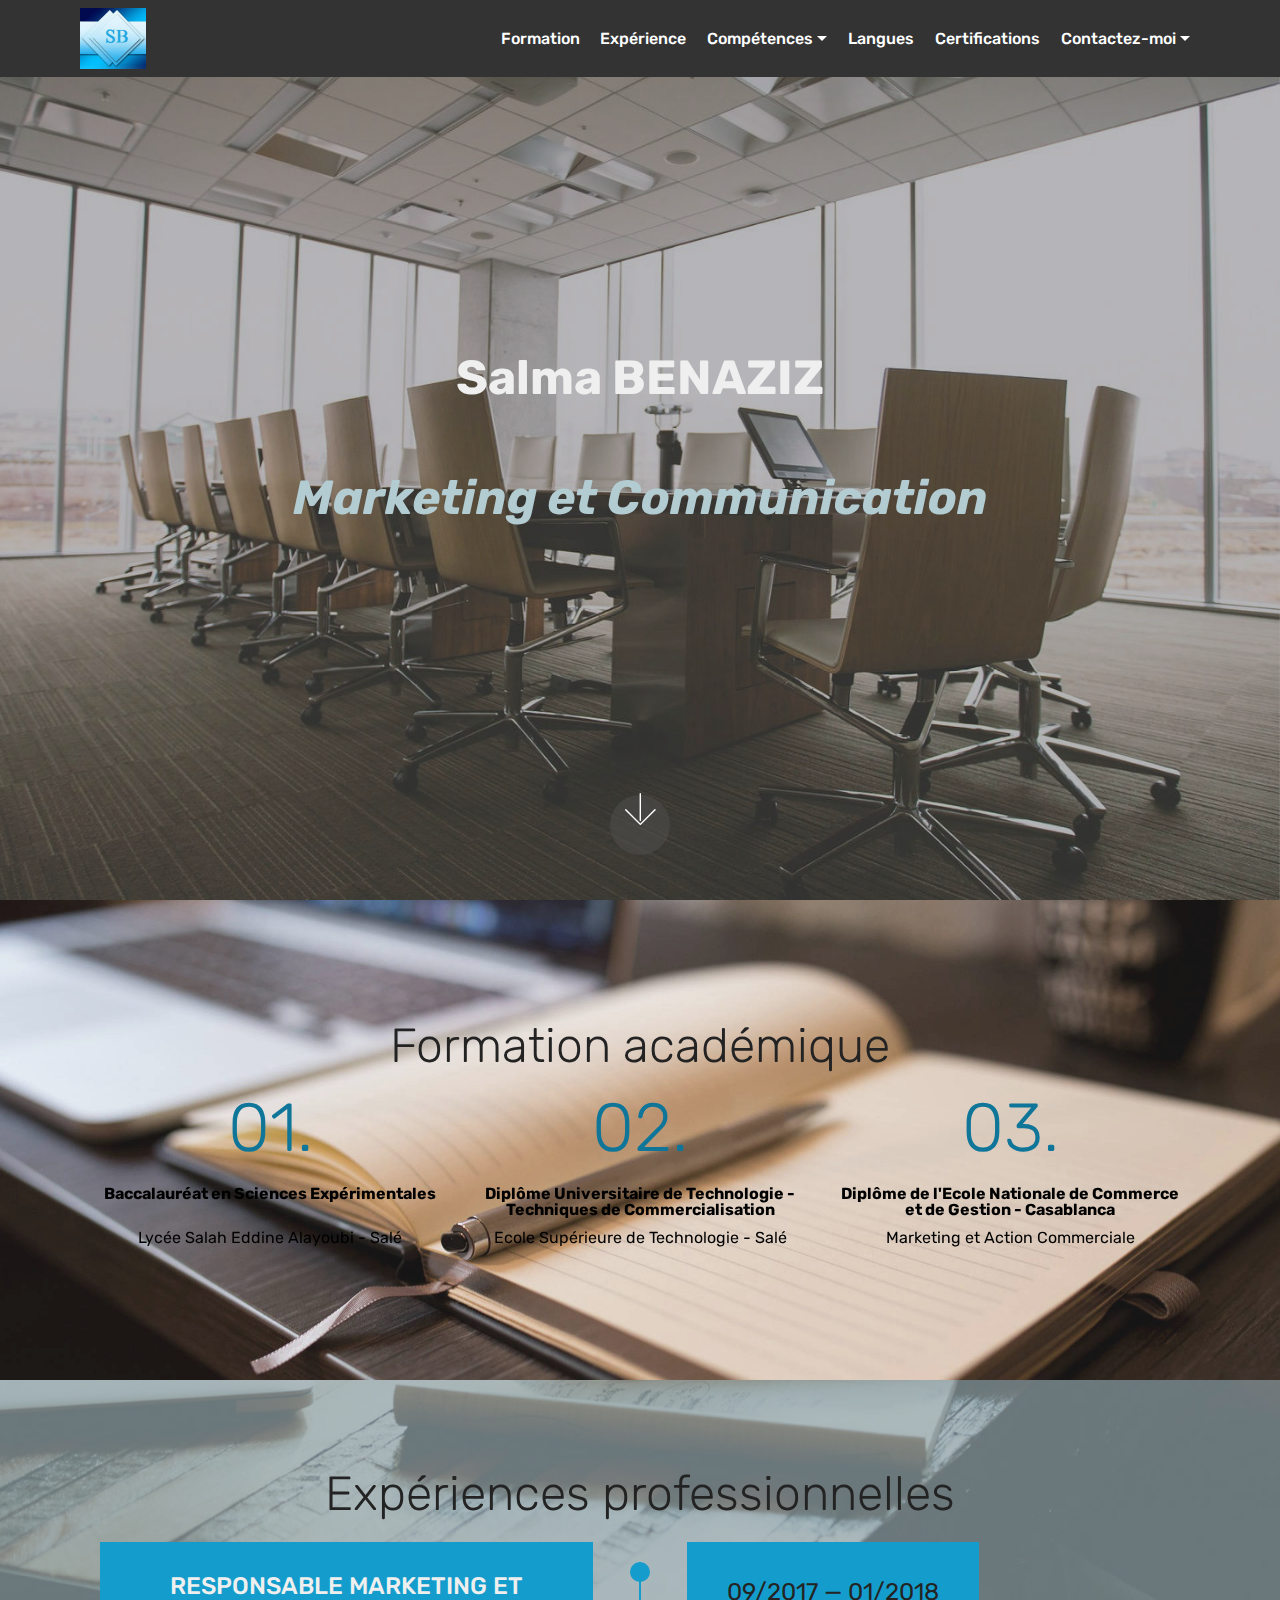
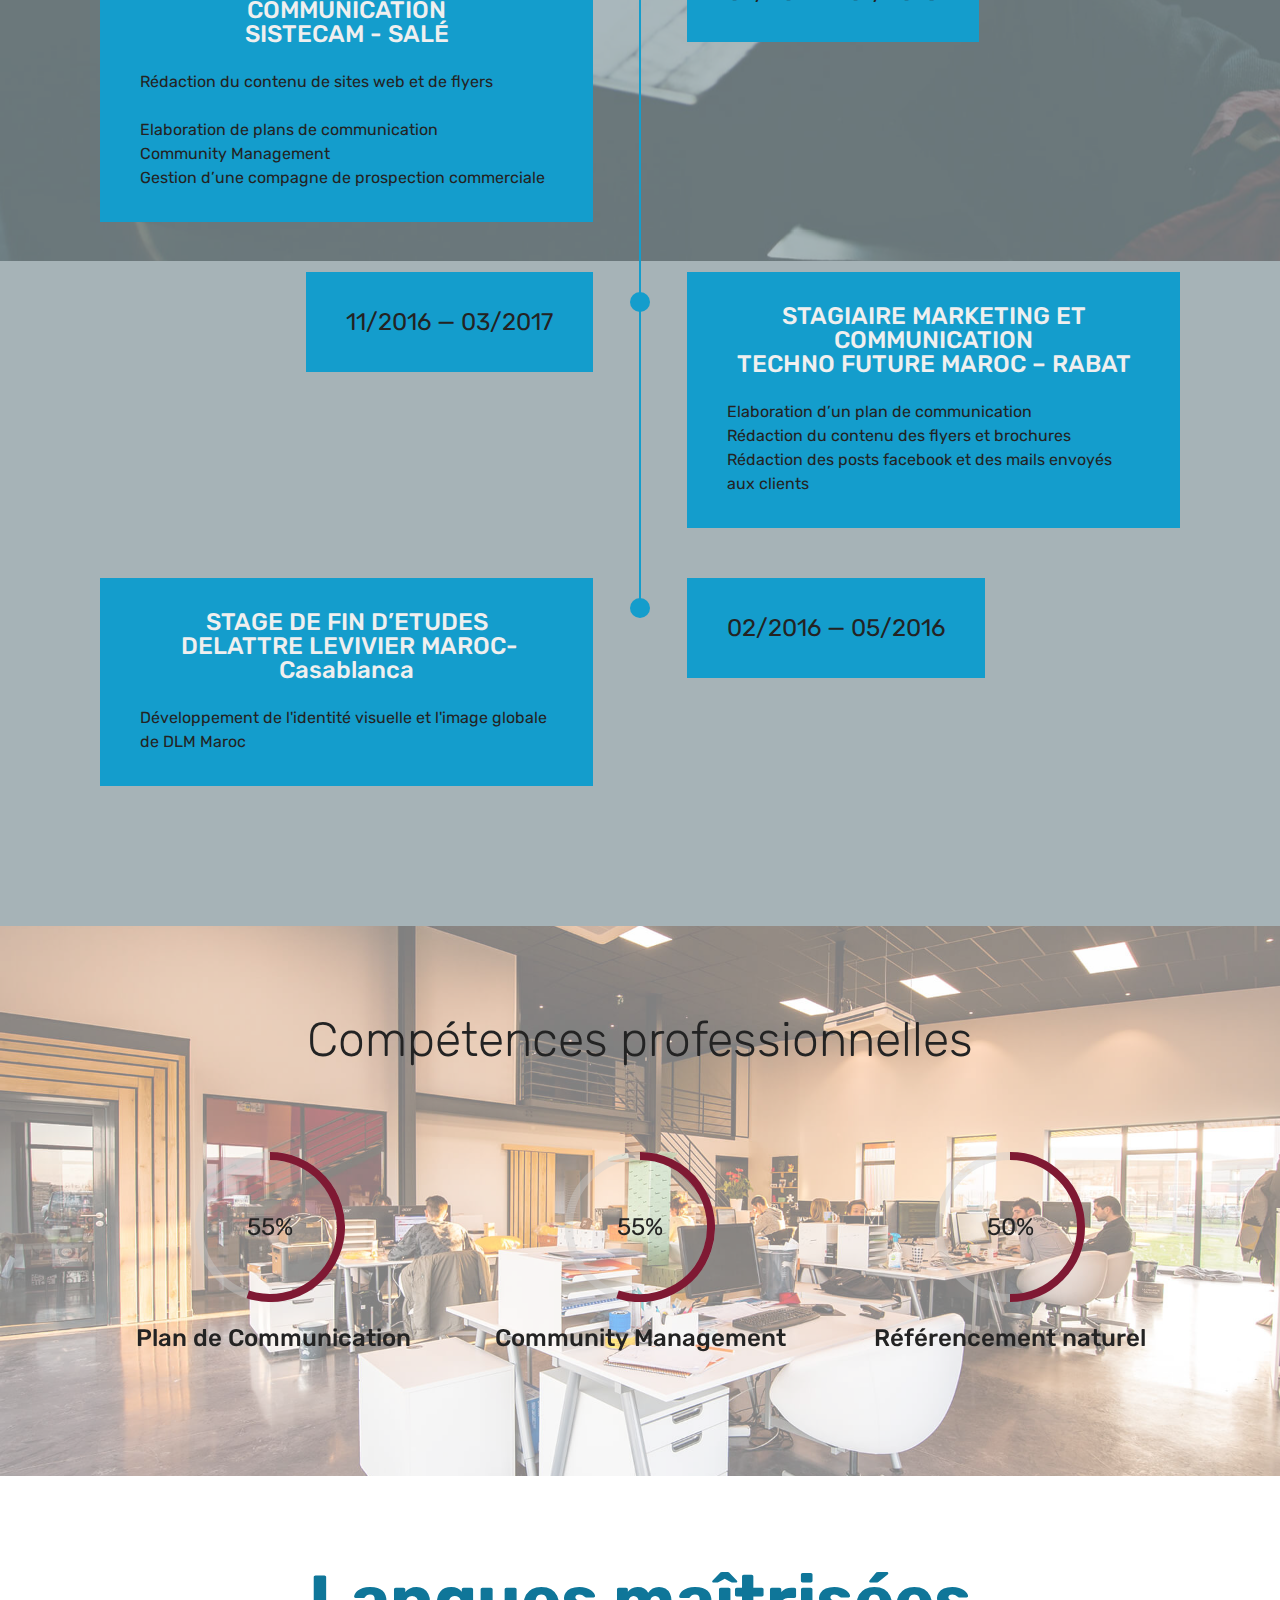
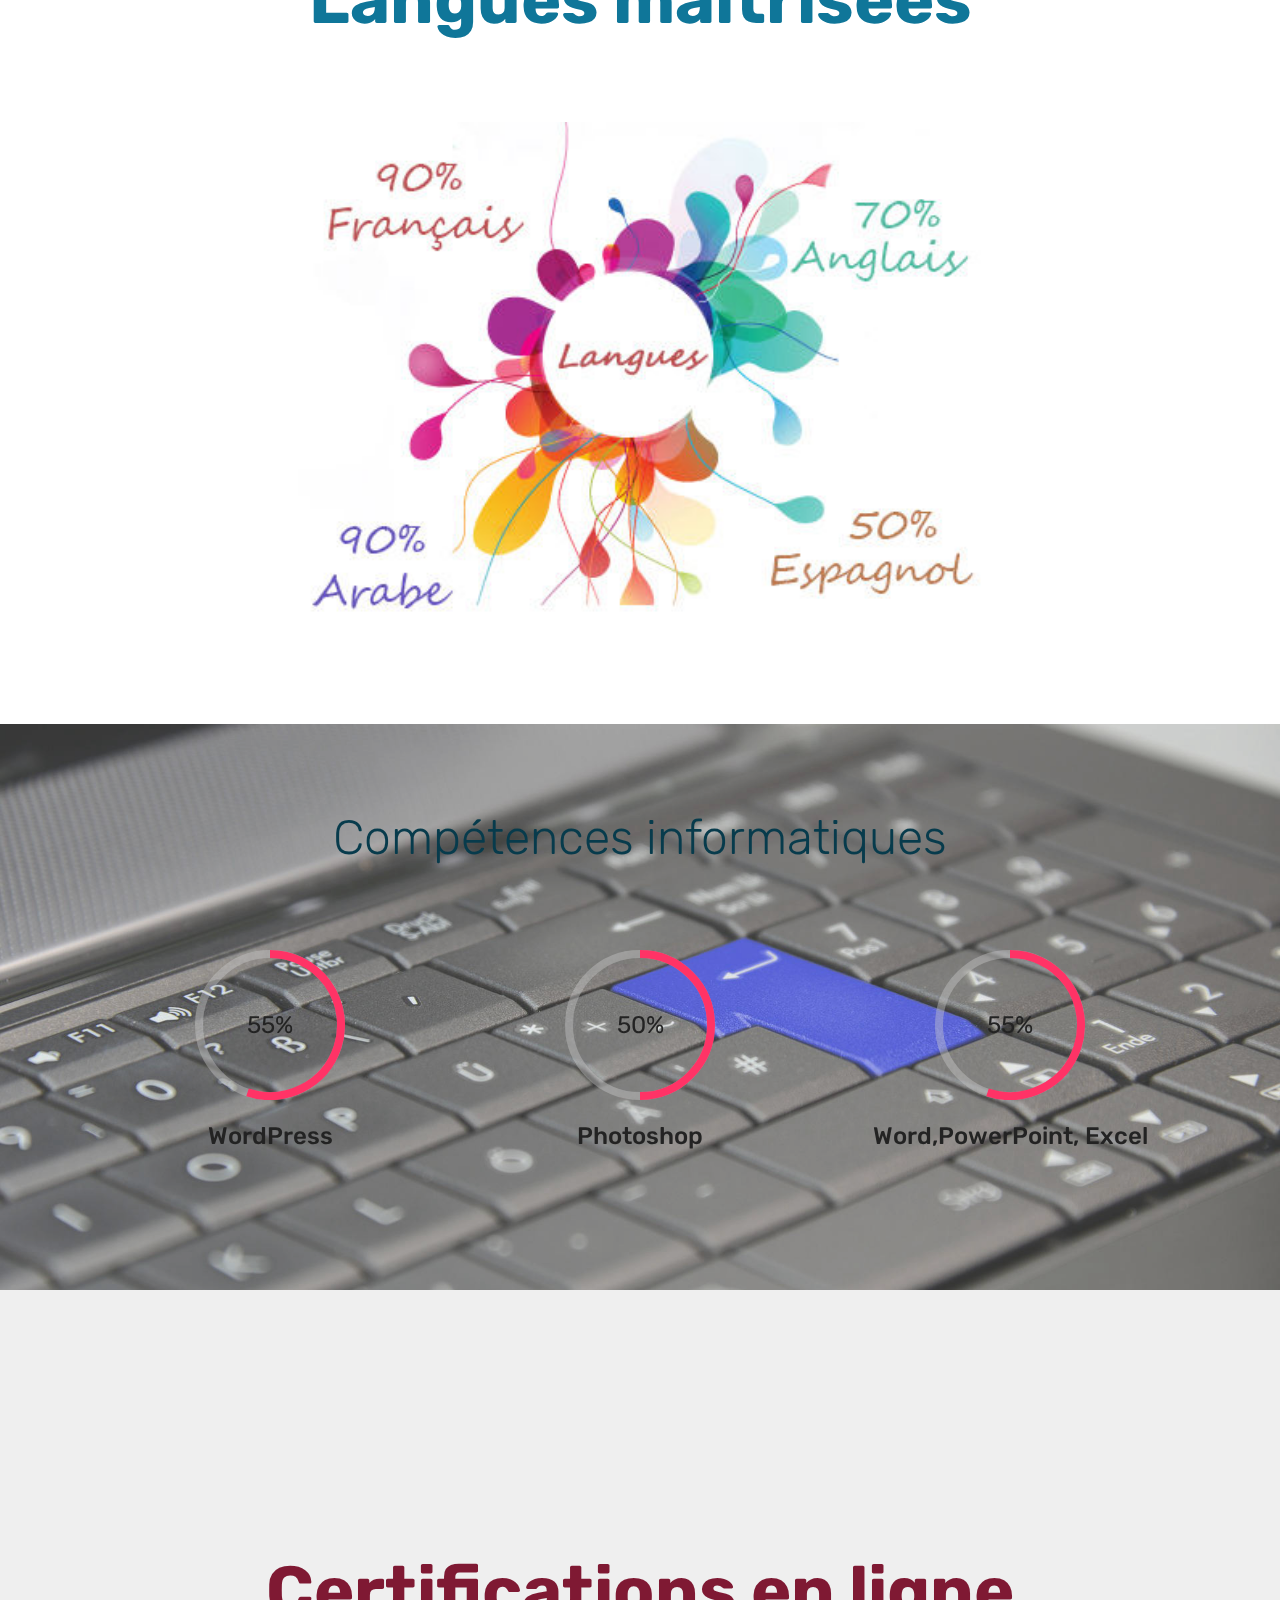
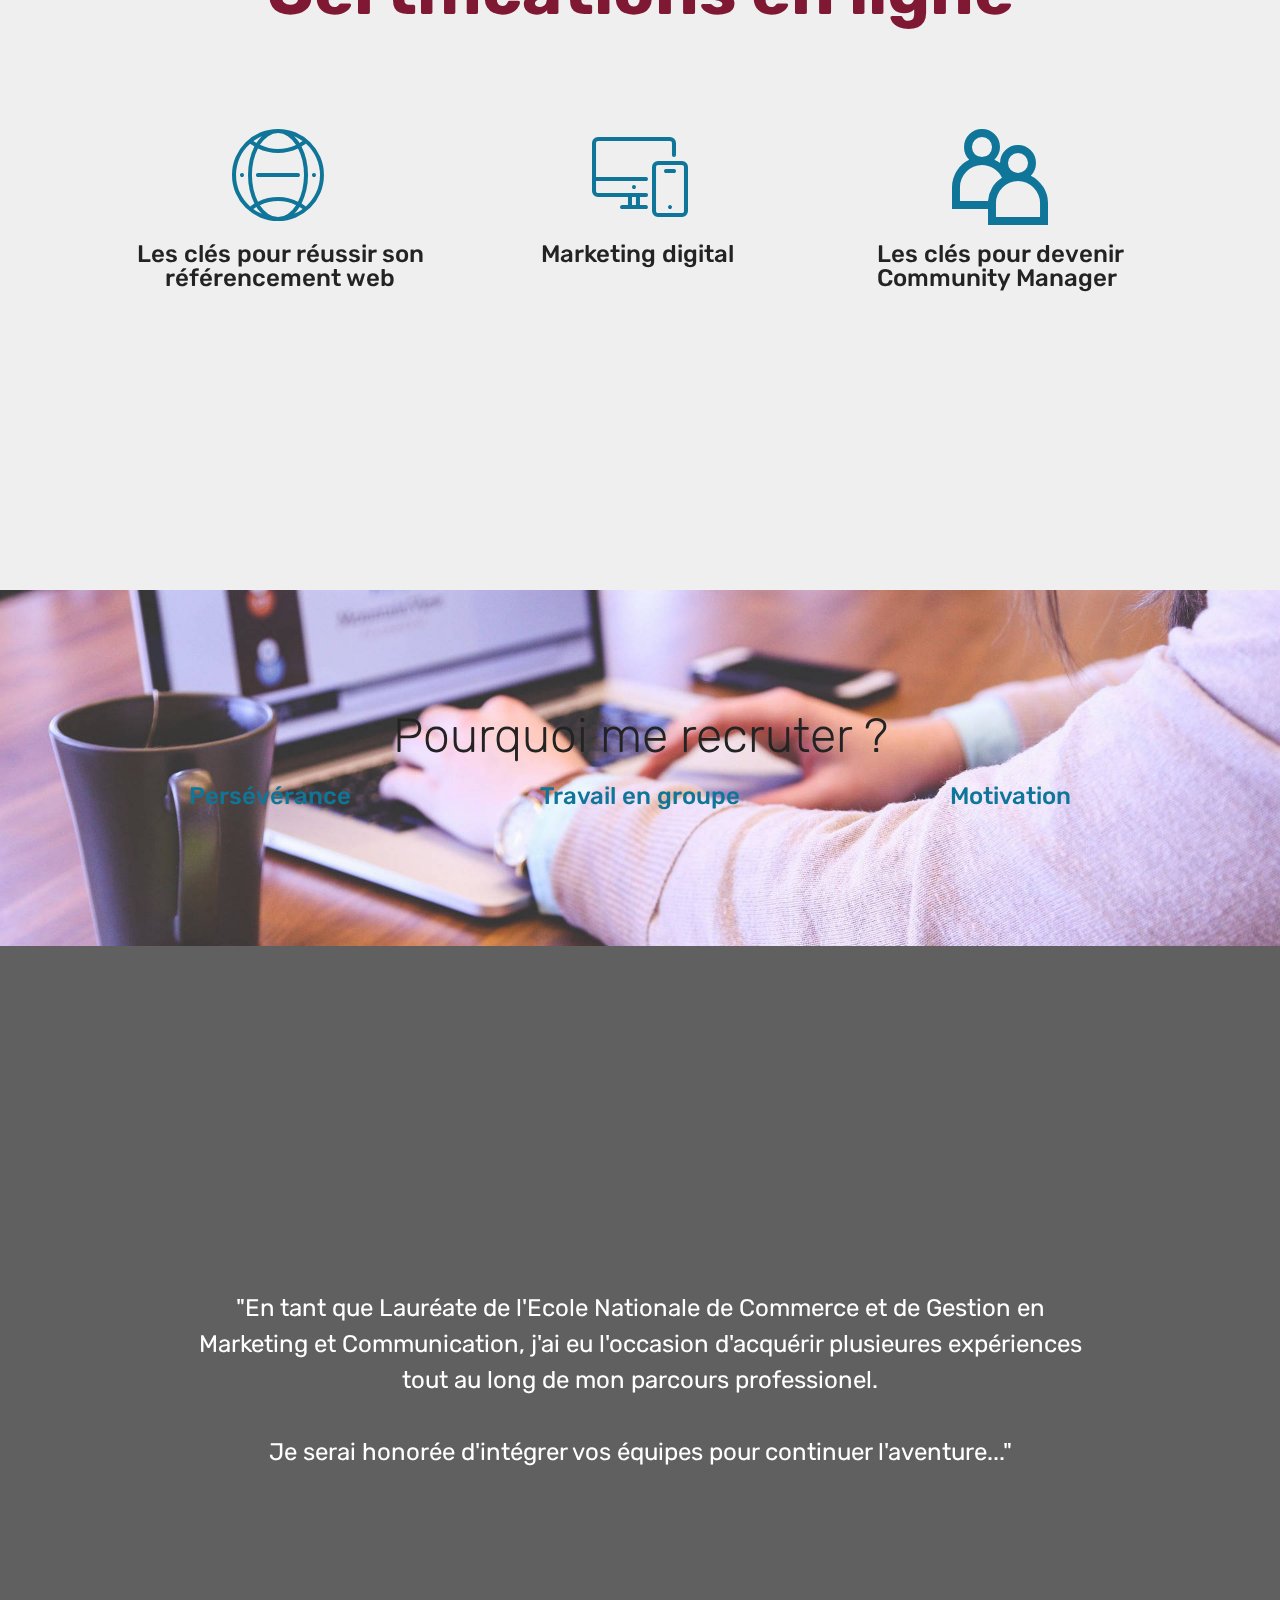
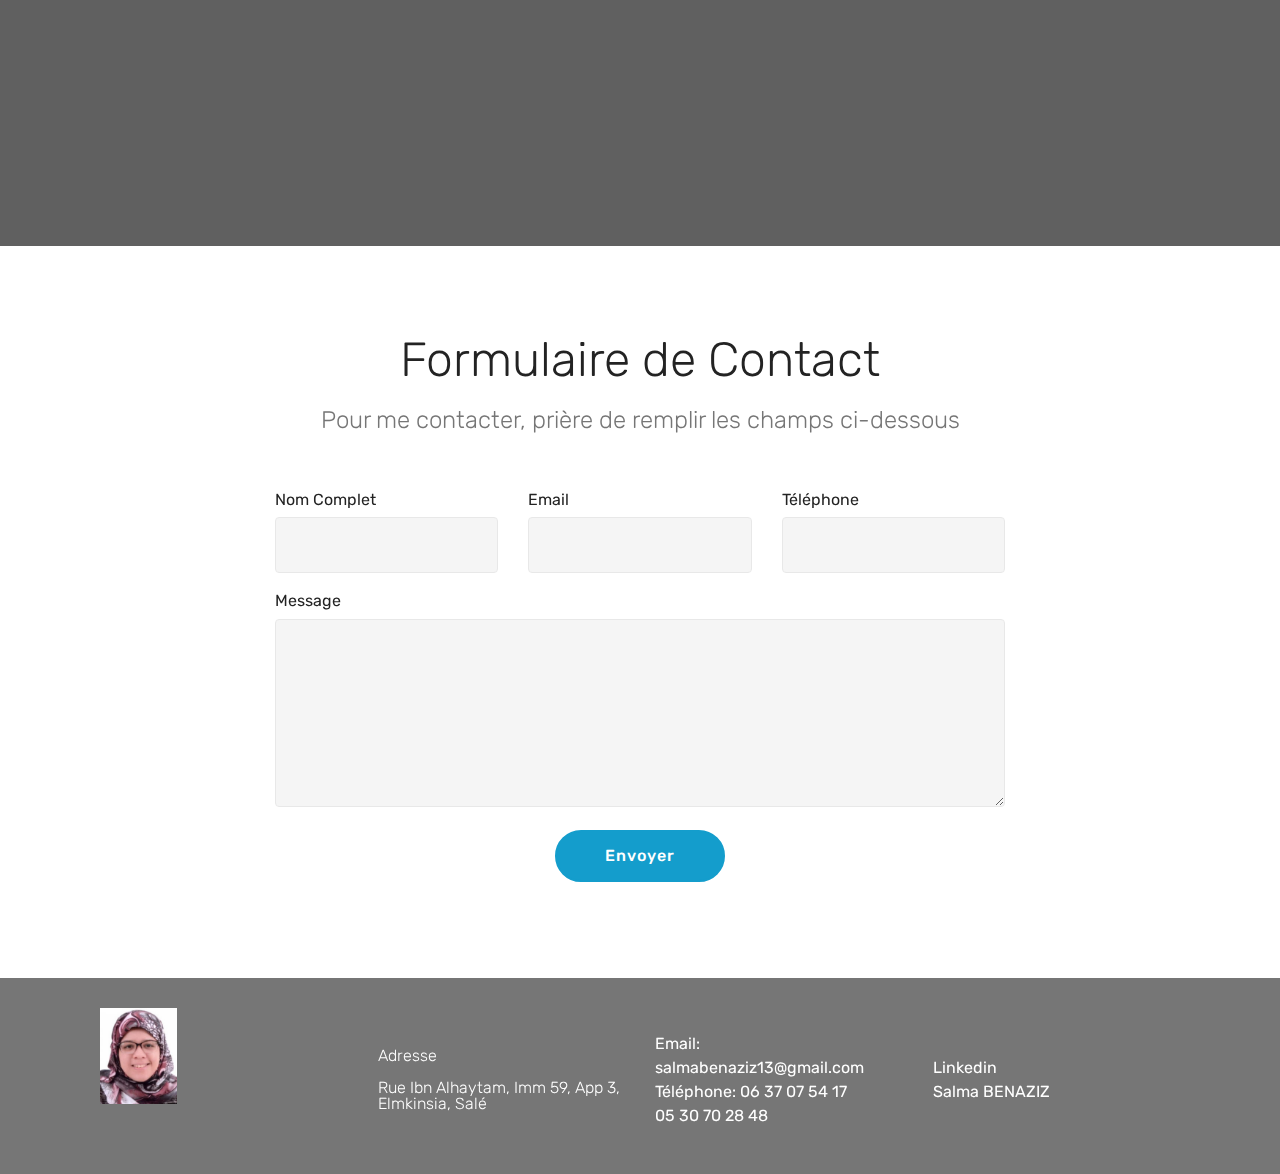
<file: index.html>
<!DOCTYPE html>
<html  >
<head>
  <!-- Site made with Mobirise Website Builder v4.10.15, https://mobirise.com -->
  <meta charset="UTF-8">
  <meta http-equiv="X-UA-Compatible" content="IE=edge">
  <meta name="generator" content="Mobirise v4.10.15, mobirise.com">
  <meta name="viewport" content="width=device-width, initial-scale=1, minimum-scale=1">
  <link rel="shortcut icon" href="assets/images/logo-mobirise-132x121.jpg" type="image/x-icon">
  <meta name="description" content="N'hésitez pas à consultez mon cv en ligne">
  
  <title>CV Salma BENAZIZ</title>
  <link rel="stylesheet" href="assets/web/assets/mobirise-icons/mobirise-icons.css">
  <link rel="stylesheet" href="assets/web/assets/mobirise-icons2/mobirise2.css">
  <link rel="stylesheet" href="assets/bootstrap/css/bootstrap.min.css">
  <link rel="stylesheet" href="assets/bootstrap/css/bootstrap-grid.min.css">
  <link rel="stylesheet" href="assets/bootstrap/css/bootstrap-reboot.min.css">
  <link rel="stylesheet" href="assets/dropdown/css/style.css">
  <link rel="stylesheet" href="assets/as-pie-progress/css/progress.min.css">
  <link rel="stylesheet" href="assets/tether/tether.min.css">
  <link rel="stylesheet" href="assets/socicon/css/styles.css">
  <link rel="stylesheet" href="assets/theme/css/style.css">
  <link rel="preload" as="style" href="assets/mobirise/css/mbr-additional.css"><link rel="stylesheet" href="assets/mobirise/css/mbr-additional.css" type="text/css">
  
  
  
</head>
<body>
  <section class="menu cid-rEgsweISct" once="menu" id="menu1-4">

    

    <nav class="navbar navbar-expand beta-menu navbar-dropdown align-items-center navbar-fixed-top navbar-toggleable-sm">
        <button class="navbar-toggler navbar-toggler-right" type="button" data-toggle="collapse" data-target="#navbarSupportedContent" aria-controls="navbarSupportedContent" aria-expanded="false" aria-label="Toggle navigation">
            <div class="hamburger">
                <span></span>
                <span></span>
                <span></span>
                <span></span>
            </div>
        </button>
        <div class="menu-logo">
            <div class="navbar-brand">
                <span class="navbar-logo">
                    <a href="https://mobirise.co">
                         <img src="assets/images/logo-mobirise-132x121.jpg" alt="Mobirise" title="" style="height: 3.8rem;">
                    </a>
                </span>
                <span class="navbar-caption-wrap"><a class="navbar-caption text-white display-4" href="https://mobirise.co"></a></span>
            </div>
        </div>
        <div class="collapse navbar-collapse" id="navbarSupportedContent">
            <ul class="navbar-nav nav-dropdown nav-right" data-app-modern-menu="true"><li class="nav-item">
                    <a class="nav-link link text-white display-4" href="index.html#counters6-1e">
                        
                        Formation</a>
                </li><li class="nav-item"><a class="nav-link link text-white display-4" href="index.html#timeline1-9">Expérience</a></li><li class="nav-item dropdown"><a class="nav-link link text-white dropdown-toggle display-4" href="index.html#timeline1-9" data-toggle="dropdown-submenu" aria-expanded="false">
                        
                        Compétences</a><div class="dropdown-menu"><a class="text-white dropdown-item display-4" href="index.html#progress-bars3-x">Professionnelles<br></a><a class="text-white dropdown-item display-4" href="index.html#progress-bars3-y" aria-expanded="false">Informatiques</a></div></li><li class="nav-item"><a class="nav-link link text-white display-4" href="index.html#header4-1u">
                        
                        Langues</a></li>
                <li class="nav-item"><a class="nav-link link text-white display-4" href="index.html#header12-1i">
                        
                        Certifications</a></li><li class="nav-item dropdown">
                    <a class="nav-link link text-white dropdown-toggle display-4" href="https://mobirise.co" data-toggle="dropdown-submenu" aria-expanded="false">Contactez-moi</a><div class="dropdown-menu"><a class="text-white dropdown-item display-4" href="index.html#form1-17">Formulaire de contact</a><a class="text-white dropdown-item display-4" href="index.html#footer1-s" aria-expanded="false">Coordonnées</a></div>
                </li></ul>
            
        </div>
    </nav>
</section>

<section class="engine"><a href="https://mobirise.info/f">easy website maker</a></section><section class="cid-rEwGrI4kXx mbr-fullscreen mbr-parallax-background" id="header2-5">

    

    <div class="mbr-overlay" style="opacity: 0.4; background-color: rgb(70, 80, 82);"></div>

    <div class="container align-center">
        <div class="row justify-content-md-center">
            <div class="mbr-white col-md-10">
                <h1 class="mbr-section-title mbr-bold pb-3 mbr-fonts-style display-2">Salma BENAZIZ<br><br></h1>
                <h3 class="mbr-section-subtitle align-center mbr-light pb-3 mbr-fonts-style display-2"><strong><em>Marketing et Communication</em></strong></h3>
                
                
            </div>
        </div>
    </div>
    <div class="mbr-arrow hidden-sm-down" aria-hidden="true">
        <a href="#next">
            <i class="mbri-down mbr-iconfont"></i>
        </a>
    </div>
</section>

<section class="counters6 counters cid-rF5N3k4UE1" id="counters6-1e">

    

    <div class="mbr-overlay" style="opacity: 0.1; background-color: rgb(204, 204, 204);">
    </div>

    <div class="container pt-4 mt-2">
        <h2 class="mbr-section-title pb-3 align-center mbr-fonts-style display-2">Formation académique</h2>
        
        <div>
                <div class="cards-container">
                    <div class="card col-12 col-md-6 col-lg-4 pb-md-4">
                        <div class="panel-item align-center">
                            <div class="card-img pb-3">
                                <h3 class="img-text mbr-fonts-style display-1">01.</h3>
                            </div>
                            <div class="card-text">
                                <h4 class="mbr-content-title mbr-bold mbr-fonts-style display-7">Baccalauréat en Sciences Expérimentales 
<div><br></div></h4>
                                <p class="mbr-content-text mbr-fonts-style display-7">
                                    Lycée Salah Eddine Alayoubi - Salé</p>
                            </div>
                        </div>
                    </div>
                    <div class="card col-12 col-md-6 col-lg-4 pb-md-4">
                        <div class="panel-item align-center">
                            <div class="card-img pb-3">
                                <h3 class="img-text mbr-fonts-style display-1">02.</h3>
                            </div>
                            <div class="card-text">
                                <h4 class="mbr-content-title mbr-bold mbr-fonts-style display-7">Diplôme Universitaire de Technologie - Techniques de Commercialisation</h4>
                                <p class="mbr-content-text mbr-fonts-style display-7">
                                    Ecole Supérieure de Technologie - Salé
                                </p>
                            </div>
                        </div>
                    </div>
                    <div class="card col-12 col-md-6 col-lg-4 last-child">
                        <div class="panel-item align-center">
                            <div class="card-img pb-3">
                                <h3 class="img-text mbr-fonts-style display-1">03.</h3>
                            </div>
                            <div class="card-text">
                                <h4 class="mbr-content-title mbr-bold mbr-fonts-style display-7">Diplôme de l'Ecole Nationale de Commerce et de Gestion - Casablanca</h4>
                                <p class="mbr-content-text mbr-fonts-style display-7">
                                        Marketing et Action Commerciale</p>
                            </div>
                        </div>
                    </div>
                    
                </div>
            </div>
    </div>
</section>

<section class="timeline1 cid-rENrP80VFT mbr-parallax-background" id="timeline1-9">

    

    <div class="mbr-overlay" style="opacity: 0.7; background-color: rgb(135, 154, 159);">
    </div>

    <div class="container align-center">
        <h2 class="mbr-section-title pb-3 mbr-fonts-style display-2">
            Expériences professionnelles</h2>
        

        <div class="container timelines-container" mbri-timelines="">
            <!--1-->
            <div class="row timeline-element reverse separline">
                 <div class="timeline-date-panel col-xs-12 col-md-6  align-left">         
                    <div class="time-line-date-content">
                        <p class="mbr-timeline-date mbr-fonts-style display-5">09/2017 — 01/2018</p>
                    </div>
                </div>
           <span class="iconBackground"></span>
            <div class="col-xs-12 col-md-6 align-right">
                <div class="timeline-text-content">
                    <h4 class="mbr-timeline-title pb-3 mbr-fonts-style display-5">RESPONSABLE MARKETING ET COMMUNICATION <br>SISTECAM - SALÉ</h4>
                    <p class="mbr-timeline-text mbr-fonts-style display-7">
                        Rédaction du contenu de sites web et de flyers &nbsp; &nbsp; &nbsp; &nbsp; &nbsp; &nbsp; &nbsp; &nbsp;<br>Elaboration de plans de communication <br>Community Management <br>Gestion d’une compagne de prospection commerciale
                    </p>
                 </div>
            </div>
            </div>
            <!--2-->
            <div class="row timeline-element  separline">
                <div class="timeline-date-panel col-xs-12 col-md-6 align-right">
                    <div class="time-line-date-content">
                        <p class="mbr-timeline-date mbr-fonts-style display-5">
                            11/2016 — 03/2017</p>
                    </div>
                </div>
                <span class="iconBackground"></span>
                <div class="col-xs-12 col-md-6 align-left ">
                    <div class="timeline-text-content">
                        <h4 class="mbr-timeline-title pb-3 mbr-fonts-style display-5">STAGIAIRE MARKETING ET COMMUNICATION<br>TECHNO FUTURE MAROC – RABAT</h4>
                        <p class="mbr-timeline-text mbr-fonts-style display-7">
                            Elaboration d’un plan de communication <br>Rédaction du contenu des flyers et brochures Rédaction des posts facebook et des mails envoyés aux clients
                        </p>
                    </div>
                </div>
            </div>
            <!--3-->
            <div class="row timeline-element reverse">
                <div class="timeline-date-panel col-xs-12 col-md-6  align-left">
                    <div class="time-line-date-content">
                        <p class="mbr-timeline-date mbr-fonts-style display-5">
                            02/2016 — 05/2016</p>
                    </div>
                </div>
                <span class="iconBackground"></span>
                <div class="col-xs-12 col-md-6 align-right">
                    <div class="timeline-text-content">
                        <h4 class="mbr-timeline-title pb-3 mbr-fonts-style display-5">STAGE DE FIN D’ETUDES 
<div>&nbsp;DELATTRE LEVIVIER MAROC- Casablanca</div></h4>      
                        <p class="mbr-timeline-text mbr-fonts-style display-7">
                            Développement de l'identité visuelle et l'image globale de DLM Maroc
                        </p>
                    </div>
                </div>
            </div>
            <!--4-->
            
            <!--5-->
            
            <!--6-->
            
            <!--7-->
            
            <!--8-->
            
            <!--9-->
            
            <!--10-->
            
            <!--11-->
            
            <!--12-->
            
        </div>
    </div>
</section>

<section class="progress-bars3 cid-rF5fGWgiNJ" id="progress-bars3-x">
 
     

    <div class="mbr-overlay" style="opacity: 0.5; background-color: rgb(255, 255, 255);">
    </div>
    
    <div class="container">
        <h2 class="mbr-section-title pb-3 align-center mbr-fonts-style display-2">
            Compétences professionnelles</h2>

        
    
        <div class="media-container-row pt-5 mt-2">
            <div class="card p-3 align-center">
                <div class="wrap">
                    <div class="pie_progress progress1" role="progressbar" data-goal="80">
                        <p class="pie_progress__number mbr-fonts-style display-5">80%</p>
                    </div>
                </div> 
                <div class="mbr-crt-title pt-3">
                    <h4 class="card-title py-2 mbr-fonts-style display-5">&nbsp;Plan de Communication</h4>
                </div>                 
            </div>

            <div class="card p-3 align-center">
                <div class="wrap">
                    <div class="pie_progress progress2" role="progressbar" data-goal="60">
                        <p class="pie_progress__number mbr-fonts-style display-5"></p>
                    </div>
                </div> 
                <div class="mbr-crt-title pt-3">
                    <h4 class="card-title py-2 mbr-fonts-style display-5">
                        Community Management</h4>
                </div>                 
            </div>

            <div class="card p-3 align-center">
                <div class="wrap">
                    <div class="pie_progress progress3" role="progressbar" data-goal="50">
                        <p class="pie_progress__number mbr-fonts-style display-5">50%</p>
                    </div>
                </div> 
                <div class="mbr-crt-title pt-3">
                    <h4 class="card-title py-2 mbr-fonts-style display-5">Référencement naturel</h4>
                </div>                 
            </div>

            

            

            
        </div>
</div></section>

<section class="header4 cid-rGHbObPOhB" id="header4-1u">

    

    

    <div class="container">
        <div class="row justify-content-md-center">
            <div class="media-content col-md-10">
                <h1 class="mbr-section-title align-center mbr-white pb-3 mbr-bold mbr-fonts-style display-1">Langues maîtrisées</h1>
                
                <div class="mbr-text align-center mbr-white pb-3">
                    
                </div>
                
            </div>
            <div class="mbr-figure pt-5">
                <img src="assets/images/langues-maitrises-425x318.jpg" alt="Mobirise" title="" style="width: 60%;">
            </div>
        </div>
    </div>
</section>

<section class="progress-bars3 cid-rF5hrJ8wYY" id="progress-bars3-y">
 
     

    <div class="mbr-overlay" style="opacity: 0.2; background-color: rgb(255, 255, 255);">
    </div>
    
    <div class="container">
        <h2 class="mbr-section-title pb-3 align-center mbr-fonts-style display-2">
            Compétences informatiques</h2>

        
    
        <div class="media-container-row pt-5 mt-2">
            <div class="card p-3 align-center">
                <div class="wrap">
                    <div class="pie_progress progress1" role="progressbar" data-goal="60">
                        <p class="pie_progress__number mbr-fonts-style display-5"></p>
                    </div>
                </div> 
                <div class="mbr-crt-title pt-3">
                    <h4 class="card-title py-2 mbr-fonts-style display-5"><p>
                        WordPress</p></h4>
                </div>                 
            </div>

            <div class="card p-3 align-center">
                <div class="wrap">
                    <div class="pie_progress progress2" role="progressbar" data-goal="50">
                        <p class="pie_progress__number mbr-fonts-style display-5">50%</p>
                    </div>
                </div> 
                <div class="mbr-crt-title pt-3">
                    <h4 class="card-title py-2 mbr-fonts-style display-5">
                        Photoshop</h4>
                </div>                 
            </div>

            <div class="card p-3 align-center">
                <div class="wrap">
                    <div class="pie_progress progress3" role="progressbar" data-goal="90">
                        <p class="pie_progress__number mbr-fonts-style display-5"></p>
                    </div>
                </div> 
                <div class="mbr-crt-title pt-3">
                    <h4 class="card-title py-2 mbr-fonts-style display-5">
                        Word,PowerPoint, Excel</h4>
                </div>                 
            </div>

            

            

            
        </div>
</div></section>

<section class="header12 cid-rGFJhCtEeJ mbr-fullscreen" id="header12-1i">

    

    

    <div class="container  ">
            <div class="media-container">
                <div class="col-md-12 align-center">
                    <h1 class="mbr-section-title pb-3 mbr-white mbr-bold mbr-fonts-style display-1"><p>
                        Certifications en ligne</p></h1>
                    
                    

                    <div class="icons-media-container mbr-white">
                        <div class="card col-12 col-md-6 col-lg-4">
                            <div class="icon-block">
                            <a href="https://mobirise.co/">
                                <span class="mbr-iconfont mbri-globe-2" style="color: rgb(15, 118, 153); fill: rgb(15, 118, 153);"></span>
                            </a>
                            </div>
                            <h5 class="mbr-fonts-style display-5">Les clés pour réussir son référencement web</h5>
                        </div>

                        <div class="card col-12 col-md-6 col-lg-4">
                            <div class="icon-block">
                                <a href="https://mobirise.co/">
                                    <span class="mbr-iconfont mbri-responsive" style="color: rgb(15, 118, 153); fill: rgb(15, 118, 153);"></span>
                                </a>
                            </div>
                            <h5 class="mbr-fonts-style display-5">Marketing digital&nbsp;</h5>
                        </div>

                        <div class="card col-12 col-md-6 col-lg-4">
                            <div class="icon-block">
                                <a href="https://mobirise.co/">
                                    <span class="mbr-iconfont mobi-mbri-users mobi-mbri" style="color: rgb(15, 118, 153); fill: rgb(15, 118, 153);"></span>
                                </a>
                            </div>
                            <h5 class="mbr-fonts-style display-5">Les clés pour devenir Community Manager&nbsp;</h5>
                        </div>

                        
                    </div>
                </div>
            </div>
    </div>

    
</section>

<section class="counters6 counters cid-rFEwfY3SkT" id="counters6-1g">

    

    

    <div class="container pt-4 mt-2">
        <h2 class="mbr-section-title pb-3 align-center mbr-fonts-style display-2">Pourquoi me recruter ?</h2>
        
        <div>
                <div class="cards-container">
                    <div class="card col-12 col-md-6 col-lg-4 pb-md-4">
                        <div class="panel-item align-center">
                            <div class="card-img pb-3">
                                <h3 class="img-text mbr-fonts-style display-5">Persévérance</h3>
                            </div>
                            <div class="card-text">
                                
                                
                            </div>
                        </div>
                    </div>
                    <div class="card col-12 col-md-6 col-lg-4 pb-md-4">
                        <div class="panel-item align-center">
                            <div class="card-img pb-3">
                                <h3 class="img-text mbr-fonts-style display-5">Travail en groupe</h3>
                            </div>
                            <div class="card-text">
                                
                                
                            </div>
                        </div>
                    </div>
                    <div class="card col-12 col-md-6 col-lg-4 last-child">
                        <div class="panel-item align-center">
                            <div class="card-img pb-3">
                                <h3 class="img-text mbr-fonts-style display-5">Motivation</h3>
                            </div>
                            <div class="card-text">
                                
                                
                            </div>
                        </div>
                    </div>
                    
                </div>
            </div>
    </div>
</section>

<section class="header5 cid-rPuphSHVl5 mbr-fullscreen mbr-parallax-background" id="header5-2g">

    

    <div class="mbr-overlay" style="opacity: 0.7; background-color: rgb(35, 35, 35);">
    </div>
    <div class="container">
        <div class="row justify-content-center">
            <div class="mbr-white col-md-10">
                
                <p class="mbr-text align-center display-5 pb-3 mbr-fonts-style">"En tant que Lauréate de l'Ecole Nationale de Commerce et de Gestion en Marketing et Communication, j'ai eu l'occasion d'acquérir plusieures expériences tout au long de mon parcours professionel. 
<br>
<br>Je serai honorée d'intégrer vos équipes pour continuer l'aventure..."</p>
                
            </div>
        </div>
    </div>

    
</section>

<section class="mbr-section form1 cid-rF5MrOPUse" id="form1-17">

    

    
    <div class="container">
        <div class="row justify-content-center">
            <div class="title col-12 col-lg-8">
                <h2 class="mbr-section-title align-center pb-3 mbr-fonts-style display-2">
                    Formulaire de Contact</h2>
                <h3 class="mbr-section-subtitle align-center mbr-light pb-3 mbr-fonts-style display-5">Pour me contacter, prière de remplir les champs ci-dessous</h3>
            </div>
        </div>
    </div>
    <div class="container">
        <div class="row justify-content-center">
            <div class="media-container-column col-lg-8" data-form-type="formoid">
                <!---Formbuilder Form--->
                <form action="https://mobirise.com/" method="POST" class="mbr-form form-with-styler" data-form-title="Mobirise Form"><input type="hidden" name="email" data-form-email="true" value="PPU09C/q18WCuOQblVXA3E7b+XktdzfQ1vZl9AQF3YemPIddXBRrZ4cSsWikk/sBEjwA+pYR5Pab/qxcWXfjKB3yDPVj6SWzdLeYcAIaKyjN8cpFUf3nVCPWPzBQ1P3y">
                    <div class="row">
                        <div hidden="hidden" data-form-alert="" class="alert alert-success col-12">Merci d'avoir rempli ce formulaire</div>
                        <div hidden="hidden" data-form-alert-danger="" class="alert alert-danger col-12">
                        </div>
                    </div>
                    <div class="dragArea row">
                        <div class="col-md-4  form-group" data-for="name">
                            <label for="name-form1-17" class="form-control-label mbr-fonts-style display-7">Nom Complet</label>
                            <input type="text" name="name" data-form-field="Name" required="required" class="form-control display-7" id="name-form1-17">
                        </div>
                        <div class="col-md-4  form-group" data-for="email">
                            <label for="email-form1-17" class="form-control-label mbr-fonts-style display-7">Email</label>
                            <input type="email" name="email" data-form-field="Email" required="required" class="form-control display-7" id="email-form1-17">
                        </div>
                        <div data-for="phone" class="col-md-4  form-group">
                            <label for="phone-form1-17" class="form-control-label mbr-fonts-style display-7">Téléphone</label>
                            <input type="tel" name="phone" data-form-field="Phone" class="form-control display-7" id="phone-form1-17">
                        </div>
                        <div data-for="message" class="col-md-12 form-group">
                            <label for="message-form1-17" class="form-control-label mbr-fonts-style display-7">Message</label>
                            <textarea name="message" data-form-field="Message" class="form-control display-7" id="message-form1-17"></textarea>
                        </div>
                        <div class="col-md-12 input-group-btn align-center"><button type="submit" class="btn btn-primary btn-form display-4">Envoyer</button></div>
                    </div>
                </form><!---Formbuilder Form--->
            </div>
        </div>
    </div>
</section>

<section class="cid-rENIv2j4Nz" id="footer1-s">

    

    

    <div class="container">
        <div class="media-container-row content text-white">
            <div class="col-12 col-md-3">
                <div class="media-wrap">
                    <a href="https://mobirise.co/">
                        <img src="assets/images/03042019204459-210x262.jpg" alt="Mobirise" title="">
                    </a>
                </div>
            </div>
            <div class="col-12 col-md-3 mbr-fonts-style display-4">
                <h5 class="pb-3"></h5>
                <p class="mbr-text"><br>Adresse<br><br>Rue Ibn Alhaytam, Imm 59, App 3, Elmkinsia, Salé</p>
            </div>
            <div class="col-12 col-md-3 mbr-fonts-style display-7">
                <h5 class="pb-3"></h5>
                <p class="mbr-text">
                    Email: salmabenaziz13@gmail.com
                    <br>Téléphone: 06 37 07 54 17                    <br>05 30 70 28 48
                </p>
            </div>
            <div class="col-12 col-md-3 mbr-fonts-style display-7">
                <h5 class="pb-3"></h5>
                <p class="mbr-text"><br>Linkedin<br>Salma BENAZIZ<br></p>
            </div>
        </div>
        
    </div>
</section>


  <script src="assets/web/assets/jquery/jquery.min.js"></script>
  <script src="assets/popper/popper.min.js"></script>
  <script src="assets/bootstrap/js/bootstrap.min.js"></script>
  <script src="assets/smoothscroll/smooth-scroll.js"></script>
  <script src="assets/dropdown/js/nav-dropdown.js"></script>
  <script src="assets/dropdown/js/navbar-dropdown.js"></script>
  <script src="assets/touchswipe/jquery.touch-swipe.min.js"></script>
  <script src="assets/parallax/jarallax.min.js"></script>
  <script src="assets/viewportchecker/jquery.viewportchecker.js"></script>
  <script src="assets/as-pie-progress/jquery-as-pie-progress.min.js"></script>
  <script src="assets/vimeoplayer/jquery.mb.vimeo_player.js"></script>
  <script src="assets/tether/tether.min.js"></script>
  <script src="assets/theme/js/script.js"></script>
  <script src="assets/formoid/formoid.min.js"></script>
  
  
</body>
</html>
</file>
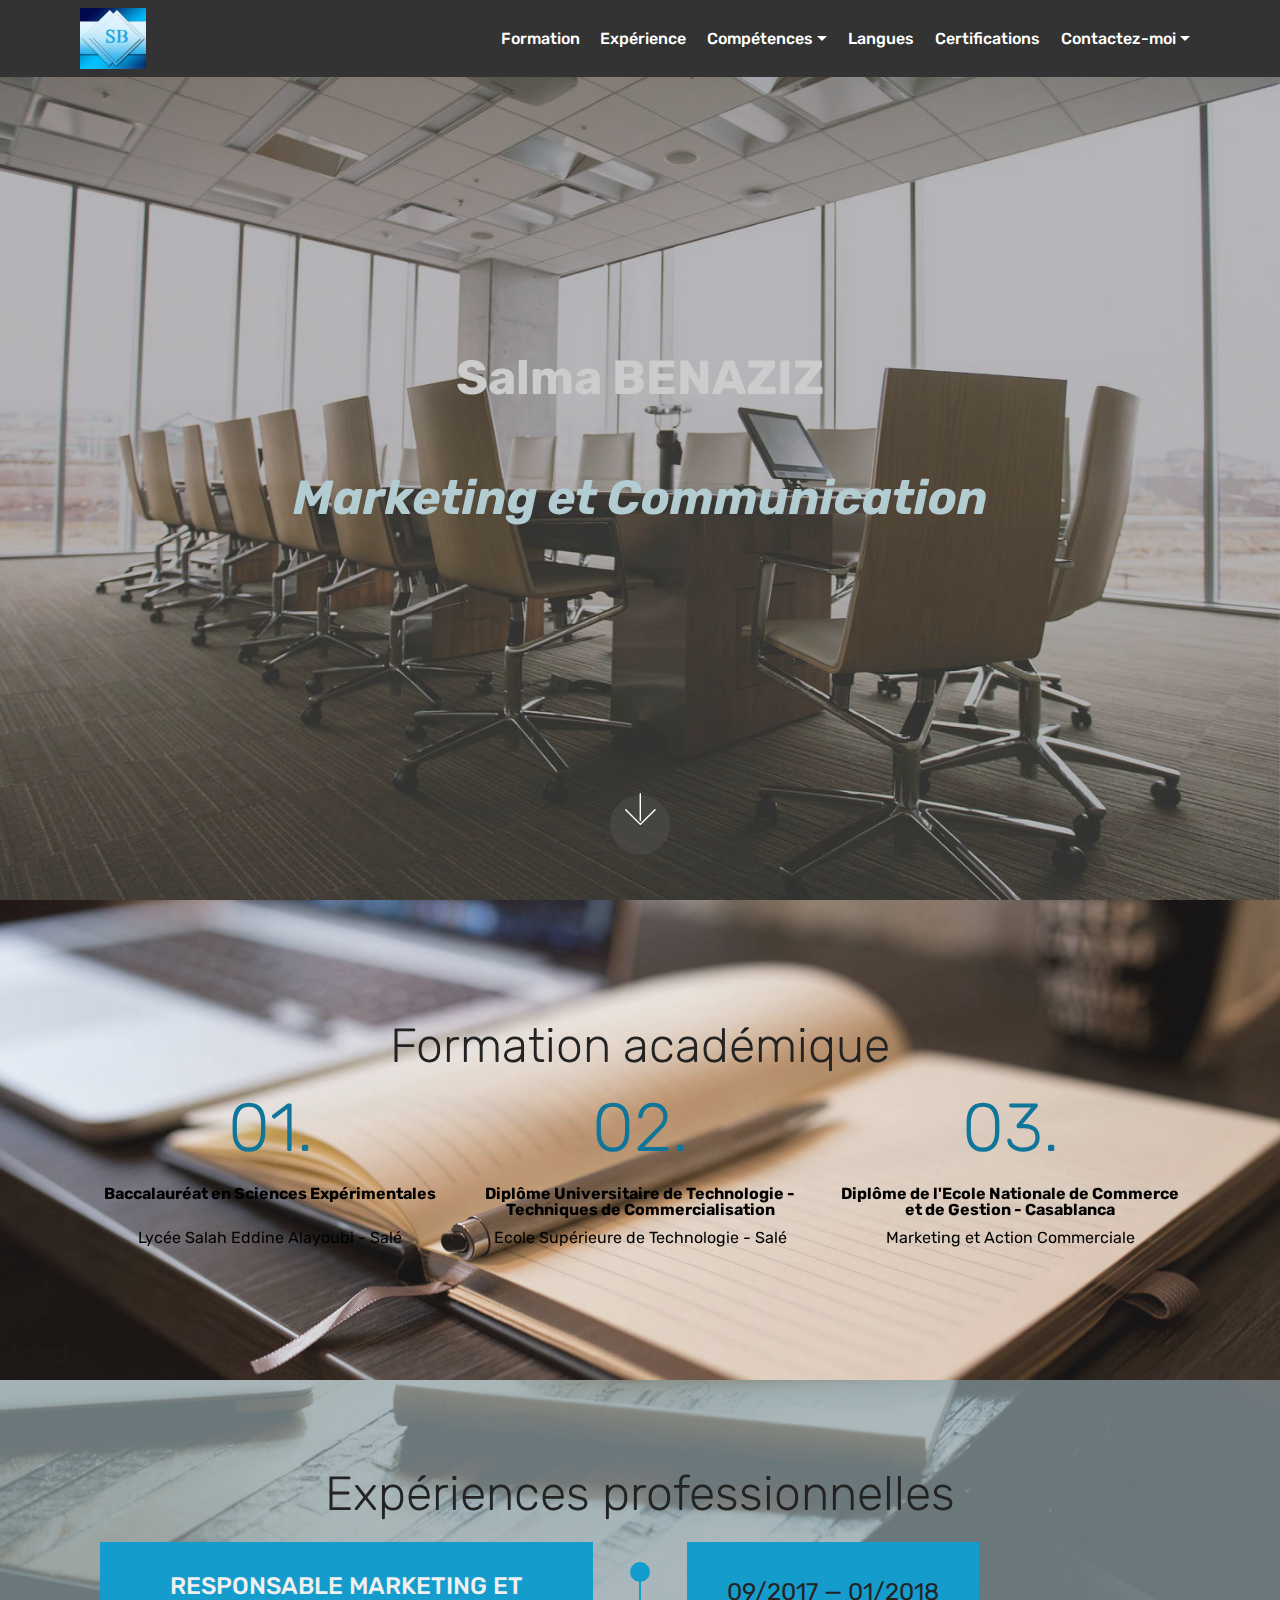
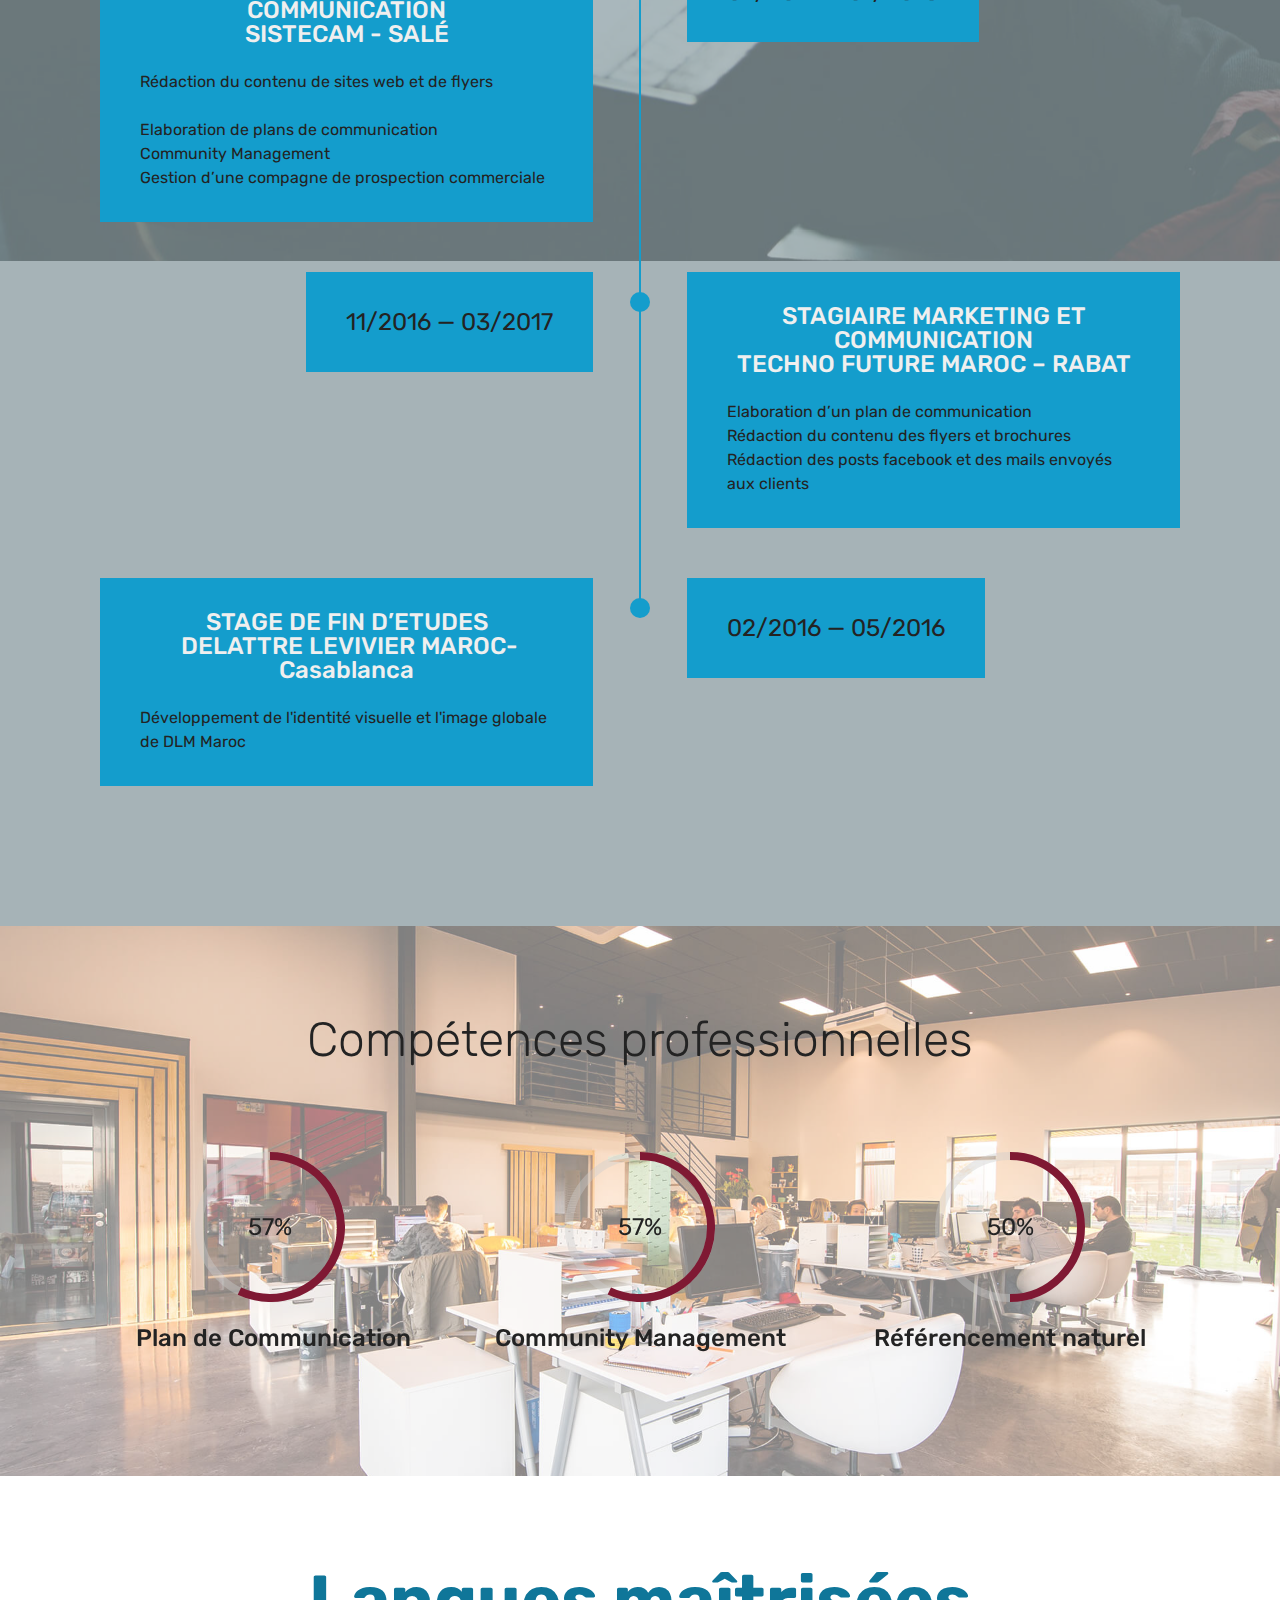
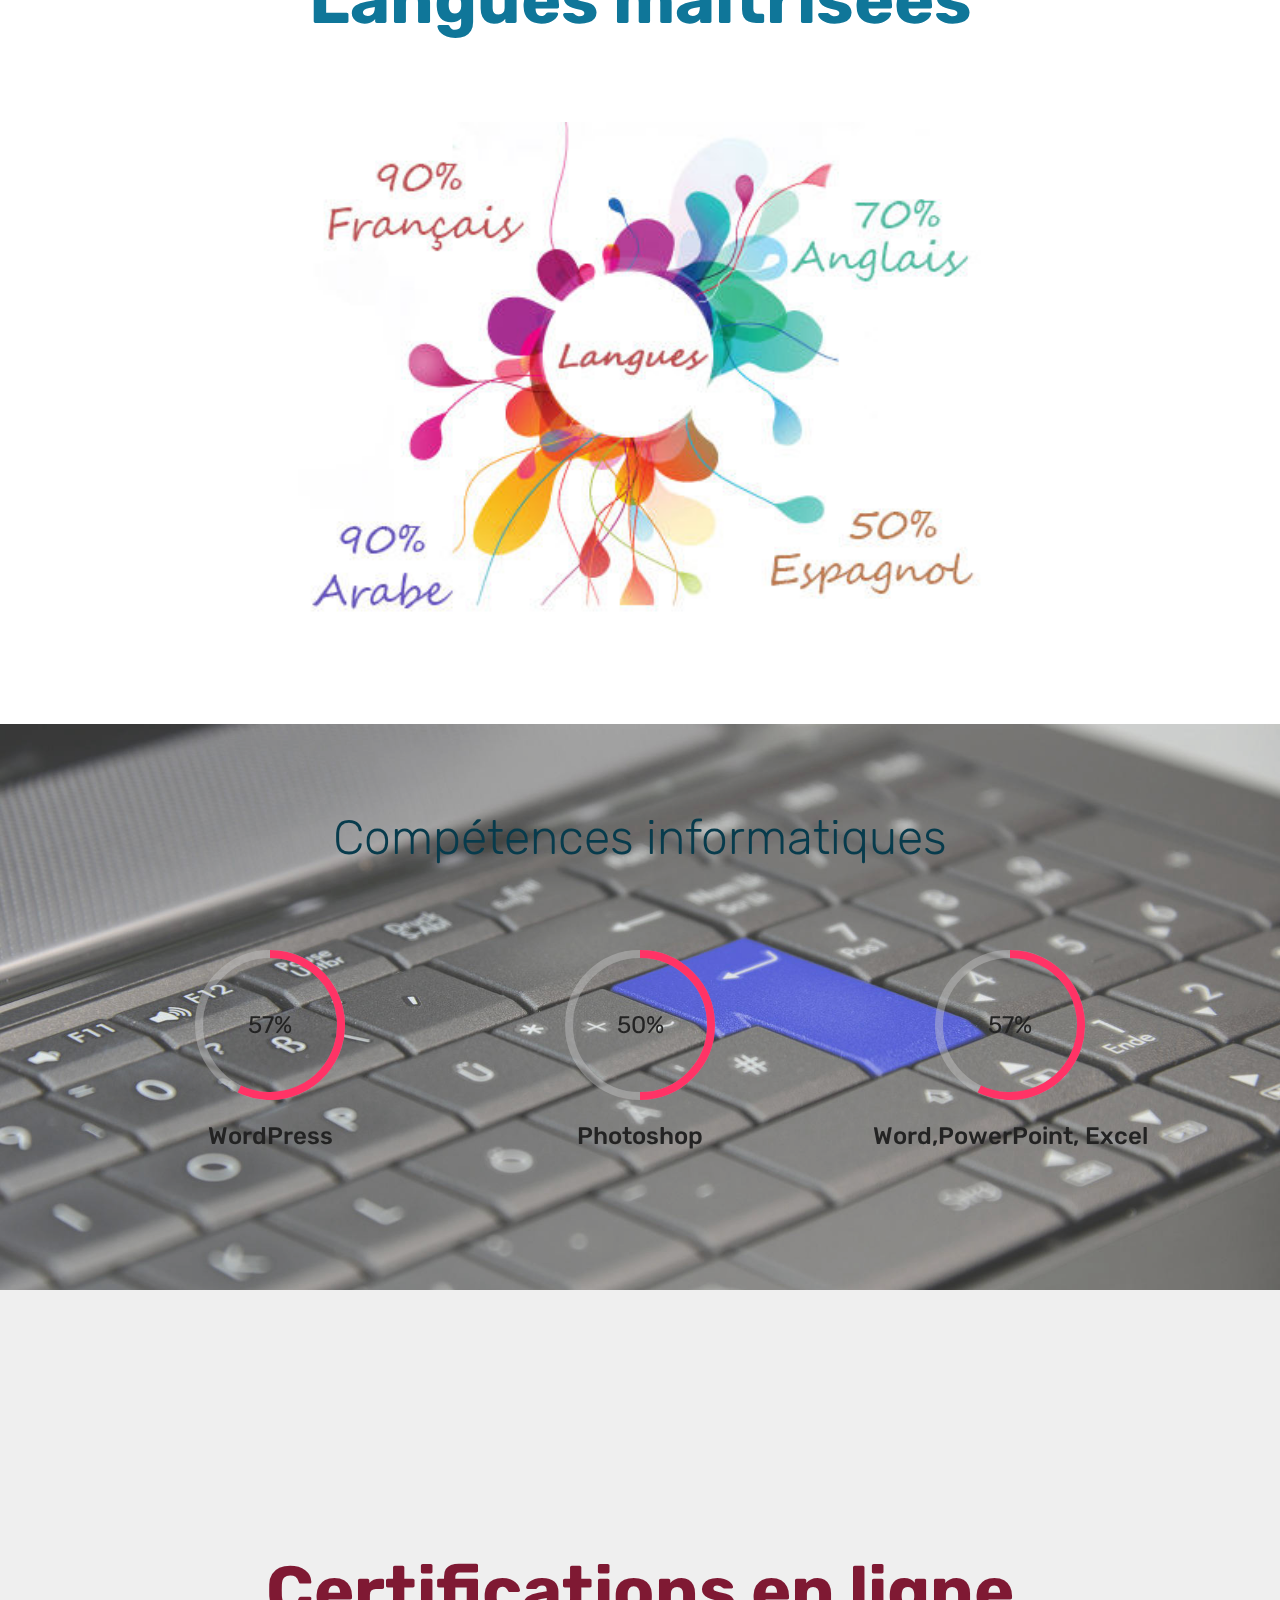
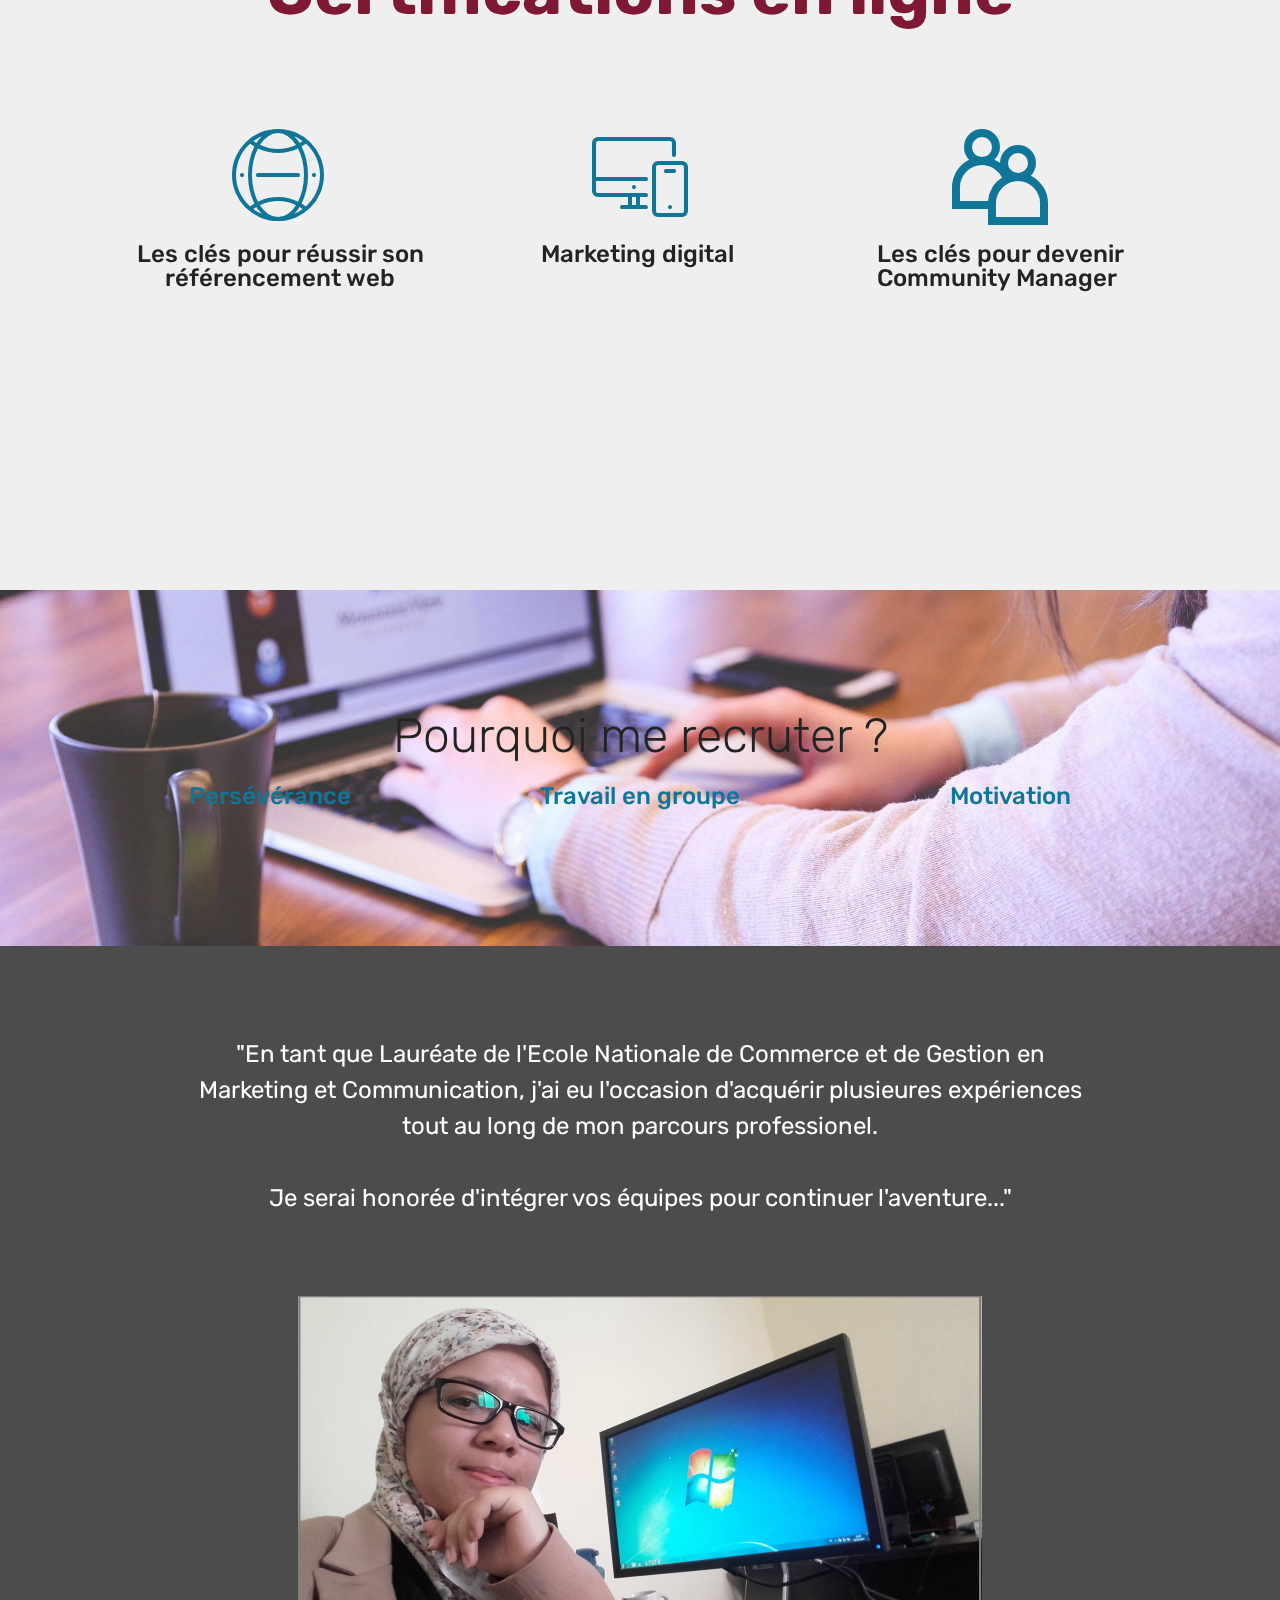
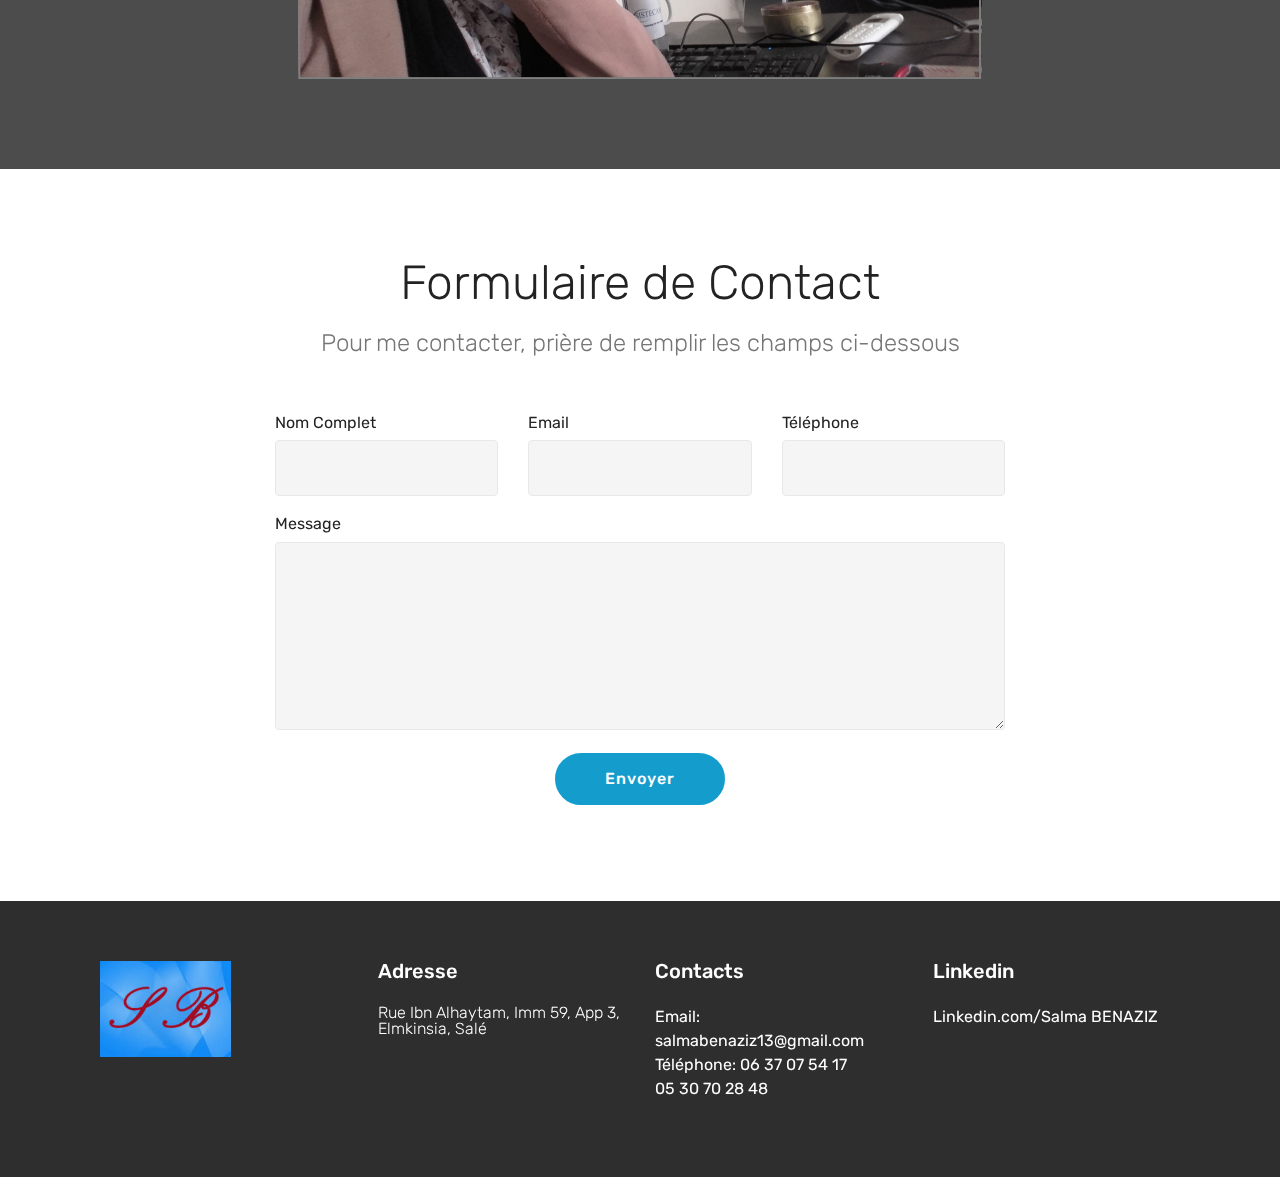
<file: page1.html>
<!DOCTYPE html>
<html  >
<head>
  <!-- Site made with Mobirise Website Builder v4.10.15, https://mobirise.com -->
  <meta charset="UTF-8">
  <meta http-equiv="X-UA-Compatible" content="IE=edge">
  <meta name="generator" content="Mobirise v4.10.15, mobirise.com">
  <meta name="viewport" content="width=device-width, initial-scale=1, minimum-scale=1">
  <link rel="shortcut icon" href="assets/images/logo-mobirise-132x121.jpg" type="image/x-icon">
  <meta name="description" content="N'hésitez pas à consultez mon cv en ligne">
  
  <title>Page 1</title>
  <link rel="stylesheet" href="assets/web/assets/mobirise-icons/mobirise-icons.css">
  <link rel="stylesheet" href="assets/web/assets/mobirise-icons2/mobirise2.css">
  <link rel="stylesheet" href="assets/bootstrap/css/bootstrap.min.css">
  <link rel="stylesheet" href="assets/bootstrap/css/bootstrap-grid.min.css">
  <link rel="stylesheet" href="assets/bootstrap/css/bootstrap-reboot.min.css">
  <link rel="stylesheet" href="assets/dropdown/css/style.css">
  <link rel="stylesheet" href="assets/as-pie-progress/css/progress.min.css">
  <link rel="stylesheet" href="assets/tether/tether.min.css">
  <link rel="stylesheet" href="assets/socicon/css/styles.css">
  <link rel="stylesheet" href="assets/theme/css/style.css">
  <link rel="preload" as="style" href="assets/mobirise/css/mbr-additional.css"><link rel="stylesheet" href="assets/mobirise/css/mbr-additional.css" type="text/css">
  
  
  
</head>
<body>
  <section class="menu cid-rPcyS2Tafk" once="menu" id="menu1-20">

    

    <nav class="navbar navbar-expand beta-menu navbar-dropdown align-items-center navbar-fixed-top navbar-toggleable-sm">
        <button class="navbar-toggler navbar-toggler-right" type="button" data-toggle="collapse" data-target="#navbarSupportedContent" aria-controls="navbarSupportedContent" aria-expanded="false" aria-label="Toggle navigation">
            <div class="hamburger">
                <span></span>
                <span></span>
                <span></span>
                <span></span>
            </div>
        </button>
        <div class="menu-logo">
            <div class="navbar-brand">
                <span class="navbar-logo">
                    <a href="https://mobirise.co">
                         <img src="assets/images/logo-mobirise-132x121.jpg" alt="Mobirise" title="" style="height: 3.8rem;">
                    </a>
                </span>
                <span class="navbar-caption-wrap"><a class="navbar-caption text-white display-4" href="https://mobirise.co"></a></span>
            </div>
        </div>
        <div class="collapse navbar-collapse" id="navbarSupportedContent">
            <ul class="navbar-nav nav-dropdown nav-right" data-app-modern-menu="true"><li class="nav-item">
                    <a class="nav-link link text-white display-4" href="index.html#counters6-1e">
                        
                        Formation</a>
                </li><li class="nav-item"><a class="nav-link link text-white display-4" href="index.html#timeline1-9">Expérience</a></li><li class="nav-item dropdown"><a class="nav-link link text-white dropdown-toggle display-4" href="index.html#timeline1-9" data-toggle="dropdown-submenu" aria-expanded="false">
                        
                        Compétences</a><div class="dropdown-menu"><a class="text-white dropdown-item display-4" href="index.html#progress-bars3-x">Professionnelles<br></a><a class="text-white dropdown-item display-4" href="index.html#progress-bars3-y" aria-expanded="false">Informatiques</a></div></li><li class="nav-item"><a class="nav-link link text-white display-4" href="index.html#header4-1u">
                        
                        Langues</a></li>
                <li class="nav-item"><a class="nav-link link text-white display-4" href="index.html#header12-1i">
                        
                        Certifications</a></li><li class="nav-item dropdown">
                    <a class="nav-link link text-white dropdown-toggle display-4" href="https://mobirise.co" data-toggle="dropdown-submenu" aria-expanded="false">Contactez-moi</a><div class="dropdown-menu"><a class="text-white dropdown-item display-4" href="index.html#form1-17">Formulaire de contact</a><a class="text-white dropdown-item display-4" href="index.html#footer1-s" aria-expanded="false">Coordonnées</a></div>
                </li></ul>
            
        </div>
    </nav>
</section>

<section class="engine"><a href="https://mobirise.info/m">free site design templates</a></section><section class="cid-rPcySc7c99 mbr-fullscreen mbr-parallax-background" id="header2-21">

    

    <div class="mbr-overlay" style="opacity: 0.4; background-color: rgb(70, 80, 82);"></div>

    <div class="container align-center">
        <div class="row justify-content-md-center">
            <div class="mbr-white col-md-10">
                <h1 class="mbr-section-title mbr-bold pb-3 mbr-fonts-style display-2">Salma BENAZIZ<br><br></h1>
                <h3 class="mbr-section-subtitle align-center mbr-light pb-3 mbr-fonts-style display-2"><strong><em>Marketing et Communication</em></strong></h3>
                
                
            </div>
        </div>
    </div>
    <div class="mbr-arrow hidden-sm-down" aria-hidden="true">
        <a href="#next">
            <i class="mbri-down mbr-iconfont"></i>
        </a>
    </div>
</section>

<section class="counters6 counters cid-rPcySi7m42" id="counters6-22">

    

    <div class="mbr-overlay" style="opacity: 0.1; background-color: rgb(204, 204, 204);">
    </div>

    <div class="container pt-4 mt-2">
        <h2 class="mbr-section-title pb-3 align-center mbr-fonts-style display-2">Formation académique</h2>
        
        <div>
                <div class="cards-container">
                    <div class="card col-12 col-md-6 col-lg-4 pb-md-4">
                        <div class="panel-item align-center">
                            <div class="card-img pb-3">
                                <h3 class="img-text mbr-fonts-style display-1">01.</h3>
                            </div>
                            <div class="card-text">
                                <h4 class="mbr-content-title mbr-bold mbr-fonts-style display-7">Baccalauréat en Sciences Expérimentales 
<div><br></div></h4>
                                <p class="mbr-content-text mbr-fonts-style display-7">
                                    Lycée Salah Eddine Alayoubi - Salé</p>
                            </div>
                        </div>
                    </div>
                    <div class="card col-12 col-md-6 col-lg-4 pb-md-4">
                        <div class="panel-item align-center">
                            <div class="card-img pb-3">
                                <h3 class="img-text mbr-fonts-style display-1">02.</h3>
                            </div>
                            <div class="card-text">
                                <h4 class="mbr-content-title mbr-bold mbr-fonts-style display-7">Diplôme Universitaire de Technologie - Techniques de Commercialisation</h4>
                                <p class="mbr-content-text mbr-fonts-style display-7">
                                    Ecole Supérieure de Technologie - Salé
                                </p>
                            </div>
                        </div>
                    </div>
                    <div class="card col-12 col-md-6 col-lg-4 last-child">
                        <div class="panel-item align-center">
                            <div class="card-img pb-3">
                                <h3 class="img-text mbr-fonts-style display-1">03.</h3>
                            </div>
                            <div class="card-text">
                                <h4 class="mbr-content-title mbr-bold mbr-fonts-style display-7">Diplôme de l'Ecole Nationale de Commerce et de Gestion - Casablanca</h4>
                                <p class="mbr-content-text mbr-fonts-style display-7">
                                        Marketing et Action Commerciale</p>
                            </div>
                        </div>
                    </div>
                    
                </div>
            </div>
    </div>
</section>

<section class="timeline1 cid-rPcySttmBp mbr-parallax-background" id="timeline1-23">

    

    <div class="mbr-overlay" style="opacity: 0.7; background-color: rgb(135, 154, 159);">
    </div>

    <div class="container align-center">
        <h2 class="mbr-section-title pb-3 mbr-fonts-style display-2">
            Expériences professionnelles</h2>
        

        <div class="container timelines-container" mbri-timelines="">
            <!--1-->
            <div class="row timeline-element reverse separline">
                 <div class="timeline-date-panel col-xs-12 col-md-6  align-left">         
                    <div class="time-line-date-content">
                        <p class="mbr-timeline-date mbr-fonts-style display-5">09/2017 — 01/2018</p>
                    </div>
                </div>
           <span class="iconBackground"></span>
            <div class="col-xs-12 col-md-6 align-right">
                <div class="timeline-text-content">
                    <h4 class="mbr-timeline-title pb-3 mbr-fonts-style display-5">RESPONSABLE MARKETING ET COMMUNICATION <br>SISTECAM - SALÉ</h4>
                    <p class="mbr-timeline-text mbr-fonts-style display-7">
                        Rédaction du contenu de sites web et de flyers &nbsp; &nbsp; &nbsp; &nbsp; &nbsp; &nbsp; &nbsp; &nbsp;<br>Elaboration de plans de communication <br>Community Management <br>Gestion d’une compagne de prospection commerciale
                    </p>
                 </div>
            </div>
            </div>
            <!--2-->
            <div class="row timeline-element  separline">
                <div class="timeline-date-panel col-xs-12 col-md-6 align-right">
                    <div class="time-line-date-content">
                        <p class="mbr-timeline-date mbr-fonts-style display-5">
                            11/2016 — 03/2017</p>
                    </div>
                </div>
                <span class="iconBackground"></span>
                <div class="col-xs-12 col-md-6 align-left ">
                    <div class="timeline-text-content">
                        <h4 class="mbr-timeline-title pb-3 mbr-fonts-style display-5">STAGIAIRE MARKETING ET COMMUNICATION<br>TECHNO FUTURE MAROC – RABAT</h4>
                        <p class="mbr-timeline-text mbr-fonts-style display-7">
                            Elaboration d’un plan de communication <br>Rédaction du contenu des flyers et brochures Rédaction des posts facebook et des mails envoyés aux clients
                        </p>
                    </div>
                </div>
            </div>
            <!--3-->
            <div class="row timeline-element reverse">
                <div class="timeline-date-panel col-xs-12 col-md-6  align-left">
                    <div class="time-line-date-content">
                        <p class="mbr-timeline-date mbr-fonts-style display-5">
                            02/2016 — 05/2016</p>
                    </div>
                </div>
                <span class="iconBackground"></span>
                <div class="col-xs-12 col-md-6 align-right">
                    <div class="timeline-text-content">
                        <h4 class="mbr-timeline-title pb-3 mbr-fonts-style display-5">STAGE DE FIN D’ETUDES 
<div>&nbsp;DELATTRE LEVIVIER MAROC- Casablanca</div></h4>      
                        <p class="mbr-timeline-text mbr-fonts-style display-7">
                            Développement de l'identité visuelle et l'image globale de DLM Maroc
                        </p>
                    </div>
                </div>
            </div>
            <!--4-->
            
            <!--5-->
            
            <!--6-->
            
            <!--7-->
            
            <!--8-->
            
            <!--9-->
            
            <!--10-->
            
            <!--11-->
            
            <!--12-->
            
        </div>
    </div>
</section>

<section class="progress-bars3 cid-rPcySKrwLf" id="progress-bars3-24">
 
     

    <div class="mbr-overlay" style="opacity: 0.5; background-color: rgb(255, 255, 255);">
    </div>
    
    <div class="container">
        <h2 class="mbr-section-title pb-3 align-center mbr-fonts-style display-2">
            Compétences professionnelles</h2>

        
    
        <div class="media-container-row pt-5 mt-2">
            <div class="card p-3 align-center">
                <div class="wrap">
                    <div class="pie_progress progress1" role="progressbar" data-goal="80">
                        <p class="pie_progress__number mbr-fonts-style display-5">80%</p>
                    </div>
                </div> 
                <div class="mbr-crt-title pt-3">
                    <h4 class="card-title py-2 mbr-fonts-style display-5">&nbsp;Plan de Communication</h4>
                </div>                 
            </div>

            <div class="card p-3 align-center">
                <div class="wrap">
                    <div class="pie_progress progress2" role="progressbar" data-goal="60">
                        <p class="pie_progress__number mbr-fonts-style display-5"></p>
                    </div>
                </div> 
                <div class="mbr-crt-title pt-3">
                    <h4 class="card-title py-2 mbr-fonts-style display-5">
                        Community Management</h4>
                </div>                 
            </div>

            <div class="card p-3 align-center">
                <div class="wrap">
                    <div class="pie_progress progress3" role="progressbar" data-goal="50">
                        <p class="pie_progress__number mbr-fonts-style display-5">50%</p>
                    </div>
                </div> 
                <div class="mbr-crt-title pt-3">
                    <h4 class="card-title py-2 mbr-fonts-style display-5">Référencement naturel</h4>
                </div>                 
            </div>

            

            

            
        </div>
</div></section>

<section class="header4 cid-rPcyT1J1Xx" id="header4-25">

    

    

    <div class="container">
        <div class="row justify-content-md-center">
            <div class="media-content col-md-10">
                <h1 class="mbr-section-title align-center mbr-white pb-3 mbr-bold mbr-fonts-style display-1">Langues maîtrisées</h1>
                
                <div class="mbr-text align-center mbr-white pb-3">
                    
                </div>
                
            </div>
            <div class="mbr-figure pt-5">
                <img src="assets/images/langues-maitrises-425x318.jpg" alt="Mobirise" title="" style="width: 60%;">
            </div>
        </div>
    </div>
</section>

<section class="progress-bars3 cid-rPcyT8v8lL" id="progress-bars3-26">
 
     

    <div class="mbr-overlay" style="opacity: 0.2; background-color: rgb(255, 255, 255);">
    </div>
    
    <div class="container">
        <h2 class="mbr-section-title pb-3 align-center mbr-fonts-style display-2">
            Compétences informatiques</h2>

        
    
        <div class="media-container-row pt-5 mt-2">
            <div class="card p-3 align-center">
                <div class="wrap">
                    <div class="pie_progress progress1" role="progressbar" data-goal="60">
                        <p class="pie_progress__number mbr-fonts-style display-5"></p>
                    </div>
                </div> 
                <div class="mbr-crt-title pt-3">
                    <h4 class="card-title py-2 mbr-fonts-style display-5"><p>
                        WordPress</p></h4>
                </div>                 
            </div>

            <div class="card p-3 align-center">
                <div class="wrap">
                    <div class="pie_progress progress2" role="progressbar" data-goal="50">
                        <p class="pie_progress__number mbr-fonts-style display-5">50%</p>
                    </div>
                </div> 
                <div class="mbr-crt-title pt-3">
                    <h4 class="card-title py-2 mbr-fonts-style display-5">
                        Photoshop</h4>
                </div>                 
            </div>

            <div class="card p-3 align-center">
                <div class="wrap">
                    <div class="pie_progress progress3" role="progressbar" data-goal="90">
                        <p class="pie_progress__number mbr-fonts-style display-5"></p>
                    </div>
                </div> 
                <div class="mbr-crt-title pt-3">
                    <h4 class="card-title py-2 mbr-fonts-style display-5">
                        Word,PowerPoint, Excel</h4>
                </div>                 
            </div>

            

            

            
        </div>
</div></section>

<section class="header12 cid-rPcyTjR1us mbr-fullscreen" id="header12-27">

    

    

    <div class="container  ">
            <div class="media-container">
                <div class="col-md-12 align-center">
                    <h1 class="mbr-section-title pb-3 mbr-white mbr-bold mbr-fonts-style display-1"><p>
                        Certifications en ligne</p></h1>
                    
                    

                    <div class="icons-media-container mbr-white">
                        <div class="card col-12 col-md-6 col-lg-4">
                            <div class="icon-block">
                            <a href="https://mobirise.co/">
                                <span class="mbr-iconfont mbri-globe-2" style="color: rgb(15, 118, 153); fill: rgb(15, 118, 153);"></span>
                            </a>
                            </div>
                            <h5 class="mbr-fonts-style display-5">Les clés pour réussir son référencement web</h5>
                        </div>

                        <div class="card col-12 col-md-6 col-lg-4">
                            <div class="icon-block">
                                <a href="https://mobirise.co/">
                                    <span class="mbr-iconfont mbri-responsive" style="color: rgb(15, 118, 153); fill: rgb(15, 118, 153);"></span>
                                </a>
                            </div>
                            <h5 class="mbr-fonts-style display-5">Marketing digital&nbsp;</h5>
                        </div>

                        <div class="card col-12 col-md-6 col-lg-4">
                            <div class="icon-block">
                                <a href="https://mobirise.co/">
                                    <span class="mbr-iconfont mobi-mbri-users mobi-mbri" style="color: rgb(15, 118, 153); fill: rgb(15, 118, 153);"></span>
                                </a>
                            </div>
                            <h5 class="mbr-fonts-style display-5">Les clés pour devenir Community Manager&nbsp;</h5>
                        </div>

                        
                    </div>
                </div>
            </div>
    </div>

    
</section>

<section class="counters6 counters cid-rPcyTt9mcf" id="counters6-28">

    

    

    <div class="container pt-4 mt-2">
        <h2 class="mbr-section-title pb-3 align-center mbr-fonts-style display-2">Pourquoi me recruter ?</h2>
        
        <div>
                <div class="cards-container">
                    <div class="card col-12 col-md-6 col-lg-4 pb-md-4">
                        <div class="panel-item align-center">
                            <div class="card-img pb-3">
                                <h3 class="img-text mbr-fonts-style display-5">Persévérance</h3>
                            </div>
                            <div class="card-text">
                                
                                
                            </div>
                        </div>
                    </div>
                    <div class="card col-12 col-md-6 col-lg-4 pb-md-4">
                        <div class="panel-item align-center">
                            <div class="card-img pb-3">
                                <h3 class="img-text mbr-fonts-style display-5">Travail en groupe</h3>
                            </div>
                            <div class="card-text">
                                
                                
                            </div>
                        </div>
                    </div>
                    <div class="card col-12 col-md-6 col-lg-4 last-child">
                        <div class="panel-item align-center">
                            <div class="card-img pb-3">
                                <h3 class="img-text mbr-fonts-style display-5">Motivation</h3>
                            </div>
                            <div class="card-text">
                                
                                
                            </div>
                        </div>
                    </div>
                    
                </div>
            </div>
    </div>
</section>

<section class="header4 cid-rPcyTBp6M4 mbr-parallax-background" id="header4-29">

    

    <div class="mbr-overlay" style="opacity: 0.8; background-color: rgb(35, 35, 35);">
    </div>

    <div class="container">
        <div class="row justify-content-md-center">
            <div class="media-content col-md-10">
                
                
                <div class="mbr-text align-center mbr-white pb-3">
                    <p class="mbr-text mbr-fonts-style display-5">"En tant que Lauréate de l'Ecole Nationale de Commerce et de Gestion en Marketing et Communication, j'ai eu l'occasion d'acquérir plusieures expériences tout au long de mon parcours professionel. 
<br>
<br>Je serai honorée d'intégrer vos équipes pour continuer l'aventure..."</p>
                </div>
                
            </div>
            <div class="mbr-figure pt-5">
                <img src="assets/images/20170928-150714-2-1368x766.jpg" alt="Mobirise" title="" style="width: 60%;">
            </div>
        </div>
    </div>
</section>

<section class="mbr-section form1 cid-rPcyTJdG7Y" id="form1-2a">

    

    
    <div class="container">
        <div class="row justify-content-center">
            <div class="title col-12 col-lg-8">
                <h2 class="mbr-section-title align-center pb-3 mbr-fonts-style display-2">
                    Formulaire de Contact</h2>
                <h3 class="mbr-section-subtitle align-center mbr-light pb-3 mbr-fonts-style display-5">Pour me contacter, prière de remplir les champs ci-dessous</h3>
            </div>
        </div>
    </div>
    <div class="container">
        <div class="row justify-content-center">
            <div class="media-container-column col-lg-8" data-form-type="formoid">
                <!---Formbuilder Form--->
                <form action="https://mobirise.com/" method="POST" class="mbr-form form-with-styler" data-form-title="Mobirise Form"><input type="hidden" name="email" data-form-email="true" value="rXVy5ylL8oOqc0yLEqujfKLl/jSPgM+FkYBSTuEdgM1tiY57Od4sALdBRIU0lmpQL3SSa1MzbIuH1SRTOV+ww8Z/jpbAtcFBtqXfvT1ysFj2bs08D4EVv1goDdZ53hR4">
                    <div class="row">
                        <div hidden="hidden" data-form-alert="" class="alert alert-success col-12">Merci d'avoir rempli ce formulaire</div>
                        <div hidden="hidden" data-form-alert-danger="" class="alert alert-danger col-12">
                        </div>
                    </div>
                    <div class="dragArea row">
                        <div class="col-md-4  form-group" data-for="name">
                            <label for="name-form1-2a" class="form-control-label mbr-fonts-style display-7">Nom Complet</label>
                            <input type="text" name="name" data-form-field="Name" required="required" class="form-control display-7" id="name-form1-2a">
                        </div>
                        <div class="col-md-4  form-group" data-for="email">
                            <label for="email-form1-2a" class="form-control-label mbr-fonts-style display-7">Email</label>
                            <input type="email" name="email" data-form-field="Email" required="required" class="form-control display-7" id="email-form1-2a">
                        </div>
                        <div data-for="phone" class="col-md-4  form-group">
                            <label for="phone-form1-2a" class="form-control-label mbr-fonts-style display-7">Téléphone</label>
                            <input type="tel" name="phone" data-form-field="Phone" class="form-control display-7" id="phone-form1-2a">
                        </div>
                        <div data-for="message" class="col-md-12 form-group">
                            <label for="message-form1-2a" class="form-control-label mbr-fonts-style display-7">Message</label>
                            <textarea name="message" data-form-field="Message" class="form-control display-7" id="message-form1-2a"></textarea>
                        </div>
                        <div class="col-md-12 input-group-btn align-center"><button type="submit" class="btn btn-primary btn-form display-4">Envoyer</button></div>
                    </div>
                </form><!---Formbuilder Form--->
            </div>
        </div>
    </div>
</section>

<section class="cid-rPcyTQfad3" id="footer1-2b">

    

    

    <div class="container">
        <div class="media-container-row content text-white">
            <div class="col-12 col-md-3">
                <div class="media-wrap">
                    <a href="https://mobirise.co/">
                        <img src="assets/images/sans-titre-8-190x139.jpg" alt="Mobirise" title="">
                    </a>
                </div>
            </div>
            <div class="col-12 col-md-3 mbr-fonts-style display-4">
                <h5 class="pb-3">
                    Adresse</h5>
                <p class="mbr-text">Rue Ibn Alhaytam, Imm 59, App 3, Elmkinsia, Salé</p>
            </div>
            <div class="col-12 col-md-3 mbr-fonts-style display-7">
                <h5 class="pb-3">
                    Contacts
                </h5>
                <p class="mbr-text">
                    Email: salmabenaziz13@gmail.com
                    <br>Téléphone: 06 37 07 54 17                    <br>05 30 70 28 48
                </p>
            </div>
            <div class="col-12 col-md-3 mbr-fonts-style display-7">
                <h5 class="pb-3">Linkedin</h5>
                <p class="mbr-text">Linkedin.com/Salma BENAZIZ<br></p>
            </div>
        </div>
        
    </div>
</section>


  <script src="assets/web/assets/jquery/jquery.min.js"></script>
  <script src="assets/popper/popper.min.js"></script>
  <script src="assets/bootstrap/js/bootstrap.min.js"></script>
  <script src="assets/smoothscroll/smooth-scroll.js"></script>
  <script src="assets/dropdown/js/nav-dropdown.js"></script>
  <script src="assets/dropdown/js/navbar-dropdown.js"></script>
  <script src="assets/touchswipe/jquery.touch-swipe.min.js"></script>
  <script src="assets/parallax/jarallax.min.js"></script>
  <script src="assets/viewportchecker/jquery.viewportchecker.js"></script>
  <script src="assets/as-pie-progress/jquery-as-pie-progress.min.js"></script>
  <script src="assets/vimeoplayer/jquery.mb.vimeo_player.js"></script>
  <script src="assets/tether/tether.min.js"></script>
  <script src="assets/theme/js/script.js"></script>
  <script src="assets/formoid/formoid.min.js"></script>
  
  
</body>
</html>
</file>
<file: assets/web/assets/mobirise-icons/mobirise-icons.css>
@font-face {
  font-family: 'MobiriseIcons';
  src:  url('mobirise-icons.eot?spat4u');
  src:  url('mobirise-icons.eot?spat4u#iefix') format('embedded-opentype'),
    url('mobirise-icons.ttf?spat4u') format('truetype'),
    url('mobirise-icons.woff?spat4u') format('woff'),
    url('mobirise-icons.svg?spat4u#MobiriseIcons') format('svg');
  font-weight: normal;
  font-style: normal;
  font-display: swap;
}

[class^="mbri-"], [class*=" mbri-"] {
  /* use !important to prevent issues with browser extensions that change fonts */
  font-family: MobiriseIcons !important;
  speak: none;
  font-style: normal;
  font-weight: normal;
  font-variant: normal;
  text-transform: none;
  line-height: 1;

  /* Better Font Rendering =========== */
  -webkit-font-smoothing: antialiased;
  -moz-osx-font-smoothing: grayscale;
}

.mbri-add-submenu:before {
  content: "\e900";
}
.mbri-alert:before {
  content: "\e901";
}
.mbri-align-center:before {
  content: "\e902";
}
.mbri-align-justify:before {
  content: "\e903";
}
.mbri-align-left:before {
  content: "\e904";
}
.mbri-align-right:before {
  content: "\e905";
}
.mbri-android:before {
  content: "\e906";
}
.mbri-apple:before {
  content: "\e907";
}
.mbri-arrow-down:before {
  content: "\e908";
}
.mbri-arrow-next:before {
  content: "\e909";
}
.mbri-arrow-prev:before {
  content: "\e90a";
}
.mbri-arrow-up:before {
  content: "\e90b";
}
.mbri-bold:before {
  content: "\e90c";
}
.mbri-bookmark:before {
  content: "\e90d";
}
.mbri-bootstrap:before {
  content: "\e90e";
}
.mbri-briefcase:before {
  content: "\e90f";
}
.mbri-browse:before {
  content: "\e910";
}
.mbri-bulleted-list:before {
  content: "\e911";
}
.mbri-calendar:before {
  content: "\e912";
}
.mbri-camera:before {
  content: "\e913";
}
.mbri-cart-add:before {
  content: "\e914";
}
.mbri-cart-full:before {
  content: "\e915";
}
.mbri-cash:before {
  content: "\e916";
}
.mbri-change-style:before {
  content: "\e917";
}
.mbri-chat:before {
  content: "\e918";
}
.mbri-clock:before {
  content: "\e919";
}
.mbri-close:before {
  content: "\e91a";
}
.mbri-cloud:before {
  content: "\e91b";
}
.mbri-code:before {
  content: "\e91c";
}
.mbri-contact-form:before {
  content: "\e91d";
}
.mbri-credit-card:before {
  content: "\e91e";
}
.mbri-cursor-click:before {
  content: "\e91f";
}
.mbri-cust-feedback:before {
  content: "\e920";
}
.mbri-database:before {
  content: "\e921";
}
.mbri-delivery:before {
  content: "\e922";
}
.mbri-desktop:before {
  content: "\e923";
}
.mbri-devices:before {
  content: "\e924";
}
.mbri-down:before {
  content: "\e925";
}
.mbri-download:before {
  content: "\e989";
}
.mbri-drag-n-drop:before {
  content: "\e927";
}
.mbri-drag-n-drop2:before {
  content: "\e928";
}
.mbri-edit:before {
  content: "\e929";
}
.mbri-edit2:before {
  content: "\e92a";
}
.mbri-error:before {
  content: "\e92b";
}
.mbri-extension:before {
  content: "\e92c";
}
.mbri-features:before {
  content: "\e92d";
}
.mbri-file:before {
  content: "\e92e";
}
.mbri-flag:before {
  content: "\e92f";
}
.mbri-folder:before {
  content: "\e930";
}
.mbri-gift:before {
  content: "\e931";
}
.mbri-github:before {
  content: "\e932";
}
.mbri-globe:before {
  content: "\e933";
}
.mbri-globe-2:before {
  content: "\e934";
}
.mbri-growing-chart:before {
  content: "\e935";
}
.mbri-hearth:before {
  content: "\e936";
}
.mbri-help:before {
  content: "\e937";
}
.mbri-home:before {
  content: "\e938";
}
.mbri-hot-cup:before {
  content: "\e939";
}
.mbri-idea:before {
  content: "\e93a";
}
.mbri-image-gallery:before {
  content: "\e93b";
}
.mbri-image-slider:before {
  content: "\e93c";
}
.mbri-info:before {
  content: "\e93d";
}
.mbri-italic:before {
  content: "\e93e";
}
.mbri-key:before {
  content: "\e93f";
}
.mbri-laptop:before {
  content: "\e940";
}
.mbri-layers:before {
  content: "\e941";
}
.mbri-left-right:before {
  content: "\e942";
}
.mbri-left:before {
  content: "\e943";
}
.mbri-letter:before {
  content: "\e944";
}
.mbri-like:before {
  content: "\e945";
}
.mbri-link:before {
  content: "\e946";
}
.mbri-lock:before {
  content: "\e947";
}
.mbri-login:before {
  content: "\e948";
}
.mbri-logout:before {
  content: "\e949";
}
.mbri-magic-stick:before {
  content: "\e94a";
}
.mbri-map-pin:before {
  content: "\e94b";
}
.mbri-menu:before {
  content: "\e94c";
}
.mbri-mobile:before {
  content: "\e94d";
}
.mbri-mobile2:before {
  content: "\e94e";
}
.mbri-mobirise:before {
  content: "\e94f";
}
.mbri-more-horizontal:before {
  content: "\e950";
}
.mbri-more-vertical:before {
  content: "\e951";
}
.mbri-music:before {
  content: "\e952";
}
.mbri-new-file:before {
  content: "\e953";
}
.mbri-numbered-list:before {
  content: "\e954";
}
.mbri-opened-folder:before {
  content: "\e955";
}
.mbri-pages:before {
  content: "\e956";
}
.mbri-paper-plane:before {
  content: "\e957";
}
.mbri-paperclip:before {
  content: "\e958";
}
.mbri-photo:before {
  content: "\e959";
}
.mbri-photos:before {
  content: "\e95a";
}
.mbri-pin:before {
  content: "\e95b";
}
.mbri-play:before {
  content: "\e95c";
}
.mbri-plus:before {
  content: "\e95d";
}
.mbri-preview:before {
  content: "\e95e";
}
.mbri-print:before {
  content: "\e95f";
}
.mbri-protect:before {
  content: "\e960";
}
.mbri-question:before {
  content: "\e961";
}
.mbri-quote-left:before {
  content: "\e962";
}
.mbri-quote-right:before {
  content: "\e963";
}
.mbri-refresh:before {
  content: "\e964";
}
.mbri-responsive:before {
  content: "\e965";
}
.mbri-right:before {
  content: "\e966";
}
.mbri-rocket:before {
  content: "\e967";
}
.mbri-sad-face:before {
  content: "\e968";
}
.mbri-sale:before {
  content: "\e969";
}
.mbri-save:before {
  content: "\e96a";
}
.mbri-search:before {
  content: "\e96b";
}
.mbri-setting:before {
  content: "\e96c";
}
.mbri-setting2:before {
  content: "\e96d";
}
.mbri-setting3:before {
  content: "\e96e";
}
.mbri-share:before {
  content: "\e96f";
}
.mbri-shopping-bag:before {
  content: "\e970";
}
.mbri-shopping-basket:before {
  content: "\e971";
}
.mbri-shopping-cart:before {
  content: "\e972";
}
.mbri-sites:before {
  content: "\e973";
}
.mbri-smile-face:before {
  content: "\e974";
}
.mbri-speed:before {
  content: "\e975";
}
.mbri-star:before {
  content: "\e976";
}
.mbri-success:before {
  content: "\e977";
}
.mbri-sun:before {
  content: "\e978";
}
.mbri-sun2:before {
  content: "\e979";
}
.mbri-tablet:before {
  content: "\e97a";
}
.mbri-tablet-vertical:before {
  content: "\e97b";
}
.mbri-target:before {
  content: "\e97c";
}
.mbri-timer:before {
  content: "\e97d";
}
.mbri-to-ftp:before {
  content: "\e97e";
}
.mbri-to-local-drive:before {
  content: "\e97f";
}
.mbri-touch-swipe:before {
  content: "\e980";
}
.mbri-touch:before {
  content: "\e981";
}
.mbri-trash:before {
  content: "\e982";
}
.mbri-underline:before {
  content: "\e983";
}
.mbri-unlink:before {
  content: "\e984";
}
.mbri-unlock:before {
  content: "\e985";
}
.mbri-up-down:before {
  content: "\e986";
}
.mbri-up:before {
  content: "\e987";
}
.mbri-update:before {
  content: "\e988";
}
.mbri-upload:before {
 content: "\e926"; 
}
.mbri-user:before {
  content: "\e98a";
}
.mbri-user2:before {
  content: "\e98b";
}
.mbri-users:before {
  content: "\e98c";
}
.mbri-video:before {
  content: "\e98d";
}
.mbri-video-play:before {
  content: "\e98e";
}
.mbri-watch:before {
  content: "\e98f";
}
.mbri-website-theme:before {
  content: "\e990";
}
.mbri-wifi:before {
  content: "\e991";
}
.mbri-windows:before {
  content: "\e992";
}
.mbri-zoom-out:before {
  content: "\e993";
}
.mbri-redo:before {
  content: "\e994";
}
.mbri-undo:before {
  content: "\e995";
}
</file>
<file: assets/web/assets/mobirise-icons2/mobirise2.css>
@font-face {
  font-family: 'Moririse2';
  font-display: swap;
  src:  url('mobirise2.eot?f2bix4');
  src:  url('mobirise2.eot?f2bix4#iefix') format('embedded-opentype'),
    url('mobirise2.ttf?f2bix4') format('truetype'),
    url('mobirise2.woff?f2bix4') format('woff'),
    url('mobirise2.svg?f2bix4#mobirise2') format('svg');
  font-weight: normal;
  font-style: normal;
}

[class^="mobi-"], [class*=" mobi-"] {
  /* use !important to prevent issues with browser extensions that change fonts */
  font-family: 'Moririse2' !important;
  speak: none;
  font-style: normal;
  font-weight: normal;
  font-variant: normal;
  text-transform: none;
  line-height: 1;

  /* Better Font Rendering =========== */
  -webkit-font-smoothing: antialiased;
  -moz-osx-font-smoothing: grayscale;
}

.mobi-mbri-add-submenu:before {
  content: "\e900";
}
.mobi-mbri-alert:before {
  content: "\e901";
}
.mobi-mbri-align-center:before {
  content: "\e902";
}
.mobi-mbri-align-justify:before {
  content: "\e903";
}
.mobi-mbri-align-left:before {
  content: "\e904";
}
.mobi-mbri-align-right:before {
  content: "\e905";
}
.mobi-mbri-android:before {
  content: "\e906";
}
.mobi-mbri-apple:before {
  content: "\e907";
}
.mobi-mbri-arrow-down:before {
  content: "\e908";
}
.mobi-mbri-arrow-next:before {
  content: "\e909";
}
.mobi-mbri-arrow-prev:before {
  content: "\e90a";
}
.mobi-mbri-arrow-up:before {
  content: "\e90b";
}
.mobi-mbri-bold:before {
  content: "\e90c";
}
.mobi-mbri-bookmark:before {
  content: "\e90d";
}
.mobi-mbri-bootstrap:before {
  content: "\e90e";
}
.mobi-mbri-briefcase:before {
  content: "\e90f";
}
.mobi-mbri-browse:before {
  content: "\e910";
}
.mobi-mbri-bulleted-list:before {
  content: "\e911";
}
.mobi-mbri-calendar:before {
  content: "\e912";
}
.mobi-mbri-camera:before {
  content: "\e913";
}
.mobi-mbri-cart-add:before {
  content: "\e914";
}
.mobi-mbri-cart-full:before {
  content: "\e915";
}
.mobi-mbri-cash:before {
  content: "\e916";
}
.mobi-mbri-change-style:before {
  content: "\e917";
}
.mobi-mbri-chat:before {
  content: "\e918";
}
.mobi-mbri-clock:before {
  content: "\e919";
}
.mobi-mbri-close:before {
  content: "\e91a";
}
.mobi-mbri-cloud:before {
  content: "\e91b";
}
.mobi-mbri-code:before {
  content: "\e91c";
}
.mobi-mbri-contact-form:before {
  content: "\e91d";
}
.mobi-mbri-credit-card:before {
  content: "\e91e";
}
.mobi-mbri-cursor-click:before {
  content: "\e91f";
}
.mobi-mbri-cust-feedback:before {
  content: "\e920";
}
.mobi-mbri-database:before {
  content: "\e921";
}
.mobi-mbri-delivery:before {
  content: "\e922";
}
.mobi-mbri-desktop:before {
  content: "\e923";
}
.mobi-mbri-devices:before {
  content: "\e924";
}
.mobi-mbri-down:before {
  content: "\e925";
}
.mobi-mbri-download-2:before {
  content: "\e926";
}
.mobi-mbri-download:before {
  content: "\e927";
}
.mobi-mbri-drag-n-drop-2:before {
  content: "\e928";
}
.mobi-mbri-drag-n-drop:before {
  content: "\e929";
}
.mobi-mbri-edit-2:before {
  content: "\e92a";
}
.mobi-mbri-edit:before {
  content: "\e92b";
}
.mobi-mbri-error:before {
  content: "\e92c";
}
.mobi-mbri-extension:before {
  content: "\e92d";
}
.mobi-mbri-features:before {
  content: "\e92e";
}
.mobi-mbri-file:before {
  content: "\e92f";
}
.mobi-mbri-flag:before {
  content: "\e930";
}
.mobi-mbri-folder:before {
  content: "\e931";
}
.mobi-mbri-gift:before {
  content: "\e932";
}
.mobi-mbri-github:before {
  content: "\e933";
}
.mobi-mbri-globe-2:before {
  content: "\e934";
}
.mobi-mbri-globe:before {
  content: "\e935";
}
.mobi-mbri-growing-chart:before {
  content: "\e936";
}
.mobi-mbri-hearth:before {
  content: "\e937";
}
.mobi-mbri-help:before {
  content: "\e938";
}
.mobi-mbri-home:before {
  content: "\e939";
}
.mobi-mbri-hot-cup:before {
  content: "\e93a";
}
.mobi-mbri-idea:before {
  content: "\e93b";
}
.mobi-mbri-image-gallery:before {
  content: "\e93c";
}
.mobi-mbri-image-slider:before {
  content: "\e93d";
}
.mobi-mbri-info:before {
  content: "\e93e";
}
.mobi-mbri-italic:before {
  content: "\e93f";
}
.mobi-mbri-key:before {
  content: "\e940";
}
.mobi-mbri-laptop:before {
  content: "\e941";
}
.mobi-mbri-layers:before {
  content: "\e942";
}
.mobi-mbri-left-right:before {
  content: "\e943";
}
.mobi-mbri-left:before {
  content: "\e944";
}
.mobi-mbri-letter:before {
  content: "\e945";
}
.mobi-mbri-like:before {
  content: "\e946";
}
.mobi-mbri-link:before {
  content: "\e947";
}
.mobi-mbri-lock:before {
  content: "\e948";
}
.mobi-mbri-login:before {
  content: "\e949";
}
.mobi-mbri-logout:before {
  content: "\e94a";
}
.mobi-mbri-magic-stick:before {
  content: "\e94b";
}
.mobi-mbri-map-pin:before {
  content: "\e94c";
}
.mobi-mbri-menu:before {
  content: "\e94d";
}
.mobi-mbri-mobile-2:before {
  content: "\e94e";
}
.mobi-mbri-mobile-horizontal:before {
  content: "\e94f";
}
.mobi-mbri-mobile:before {
  content: "\e950";
}
.mobi-mbri-mobirise:before {
  content: "\e951";
}
.mobi-mbri-more-horizontal:before {
  content: "\e952";
}
.mobi-mbri-more-vertical:before {
  content: "\e953";
}
.mobi-mbri-music:before {
  content: "\e954";
}
.mobi-mbri-new-file:before {
  content: "\e955";
}
.mobi-mbri-numbered-list:before {
  content: "\e956";
}
.mobi-mbri-opened-folder:before {
  content: "\e957";
}
.mobi-mbri-pages:before {
  content: "\e958";
}
.mobi-mbri-paper-plane:before {
  content: "\e959";
}
.mobi-mbri-paperclip:before {
  content: "\e95a";
}
.mobi-mbri-phone:before {
  content: "\e95b";
}
.mobi-mbri-photo:before {
  content: "\e95c";
}
.mobi-mbri-photos:before {
  content: "\e95d";
}
.mobi-mbri-pin:before {
  content: "\e95e";
}
.mobi-mbri-play:before {
  content: "\e95f";
}
.mobi-mbri-plus:before {
  content: "\e960";
}
.mobi-mbri-preview:before {
  content: "\e961";
}
.mobi-mbri-print:before {
  content: "\e962";
}
.mobi-mbri-protect:before {
  content: "\e963";
}
.mobi-mbri-question:before {
  content: "\e964";
}
.mobi-mbri-quote-left:before {
  content: "\e965";
}
.mobi-mbri-quote-right:before {
  content: "\e966";
}
.mobi-mbri-redo:before {
  content: "\e967";
}
.mobi-mbri-refresh:before {
  content: "\e968";
}
.mobi-mbri-responsive-2:before {
  content: "\e969";
}
.mobi-mbri-responsive:before {
  content: "\e96a";
}
.mobi-mbri-right:before {
  content: "\e96b";
}
.mobi-mbri-rocket:before {
  content: "\e96c";
}
.mobi-mbri-sad-face:before {
  content: "\e96d";
}
.mobi-mbri-sale:before {
  content: "\e96e";
}
.mobi-mbri-save:before {
  content: "\e96f";
}
.mobi-mbri-search:before {
  content: "\e970";
}
.mobi-mbri-setting-2:before {
  content: "\e971";
}
.mobi-mbri-setting-3:before {
  content: "\e972";
}
.mobi-mbri-setting:before {
  content: "\e973";
}
.mobi-mbri-share:before {
  content: "\e974";
}
.mobi-mbri-shopping-bag:before {
  content: "\e975";
}
.mobi-mbri-shopping-basket:before {
  content: "\e976";
}
.mobi-mbri-shopping-cart:before {
  content: "\e977";
}
.mobi-mbri-sites:before {
  content: "\e978";
}
.mobi-mbri-smile-face:before {
  content: "\e979";
}
.mobi-mbri-speed:before {
  content: "\e97a";
}
.mobi-mbri-star:before {
  content: "\e97b";
}
.mobi-mbri-success:before {
  content: "\e97c";
}
.mobi-mbri-sun:before {
  content: "\e97d";
}
.mobi-mbri-sun2:before {
  content: "\e97e";
}
.mobi-mbri-tablet-vertical:before {
  content: "\e97f";
}
.mobi-mbri-tablet:before {
  content: "\e980";
}
.mobi-mbri-target:before {
  content: "\e981";
}
.mobi-mbri-timer:before {
  content: "\e982";
}
.mobi-mbri-to-ftp:before {
  content: "\e983";
}
.mobi-mbri-to-local-drive:before {
  content: "\e984";
}
.mobi-mbri-touch-swipe:before {
  content: "\e985";
}
.mobi-mbri-touch:before {
  content: "\e986";
}
.mobi-mbri-trash:before {
  content: "\e987";
}
.mobi-mbri-underline:before {
  content: "\e988";
}
.mobi-mbri-undo:before {
  content: "\e989";
}
.mobi-mbri-unlink:before {
  content: "\e98a";
}
.mobi-mbri-unlock:before {
  content: "\e98b";
}
.mobi-mbri-up-down:before {
  content: "\e98c";
}
.mobi-mbri-up:before {
  content: "\e98d";
}
.mobi-mbri-update:before {
  content: "\e98e";
}
.mobi-mbri-upload-2:before {
  content: "\e98f";
}
.mobi-mbri-upload:before {
  content: "\e990";
}
.mobi-mbri-user-2:before {
  content: "\e991";
}
.mobi-mbri-user:before {
  content: "\e992";
}
.mobi-mbri-users:before {
  content: "\e993";
}
.mobi-mbri-video-play:before {
  content: "\e994";
}
.mobi-mbri-video:before {
  content: "\e995";
}
.mobi-mbri-watch:before {
  content: "\e996";
}
.mobi-mbri-website-theme-2:before {
  content: "\e997";
}
.mobi-mbri-website-theme:before {
  content: "\e998";
}
.mobi-mbri-wifi:before {
  content: "\e999";
}
.mobi-mbri-windows:before {
  content: "\e99a";
}
.mobi-mbri-zoom-in:before {
  content: "\e99b";
}
.mobi-mbri-zoom-out:before {
  content: "\e99c";
}
</file>
<file: assets/dropdown/css/style.css>
.navbar-dropdown {
  left: 0;
  padding: 0;
  position: absolute;
  right: 0;
  top: 0;
  transition: all 0.45s ease;
  z-index: 1030;
  background: #282828; }
  .navbar-dropdown .navbar-logo {
    margin-right: 0.8rem;
    transition: margin 0.3s ease-in-out;
    vertical-align: middle; }
    .navbar-dropdown .navbar-logo img {
      height: 3.125rem;
      transition: all 0.3s ease-in-out; }
    .navbar-dropdown .navbar-logo.mbr-iconfont {
      font-size: 3.125rem;
      line-height: 3.125rem; }
  .navbar-dropdown .navbar-caption {
    font-weight: 700;
    white-space: normal;
    vertical-align: -4px;
    line-height: 3.125rem !important; }
    .navbar-dropdown .navbar-caption, .navbar-dropdown .navbar-caption:hover {
      color: inherit;
      text-decoration: none; }
  .navbar-dropdown .mbr-iconfont + .navbar-caption {
    vertical-align: -1px; }
  .navbar-dropdown.navbar-fixed-top {
    position: fixed; }
  .navbar-dropdown .navbar-brand span {
    vertical-align: -4px; }
  .navbar-dropdown.bg-color.transparent {
    background: none; }
  .navbar-dropdown.navbar-short .navbar-brand {
    padding: 0.625rem 0; }
    .navbar-dropdown.navbar-short .navbar-brand span {
      vertical-align: -1px; }
  .navbar-dropdown.navbar-short .navbar-caption {
    line-height: 2.375rem !important;
    vertical-align: -2px; }
  .navbar-dropdown.navbar-short .navbar-logo {
    margin-right: 0.5rem; }
    .navbar-dropdown.navbar-short .navbar-logo img {
      height: 2.375rem; }
    .navbar-dropdown.navbar-short .navbar-logo.mbr-iconfont {
      font-size: 2.375rem;
      line-height: 2.375rem; }
  .navbar-dropdown.navbar-short .mbr-table-cell {
    height: 3.625rem; }
  .navbar-dropdown .navbar-close {
    left: 0.6875rem;
    position: fixed;
    top: 0.75rem;
    z-index: 1000; }
  .navbar-dropdown .hamburger-icon {
    content: "";
    display: inline-block;
    vertical-align: middle;
    width: 16px;
    -webkit-box-shadow: 0 -6px 0 1px #282828,0 0 0 1px #282828,0 6px 0 1px #282828;
    -moz-box-shadow: 0 -6px 0 1px #282828,0 0 0 1px #282828,0 6px 0 1px #282828;
    box-shadow: 0 -6px 0 1px #282828,0 0 0 1px #282828,0 6px 0 1px #282828; }

.dropdown-menu .dropdown-toggle[data-toggle="dropdown-submenu"]::after {
  border-bottom: 0.35em solid transparent;
  border-left: 0.35em solid;
  border-right: 0;
  border-top: 0.35em solid transparent;
  margin-left: 0.3rem; }

.dropdown-menu .dropdown-item:focus {
  outline: 0; }

.nav-dropdown {
  font-size: 0.75rem;
  font-weight: 500;
  height: auto !important; }
  .nav-dropdown .nav-btn {
    padding-left: 1rem; }
  .nav-dropdown .link {
    margin: .667em 1.667em;
    font-weight: 500;
    padding: 0;
    transition: color .2s ease-in-out; }
    .nav-dropdown .link.dropdown-toggle {
      margin-right: 2.583em; }
      .nav-dropdown .link.dropdown-toggle::after {
        margin-left: .25rem;
        border-top: 0.35em solid;
        border-right: 0.35em solid transparent;
        border-left: 0.35em solid transparent;
        border-bottom: 0; }
      .nav-dropdown .link.dropdown-toggle[aria-expanded="true"] {
        margin: 0;
        padding: 0.667em 3.263em  0.667em 1.667em; }
  .nav-dropdown .link::after,
  .nav-dropdown .dropdown-item::after {
    color: inherit; }
  .nav-dropdown .btn {
    font-size: 0.75rem;
    font-weight: 700;
    letter-spacing: 0;
    margin-bottom: 0;
    padding-left: 1.25rem;
    padding-right: 1.25rem; }
  .nav-dropdown .dropdown-menu {
    border-radius: 0;
    border: 0;
    left: 0;
    margin: 0;
    padding-bottom: 1.25rem;
    padding-top: 1.25rem;
    position: relative; }
  .nav-dropdown .dropdown-submenu {
    margin-left: 0.125rem;
    top: 0; }
  .nav-dropdown .dropdown-item {
    font-weight: 500;
    line-height: 2;
    padding: 0.3846em 4.615em 0.3846em 1.5385em;
    position: relative;
    transition: color .2s ease-in-out, background-color .2s ease-in-out; }
    .nav-dropdown .dropdown-item::after {
      margin-top: -0.3077em;
      position: absolute;
      right: 1.1538em;
      top: 50%; }
    .nav-dropdown .dropdown-item:focus, .nav-dropdown .dropdown-item:hover {
      background: none; }

@media (max-width: 767px) {
  .nav-dropdown.navbar-toggleable-sm {
    bottom: 0;
    display: none;
    left: 0;
    overflow-x: hidden;
    position: fixed;
    top: 0;
    transform: translateX(-100%);
    -ms-transform: translateX(-100%);
    -webkit-transform: translateX(-100%);
    width: 18.75rem;
    z-index: 999; } }
.nav-dropdown.navbar-toggleable-xl {
  bottom: 0;
  display: none;
  left: 0;
  overflow-x: hidden;
  position: fixed;
  top: 0;
  transform: translateX(-100%);
  -ms-transform: translateX(-100%);
  -webkit-transform: translateX(-100%);
  width: 18.75rem;
  z-index: 999; }

.nav-dropdown-sm {
  display: block !important;
  overflow-x: hidden;
  overflow: auto;
  padding-top: 3.875rem; }
  .nav-dropdown-sm::after {
    content: "";
    display: block;
    height: 3rem;
    width: 100%; }
  .nav-dropdown-sm.collapse.in ~ .navbar-close {
    display: block !important; }
  .nav-dropdown-sm.collapsing, .nav-dropdown-sm.collapse.in {
    transform: translateX(0);
    -ms-transform: translateX(0);
    -webkit-transform: translateX(0);
    transition: all 0.25s ease-out;
    -webkit-transition: all 0.25s ease-out;
    background: #282828; }
  .nav-dropdown-sm.collapsing[aria-expanded="false"] {
    transform: translateX(-100%);
    -ms-transform: translateX(-100%);
    -webkit-transform: translateX(-100%); }
  .nav-dropdown-sm .nav-item {
    display: block;
    margin-left: 0 !important;
    padding-left: 0; }
  .nav-dropdown-sm .link,
  .nav-dropdown-sm .dropdown-item {
    border-top: 1px dotted rgba(255, 255, 255, 0.1);
    font-size: 0.8125rem;
    line-height: 1.6;
    margin: 0 !important;
    padding: 0.875rem 2.4rem 0.875rem 1.5625rem !important;
    position: relative;
    white-space: normal; }
    .nav-dropdown-sm .link:focus, .nav-dropdown-sm .link:hover,
    .nav-dropdown-sm .dropdown-item:focus,
    .nav-dropdown-sm .dropdown-item:hover {
      background: rgba(0, 0, 0, 0.2) !important;
      color: #c0a375; }
  .nav-dropdown-sm .nav-btn {
    position: relative;
    padding: 1.5625rem 1.5625rem 0 1.5625rem; }
    .nav-dropdown-sm .nav-btn::before {
      border-top: 1px dotted rgba(255, 255, 255, 0.1);
      content: "";
      left: 0;
      position: absolute;
      top: 0;
      width: 100%; }
    .nav-dropdown-sm .nav-btn + .nav-btn {
      padding-top: 0.625rem; }
      .nav-dropdown-sm .nav-btn + .nav-btn::before {
        display: none; }
  .nav-dropdown-sm .btn {
    padding: 0.625rem 0; }
  .nav-dropdown-sm .dropdown-toggle[data-toggle="dropdown-submenu"]::after {
    margin-left: .25rem;
    border-top: 0.35em solid;
    border-right: 0.35em solid transparent;
    border-left: 0.35em solid transparent;
    border-bottom: 0; }
  .nav-dropdown-sm .dropdown-toggle[data-toggle="dropdown-submenu"][aria-expanded="true"]::after {
    border-top: 0;
    border-right: 0.35em solid transparent;
    border-left: 0.35em solid transparent;
    border-bottom: 0.35em solid; }
  .nav-dropdown-sm .dropdown-menu {
    margin: 0;
    padding: 0;
    position: relative;
    top: 0;
    left: 0;
    width: 100%;
    border: 0;
    float: none;
    border-radius: 0;
    background: none; }
  .nav-dropdown-sm .dropdown-submenu {
    left: 100%;
    margin-left: 0.125rem;
    margin-top: -1.25rem;
    top: 0; }

.navbar-toggleable-sm .nav-dropdown .dropdown-menu {
  position: absolute; }

.navbar-toggleable-sm .nav-dropdown .dropdown-submenu {
  left: 100%;
  margin-left: 0.125rem;
  margin-top: -1.25rem;
  top: 0; }

.navbar-toggleable-sm.opened .nav-dropdown .dropdown-menu {
  position: relative; }

.navbar-toggleable-sm.opened .nav-dropdown .dropdown-submenu {
  left: 0;
  margin-left: 00rem;
  margin-top: 0rem;
  top: 0; }

.is-builder .nav-dropdown.collapsing {
  transition: none !important; }

/*# sourceMappingURL=style.css.map */
</file>
<file: assets/socicon/css/styles.css>
@charset "UTF-8";

@font-face {
  font-family: "socicon";
  src:url("../fonts/socicon.eot");
  src:url("../fonts/socicon.eot?#iefix") format("embedded-opentype"),
    url("../fonts/socicon.woff") format("woff"),
    url("../fonts/socicon.ttf") format("truetype"),
    url("../fonts/socicon.svg#socicon") format("svg");
  font-weight: normal;
  font-style: normal;
  font-display:swap;
}

[data-icon]:before {
  font-family: "socicon" !important;
  content: attr(data-icon);
  font-style: normal !important;
  font-weight: normal !important;
  font-variant: normal !important;
  text-transform: none !important;
  speak: none;
  line-height: 1;
  -webkit-font-smoothing: antialiased;
  -moz-osx-font-smoothing: grayscale;
}

[class^="socicon-"]:before,
[class*=" socicon-"]:before {
  font-family: "socicon" !important;
  font-style: normal !important;
  font-weight: normal !important;
  font-variant: normal !important;
  text-transform: none !important;
  speak: none;
  line-height: 1;
  -webkit-font-smoothing: antialiased;
  -moz-osx-font-smoothing: grayscale;
}

.socicon-modelmayhem:before {
  content: "\e000";
}
.socicon-mixcloud:before {
  content: "\e001";
}
.socicon-drupal:before {
  content: "\e002";
}
.socicon-swarm:before {
  content: "\e003";
}
.socicon-istock:before {
  content: "\e004";
}
.socicon-yammer:before {
  content: "\e005";
}
.socicon-ello:before {
  content: "\e006";
}
.socicon-stackoverflow:before {
  content: "\e007";
}
.socicon-persona:before {
  content: "\e008";
}
.socicon-triplej:before {
  content: "\e009";
}
.socicon-houzz:before {
  content: "\e00a";
}
.socicon-rss:before {
  content: "\e00b";
}
.socicon-paypal:before {
  content: "\e00c";
}
.socicon-odnoklassniki:before {
  content: "\e00d";
}
.socicon-airbnb:before {
  content: "\e00e";
}
.socicon-periscope:before {
  content: "\e00f";
}
.socicon-outlook:before {
  content: "\e010";
}
.socicon-coderwall:before {
  content: "\e011";
}
.socicon-tripadvisor:before {
  content: "\e012";
}
.socicon-appnet:before {
  content: "\e013";
}
.socicon-goodreads:before {
  content: "\e014";
}
.socicon-tripit:before {
  content: "\e015";
}
.socicon-lanyrd:before {
  content: "\e016";
}
.socicon-slideshare:before {
  content: "\e017";
}
.socicon-buffer:before {
  content: "\e018";
}
.socicon-disqus:before {
  content: "\e019";
}
.socicon-vkontakte:before {
  content: "\e01a";
}
.socicon-whatsapp:before {
  content: "\e01b";
}
.socicon-patreon:before {
  content: "\e01c";
}
.socicon-storehouse:before {
  content: "\e01d";
}
.socicon-pocket:before {
  content: "\e01e";
}
.socicon-mail:before {
  content: "\e01f";
}
.socicon-blogger:before {
  content: "\e020";
}
.socicon-technorati:before {
  content: "\e021";
}
.socicon-reddit:before {
  content: "\e022";
}
.socicon-dribbble:before {
  content: "\e023";
}
.socicon-stumbleupon:before {
  content: "\e024";
}
.socicon-digg:before {
  content: "\e025";
}
.socicon-envato:before {
  content: "\e026";
}
.socicon-behance:before {
  content: "\e027";
}
.socicon-delicious:before {
  content: "\e028";
}
.socicon-deviantart:before {
  content: "\e029";
}
.socicon-forrst:before {
  content: "\e02a";
}
.socicon-play:before {
  content: "\e02b";
}
.socicon-zerply:before {
  content: "\e02c";
}
.socicon-wikipedia:before {
  content: "\e02d";
}
.socicon-apple:before {
  content: "\e02e";
}
.socicon-flattr:before {
  content: "\e02f";
}
.socicon-github:before {
  content: "\e030";
}
.socicon-renren:before {
  content: "\e031";
}
.socicon-friendfeed:before {
  content: "\e032";
}
.socicon-newsvine:before {
  content: "\e033";
}
.socicon-identica:before {
  content: "\e034";
}
.socicon-bebo:before {
  content: "\e035";
}
.socicon-zynga:before {
  content: "\e036";
}
.socicon-steam:before {
  content: "\e037";
}
.socicon-xbox:before {
  content: "\e038";
}
.socicon-windows:before {
  content: "\e039";
}
.socicon-qq:before {
  content: "\e03a";
}
.socicon-douban:before {
  content: "\e03b";
}
.socicon-meetup:before {
  content: "\e03c";
}
.socicon-playstation:before {
  content: "\e03d";
}
.socicon-android:before {
  content: "\e03e";
}
.socicon-snapchat:before {
  content: "\e03f";
}
.socicon-twitter:before {
  content: "\e040";
}
.socicon-facebook:before {
  content: "\e041";
}
.socicon-googleplus:before {
  content: "\e042";
}
.socicon-pinterest:before {
  content: "\e043";
}
.socicon-foursquare:before {
  content: "\e044";
}
.socicon-yahoo:before {
  content: "\e045";
}
.socicon-skype:before {
  content: "\e046";
}
.socicon-yelp:before {
  content: "\e047";
}
.socicon-feedburner:before {
  content: "\e048";
}
.socicon-linkedin:before {
  content: "\e049";
}
.socicon-viadeo:before {
  content: "\e04a";
}
.socicon-xing:before {
  content: "\e04b";
}
.socicon-myspace:before {
  content: "\e04c";
}
.socicon-soundcloud:before {
  content: "\e04d";
}
.socicon-spotify:before {
  content: "\e04e";
}
.socicon-grooveshark:before {
  content: "\e04f";
}
.socicon-lastfm:before {
  content: "\e050";
}
.socicon-youtube:before {
  content: "\e051";
}
.socicon-vimeo:before {
  content: "\e052";
}
.socicon-dailymotion:before {
  content: "\e053";
}
.socicon-vine:before {
  content: "\e054";
}
.socicon-flickr:before {
  content: "\e055";
}
.socicon-500px:before {
  content: "\e056";
}
.socicon-wordpress:before {
  content: "\e058";
}
.socicon-tumblr:before {
  content: "\e059";
}
.socicon-twitch:before {
  content: "\e05a";
}
.socicon-8tracks:before {
  content: "\e05b";
}
.socicon-amazon:before {
  content: "\e05c";
}
.socicon-icq:before {
  content: "\e05d";
}
.socicon-smugmug:before {
  content: "\e05e";
}
.socicon-ravelry:before {
  content: "\e05f";
}
.socicon-weibo:before {
  content: "\e060";
}
.socicon-baidu:before {
  content: "\e061";
}
.socicon-angellist:before {
  content: "\e062";
}
.socicon-ebay:before {
  content: "\e063";
}
.socicon-imdb:before {
  content: "\e064";
}
.socicon-stayfriends:before {
  content: "\e065";
}
.socicon-residentadvisor:before {
  content: "\e066";
}
.socicon-google:before {
  content: "\e067";
}
.socicon-yandex:before {
  content: "\e068";
}
.socicon-sharethis:before {
  content: "\e069";
}
.socicon-bandcamp:before {
  content: "\e06a";
}
.socicon-itunes:before {
  content: "\e06b";
}
.socicon-deezer:before {
  content: "\e06c";
}
.socicon-telegram:before {
  content: "\e06e";
}
.socicon-openid:before {
  content: "\e06f";
}
.socicon-amplement:before {
  content: "\e070";
}
.socicon-viber:before {
  content: "\e071";
}
.socicon-zomato:before {
  content: "\e072";
}
.socicon-draugiem:before {
  content: "\e074";
}
.socicon-endomodo:before {
  content: "\e075";
}
.socicon-filmweb:before {
  content: "\e076";
}
.socicon-stackexchange:before {
  content: "\e077";
}
.socicon-wykop:before {
  content: "\e078";
}
.socicon-teamspeak:before {
  content: "\e079";
}
.socicon-teamviewer:before {
  content: "\e07a";
}
.socicon-ventrilo:before {
  content: "\e07b";
}
.socicon-younow:before {
  content: "\e07c";
}
.socicon-raidcall:before {
  content: "\e07d";
}
.socicon-mumble:before {
  content: "\e07e";
}
.socicon-medium:before {
  content: "\e06d";
}
.socicon-bebee:before {
  content: "\e07f";
}
.socicon-hitbox:before {
  content: "\e080";
}
.socicon-reverbnation:before {
  content: "\e081";
}
.socicon-formulr:before {
  content: "\e082";
}
.socicon-instagram:before {
  content: "\e057";
}
.socicon-battlenet:before {
  content: "\e083";
}
.socicon-chrome:before {
  content: "\e084";
}
.socicon-discord:before {
  content: "\e086";
}
.socicon-issuu:before {
  content: "\e087";
}
.socicon-macos:before {
  content: "\e088";
}
.socicon-firefox:before {
  content: "\e089";
}
.socicon-opera:before {
  content: "\e08d";
}
.socicon-keybase:before {
  content: "\e090";
}
.socicon-alliance:before {
  content: "\e091";
}
.socicon-livejournal:before {
  content: "\e092";
}
.socicon-googlephotos:before {
  content: "\e093";
}
.socicon-horde:before {
  content: "\e094";
}
.socicon-etsy:before {
  content: "\e095";
}
.socicon-zapier:before {
  content: "\e096";
}
.socicon-google-scholar:before {
  content: "\e097";
}
.socicon-researchgate:before {
  content: "\e098";
}
.socicon-wechat:before {
  content: "\e099";
}
.socicon-strava:before {
  content: "\e09a";
}
.socicon-line:before {
  content: "\e09b";
}
.socicon-lyft:before {
  content: "\e09c";
}
.socicon-uber:before {
  content: "\e09d";
}
.socicon-songkick:before {
  content: "\e09e";
}
.socicon-viewbug:before {
  content: "\e09f";
}
.socicon-googlegroups:before {
  content: "\e0a0";
}
.socicon-quora:before {
  content: "\e073";
}
.socicon-diablo:before {
  content: "\e085";
}
.socicon-blizzard:before {
  content: "\e0a1";
}
.socicon-hearthstone:before {
  content: "\e08b";
}
.socicon-heroes:before {
  content: "\e08a";
}
.socicon-overwatch:before {
  content: "\e08c";
}
.socicon-warcraft:before {
  content: "\e08e";
}
.socicon-starcraft:before {
  content: "\e08f";
}
.socicon-beam:before {
  content: "\e0a2";
}
.socicon-curse:before {
  content: "\e0a3";
}
.socicon-player:before {
  content: "\e0a4";
}
.socicon-streamjar:before {
  content: "\e0a5";
}
.socicon-nintendo:before {
  content: "\e0a6";
}
.socicon-hellocoton:before {
  content: "\e0a7";
}
</file>
<file: assets/theme/css/style.css>
/*!
 * Mobirise v4 theme (https://mobirise.com/)
 * Copyright 2017 Mobirise
 */
section {
  background-color: #eeeeee;
}

body {
  font-style: normal;
  line-height: 1.5;
}

section,
.container,
.container-fluid {
  position: relative;
  word-wrap: break-word;
}

a.mbr-iconfont:hover {
  text-decoration: none;
}

.article .lead p,
.article .lead ul,
.article .lead ol,
.article .lead pre,
.article .lead blockquote {
  margin-bottom: 0;
}

ul,
ol,
pre,
blockquote {
  margin-bottom: 2.3125rem;
}

pre {
  background: #f4f4f4;
  padding: 10px 24px;
  white-space: pre-wrap;
}

.inactive {
  -webkit-user-select: none;
  -moz-user-select: none;
  -ms-user-select: none;
  user-select: none;
  pointer-events: none;
  -webkit-user-drag: none;
  user-drag: none;
}

.mbr-section__comments .row {
  justify-content: center;
  -webkit-justify-content: center;
}

a {
  font-style: normal;
  font-weight: 400;
  cursor: pointer;
}

a, a:hover {
  text-decoration: none;
}

figure {
  margin-bottom: 0;
}

body {
  color: #232323;
}

h1,
h2,
h3,
h4,
h5,
h6,
.h1,
.h2,
.h3,
.h4,
.h5,
.h6,
.display-1,
.display-2,
.display-3,
.display-4 {
  line-height: 1;
  word-break: break-word;
  word-wrap: break-word;
}

b,
strong {
  font-weight: bold;
}

blockquote {
  padding: 10px 0 10px 20px;
  position: relative;
  border-left: 2px solid;
  border-color: #ff3366;
}

input:-webkit-autofill, input:-webkit-autofill:hover, input:-webkit-autofill:focus, input:-webkit-autofill:active {
  transition-delay: 9999s;
  transition-property: background-color, color;
}

textarea[type='hidden'] {
  display: none;
}

body {
  position: relative;
}

section {
  background-position: 50% 50%;
  background-repeat: no-repeat;
  background-size: cover;
}

section .mbr-background-video,
section .mbr-background-video-preview {
  position: absolute;
  bottom: 0;
  left: 0;
  right: 0;
  top: 0;
}

.hidden {
  visibility: hidden;
}

.mbr-z-index20 {
  z-index: 20;
}

/*! Base colors */
.mbr-white {
  color: #ffffff;
}

.mbr-black {
  color: #000000;
}

.mbr-bg-white {
  background-color: #ffffff;
}

.mbr-bg-black {
  background-color: #000000;
}

/*! Text-aligns */
.align-left {
  text-align: left;
}

.align-center {
  text-align: center;
}

.align-right {
  text-align: right;
}

@media (max-width: 767px) {
  .align-left,
  .align-center,
  .align-right,
  .mbr-section-btn,
  .mbr-section-title {
    text-align: center;
  }
}

/*! Font-weight  */
.mbr-light {
  font-weight: 300;
}

.mbr-regular {
  font-weight: 400;
}

.mbr-semibold {
  font-weight: 500;
}

.mbr-bold {
  font-weight: 700;
}

/*! Media  */
.media-size-item {
  -webkit-flex: 1 1 auto;
  -moz-flex: 1 1 auto;
  -ms-flex: 1 1 auto;
  -o-flex: 1 1 auto;
  flex: 1 1 auto;
}

.media-content {
  -webkit-flex-basis: 100%;
  flex-basis: 100%;
}

.media-container-row {
  display: -ms-flexbox;
  display: -webkit-flex;
  display: flex;
  -webkit-flex-direction: row;
  -ms-flex-direction: row;
  flex-direction: row;
  -webkit-flex-wrap: wrap;
  -ms-flex-wrap: wrap;
  flex-wrap: wrap;
  -webkit-justify-content: center;
  -ms-flex-pack: center;
  justify-content: center;
  -webkit-align-content: center;
  -ms-flex-line-pack: center;
  align-content: center;
  -webkit-align-items: start;
  -ms-flex-align: start;
  align-items: start;
}

.media-container-row .media-size-item {
  width: 400px;
}

.media-container-column {
  display: -ms-flexbox;
  display: -webkit-flex;
  display: flex;
  -webkit-flex-direction: column;
  -ms-flex-direction: column;
  flex-direction: column;
  -webkit-flex-wrap: wrap;
  -ms-flex-wrap: wrap;
  flex-wrap: wrap;
  -webkit-justify-content: center;
  -ms-flex-pack: center;
  justify-content: center;
  -webkit-align-content: center;
  -ms-flex-line-pack: center;
  align-content: center;
  -webkit-align-items: stretch;
  -ms-flex-align: stretch;
  align-items: stretch;
}

.media-container-column > * {
  width: 100%;
}

@media (min-width: 992px) {
  .media-container-row {
    -webkit-flex-wrap: nowrap;
    -ms-flex-wrap: nowrap;
    flex-wrap: nowrap;
  }
}

figure {
  overflow: hidden;
}

figure[mbr-media-size] {
  transition: width 0.1s;
}

.mbr-figure img,
.mbr-figure iframe {
  display: block;
  width: 100%;
}

.card {
  background-color: transparent;
  border: none;
}

.card-box {
  width: 100%;
}

.card-img {
  text-align: center;
  flex-shrink: 0;
  -webkit-flex-shrink: 0;
}

.media {
  max-width: 100%;
  margin: 0 auto;
}

.mbr-figure {
  -ms-flex-item-align: center;
  -ms-grid-row-align: center;
  -webkit-align-self: center;
  align-self: center;
}

.media-container > div {
  max-width: 100%;
}

.mbr-figure img,
.card-img img {
  width: 100%;
}

@media (max-width: 991px) {
  .media-size-item {
    width: auto !important;
  }
  .media {
    width: auto;
  }
  .mbr-figure {
    width: 100% !important;
  }
}

/*! Buttons */
.btn {
  font-weight: 500;
  border-width: 2px;
  font-style: normal;
  letter-spacing: 1px;
  margin: .4rem .8rem;
  white-space: normal;
  -webkit-transition: all .3s ease-in-out;
  -moz-transition: all .3s ease-in-out;
  transition: all .3s ease-in-out;
  display: inline-flex;
  align-items: center;
  justify-content: center;
  word-break: break-word;
  -webkit-align-items: center;
  -webkit-justify-content: center;
  display: -webkit-inline-flex;
}

.btn-sm {
  font-weight: 500;
  letter-spacing: 1px;
  -webkit-transition: all .3s ease-in-out;
  -moz-transition: all .3s ease-in-out;
  transition: all .3s ease-in-out;
}

.btn-md {
  font-weight: 500;
  letter-spacing: 1px;
  margin: .4rem .8rem !important;
  -webkit-transition: all .3s ease-in-out;
  -moz-transition: all .3s ease-in-out;
  transition: all .3s ease-in-out;
}

.btn-lg {
  font-weight: 500;
  letter-spacing: 1px;
  margin: .4rem .8rem !important;
  -webkit-transition: all .3s ease-in-out;
  -moz-transition: all .3s ease-in-out;
  transition: all .3s ease-in-out;
}

.mbr-section-btn {
  margin-left: -0.25rem;
  margin-right: -0.25rem;
  font-size: 0;
}

nav .mbr-section-btn {
  margin-left: 0rem;
  margin-right: 0rem;
}

.btn-form {
  border-radius: 0;
}

.btn-form:hover {
  cursor: pointer;
}

/*! Btn icon margin */
.btn .mbr-iconfont,
.btn.btn-sm .mbr-iconfont {
  cursor: pointer;
  margin-right: 0.5rem;
}

.btn.btn-md .mbr-iconfont,
.btn.btn-md .mbr-iconfont {
  margin-right: 0.8rem;
}

.mbr-regular {
  font-weight: 400;
}

.mbr-semibold {
  font-weight: 500;
}

.mbr-bold {
  font-weight: 700;
}

[type='submit'] {
  -webkit-appearance: none;
}

/*! Full-screen */
.mbr-fullscreen .mbr-overlay {
  min-height: 100vh;
}

.mbr-fullscreen {
  display: flex;
  display: -webkit-flex;
  display: -moz-flex;
  display: -ms-flex;
  display: -o-flex;
  align-items: center;
  -webkit-align-items: center;
  min-height: 100vh;
  padding-top: 3rem;
  padding-bottom: 3rem;
}

/*! Map */
.map {
  height: 25rem;
  position: relative;
}

.map iframe {
  width: 100%;
  height: 100%;
}

.mbr-overlay {
  background-color: #000;
  bottom: 0;
  left: 0;
  opacity: .5;
  position: absolute;
  right: 0;
  top: 0;
  z-index: 0;
  pointer-events: none;
}

/* Form */
blockquote {
  font-style: italic;
  padding: 10px 0 10px 20px;
  font-size: 1.09rem;
  position: relative;
  border-width: 3px;
}

.form-control {
  background-color: #f5f5f5;
  box-shadow: none;
  color: #565656;
  line-height: 1.43;
  min-height: 3.5em;
  padding: 1.07em .5em;
}

.form-control, .form-control:focus {
  border: 1px solid #e8e8e8;
}

.form-active .form-control:invalid {
  border-color: red;
}

.form-control-label {
  position: relative;
  cursor: pointer;
  margin-bottom: .357em;
  padding: 0;
}

.alert {
  color: #ffffff;
  border-radius: 0;
  border: 0;
  font-size: .875rem;
  line-height: 1.5;
  margin-bottom: 1.875rem;
  padding: 1.25rem;
  position: relative;
}

.alert.alert-form::after {
  background-color: inherit;
  bottom: -7px;
  content: "";
  display: block;
  height: 14px;
  left: 50%;
  margin-left: -7px;
  position: absolute;
  transform: rotate(45deg);
  width: 14px;
  -webkit-transform: rotate(45deg);
}

.form-asterisk {
  font-family: initial;
  position: absolute;
  top: -2px;
  font-weight: normal;
}

/*! Scroll to top arrow */
#scrollToTop a i:before {
  content: '';
  position: absolute;
  height: 40%;
  top: 25%;
  background: #fff;
  width: 2px;
  left: calc(50% - 1px);
}

#scrollToTop a i:after {
  content: '';
  position: absolute;
  display: block;
  border-top: 2px solid #fff;
  border-right: 2px solid #fff;
  width: 40%;
  height: 40%;
  left: 30%;
  bottom: 30%;
  transform: rotate(135deg);
  -webkit-transform: rotate(135deg);
}

.mbr-arrow-up {
  bottom: 25px;
  right: 90px;
  position: fixed;
  text-align: right;
  z-index: 5000;
  color: #ffffff;
  font-size: 32px;
  transform: rotate(180deg);
  -webkit-transform: rotate(180deg);
}

.mbr-arrow-up a {
  background: rgba(0, 0, 0, 0.2);
  border-radius: 3px;
  color: #fff;
  display: inline-block;
  height: 60px;
  width: 60px;
  outline-style: none !important;
  position: relative;
  text-decoration: none;
  transition: all 0.3s ease-in-out;
  cursor: pointer;
  text-align: center;
}

.mbr-arrow-up a:hover {
  background-color: rgba(0, 0, 0, 0.4);
}

.mbr-arrow-up a i {
  line-height: 60px;
}

.mbr-arrow-up-icon {
  display: block;
  color: #fff;
}

.mbr-arrow-up-icon::before {
  content: '\203a';
  display: inline-block;
  font-family: serif;
  font-size: 32px;
  line-height: 1;
  font-style: normal;
  position: relative;
  top: 6px;
  left: -4px;
  -webkit-transform: rotate(-90deg);
  transform: rotate(-90deg);
}

/*! Arrow Down */
.mbr-arrow {
  position: absolute;
  bottom: 45px;
  left: 50%;
  width: 60px;
  height: 60px;
  cursor: pointer;
  background-color: rgba(80, 80, 80, 0.5);
  border-radius: 50%;
  -webkit-transform: translateX(-50%);
  transform: translateX(-50%);
}

.mbr-arrow > a {
  display: inline-block;
  text-decoration: none;
  outline-style: none;
  -webkit-animation: arrowdown 1.7s ease-in-out infinite;
  animation: arrowdown 1.7s ease-in-out infinite;
}

.mbr-arrow > a > i {
  position: absolute;
  top: -2px;
  left: 15px;
  font-size: 2rem;
}

@keyframes arrowdown {
  0% {
    transform: translateY(0px);
    -webkit-transform: translateY(0px);
  }
  50% {
    transform: translateY(-5px);
    -webkit-transform: translateY(-5px);
  }
  100% {
    transform: translateY(0px);
    -webkit-transform: translateY(0px);
  }
}

@-webkit-keyframes arrowdown {
  0% {
    transform: translateY(0px);
    -webkit-transform: translateY(0px);
  }
  50% {
    transform: translateY(-5px);
    -webkit-transform: translateY(-5px);
  }
  100% {
    transform: translateY(0px);
    -webkit-transform: translateY(0px);
  }
}

@media (max-width: 500px) {
  .mbr-arrow-up {
    left: 50%;
    right: auto;
    transform: translateX(-50%) rotate(180deg);
    -webkit-transform: translateX(-50%) rotate(180deg);
  }
}

/*Gradients animation*/
@keyframes gradient-animation {
  from {
    background-position: 0% 100%;
    animation-timing-function: ease-in-out;
  }
  to {
    background-position: 100% 0%;
    animation-timing-function: ease-in-out;
  }
}

@-webkit-keyframes gradient-animation {
  from {
    background-position: 0% 100%;
    animation-timing-function: ease-in-out;
  }
  to {
    background-position: 100% 0%;
    animation-timing-function: ease-in-out;
  }
}

.bg-gradient {
  background-size: 200% 200%;
  animation: gradient-animation 5s infinite alternate;
  -webkit-animation: gradient-animation 5s infinite alternate;
}

.menu .navbar-brand {
  display: -webkit-flex;
}

.menu .navbar-brand span {
  display: flex;
  display: -webkit-flex;
}

.menu .navbar-brand .navbar-caption-wrap {
  display: -webkit-flex;
}

.menu .navbar-brand .navbar-logo img {
  display: -webkit-flex;
}

@media (min-width: 768px) and (max-width: 1023px) {
  .menu .navbar-toggleable-sm .navbar-nav {
    display: -webkit-box;
    display: -webkit-flex;
    display: -ms-flexbox;
  }
}

@media (max-width: 1023px) {
  .menu .navbar-collapse {
    max-height: 93.5vh;
  }
  .menu .navbar-collapse.show {
    overflow: auto;
  }
}

@media (min-width: 1024px) {
  .menu .navbar-nav.nav-dropdown {
    display: -webkit-flex;
  }
  .menu .navbar-toggleable-sm .navbar-collapse {
    display: -webkit-flex !important;
  }
  .menu .collapsed .navbar-collapse {
    max-height: 93.5vh;
  }
  .menu .collapsed .navbar-collapse.show {
    overflow: auto;
  }
}

@media (max-width: 767px) {
  .menu .navbar-collapse {
    max-height: 80vh;
  }
}

/* Others*/
.note-check a[data-value=Rubik] {
  font-style: normal;
}

.mbr-arrow a {
  color: #ffffff;
}

@media (max-width: 767px) {
  .mbr-arrow {
    display: none;
  }
}

.navbar {
  display: -webkit-flex;
  -webkit-flex-wrap: wrap;
  -webkit-align-items: center;
  -webkit-justify-content: space-between;
}

.navbar-collapse {
  -webkit-flex-basis: 100%;
  -webkit-flex-grow: 1;
  -webkit-align-items: center;
}

.nav-dropdown .link {
  padding: 0.667em 1.667em !important;
  margin: 0 !important;
}

.nav {
  display: -webkit-flex;
  -webkit-flex-wrap: wrap;
}

.row {
  display: -webkit-flex;
  -webkit-flex-wrap: wrap;
}

.justify-content-center {
  -webkit-justify-content: center;
}

.form-inline {
  display: -webkit-flex;
  -webkit-flex-flow: row wrap;
  -webkit-align-items: center;
}

.card-wrapper {
  -webkit-flex: 1;
}

.carousel-control {
  z-index: 10;
  display: -webkit-flex;
  -webkit-align-items: center;
  -webkit-justify-content: center;
}

.carousel-controls {
  display: -webkit-flex;
}

.media {
  display: -webkit-flex;
}

.form-group:focus {
  outline: none;
}

.jq-selectbox__select {
  padding: 1.07em 0.5em;
  position: absolute;
  top: 0;
  left: 0;
  width: 100%;
}

.jq-selectbox__dropdown {
  position: absolute;
  top: 100% !important;
  left: 0 !important;
  width: 100% !important;
}

.jq-selectbox__trigger-arrow {
  transform: translateY(-50%);
}

.jq-selectbox li {
  padding: 1.07em 0.5em;
}

input[type='range'] {
  padding-left: 0 !important;
  padding-right: 0 !important;
}

.modal-dialog,
.modal-content {
  height: 100%;
}

.modal-dialog .carousel-inner {
  height: 100%;
}

.carousel-item {
  text-align: center;
}

.carousel-item img {
  margin: auto;
}

.navbar-toggler {
  -webkit-align-self: flex-start;
  -ms-flex-item-align: start;
  align-self: flex-start;
  padding: 0.25rem 0.75rem;
  font-size: 1.25rem;
  line-height: 1;
  background: transparent;
  border: 1px solid transparent;
  -webkit-border-radius: 0.25rem;
  border-radius: 0.25rem;
}

.navbar-toggler:focus,
.navbar-toggler:hover {
  text-decoration: none;
}

.navbar-toggler-icon {
  display: inline-block;
  width: 1.5em;
  height: 1.5em;
  vertical-align: middle;
  content: '';
  background: no-repeat center center;
  -webkit-background-size: 100% 100%;
  -o-background-size: 100% 100%;
  background-size: 100% 100%;
}

.navbar-toggler-left {
  position: absolute;
  left: 1rem;
}

.navbar-toggler-right {
  position: absolute;
  right: 1rem;
}

@media (max-width: 575px) {
  .navbar-toggleable .navbar-nav .dropdown-menu {
    position: static;
    float: none;
  }
  .navbar-toggleable > .container {
    padding-right: 0;
    padding-left: 0;
  }
}

@media (min-width: 576px) {
  .navbar-toggleable {
    -webkit-box-orient: horizontal;
    -webkit-box-direction: normal;
    -webkit-flex-direction: row;
    -ms-flex-direction: row;
    flex-direction: row;
    -webkit-flex-wrap: nowrap;
    -ms-flex-wrap: nowrap;
    flex-wrap: nowrap;
    -webkit-box-align: center;
    -webkit-align-items: center;
    -ms-flex-align: center;
    align-items: center;
  }
  .navbar-toggleable .navbar-nav {
    -webkit-box-orient: horizontal;
    -webkit-box-direction: normal;
    -webkit-flex-direction: row;
    -ms-flex-direction: row;
    flex-direction: row;
  }
  .navbar-toggleable .navbar-nav .nav-link {
    padding-right: 0.5rem;
    padding-left: 0.5rem;
  }
  .navbar-toggleable > .container {
    display: -webkit-box;
    display: -webkit-flex;
    display: -ms-flexbox;
    display: flex;
    -webkit-flex-wrap: nowrap;
    -ms-flex-wrap: nowrap;
    flex-wrap: nowrap;
    -webkit-box-align: center;
    -webkit-align-items: center;
    -ms-flex-align: center;
    align-items: center;
  }
  .navbar-toggleable .navbar-collapse {
    display: -webkit-box !important;
    display: -webkit-flex !important;
    display: -ms-flexbox !important;
    display: flex !important;
    width: 100%;
  }
  .navbar-toggleable .navbar-toggler {
    display: none;
  }
}

@media (max-width: 767px) {
  .navbar-toggleable-sm .navbar-nav .dropdown-menu {
    position: static;
    float: none;
  }
  .navbar-toggleable-sm > .container {
    padding-right: 0;
    padding-left: 0;
  }
}

@media (min-width: 768px) {
  .navbar-toggleable-sm {
    -webkit-box-orient: horizontal;
    -webkit-box-direction: normal;
    -webkit-flex-direction: row;
    -ms-flex-direction: row;
    flex-direction: row;
    -webkit-flex-wrap: nowrap;
    -ms-flex-wrap: nowrap;
    flex-wrap: nowrap;
    -webkit-box-align: center;
    -webkit-align-items: center;
    -ms-flex-align: center;
    align-items: center;
  }
  .navbar-toggleable-sm .navbar-nav {
    -webkit-box-orient: horizontal;
    -webkit-box-direction: normal;
    -webkit-flex-direction: row;
    -ms-flex-direction: row;
    flex-direction: row;
  }
  .navbar-toggleable-sm .navbar-nav .nav-link {
    padding-right: 0.5rem;
    padding-left: 0.5rem;
  }
  .navbar-toggleable-sm > .container {
    display: -webkit-box;
    display: -webkit-flex;
    display: -ms-flexbox;
    display: flex;
    -webkit-flex-wrap: nowrap;
    -ms-flex-wrap: nowrap;
    flex-wrap: nowrap;
    -webkit-box-align: center;
    -webkit-align-items: center;
    -ms-flex-align: center;
    align-items: center;
  }
  .navbar-toggleable-sm .navbar-collapse {
    display: none;
    width: 100%;
  }
  .navbar-toggleable-sm .navbar-toggler {
    display: none;
  }
}

@media (max-width: 1023px) {
  .navbar-toggleable-md .navbar-nav .dropdown-menu {
    position: static;
    float: none;
  }
  .navbar-toggleable-md > .container {
    padding-right: 0;
    padding-left: 0;
  }
}

@media (min-width: 1024px) {
  .navbar-toggleable-md {
    -webkit-box-orient: horizontal;
    -webkit-box-direction: normal;
    -webkit-flex-direction: row;
    -ms-flex-direction: row;
    flex-direction: row;
    -webkit-flex-wrap: nowrap;
    -ms-flex-wrap: nowrap;
    flex-wrap: nowrap;
    -webkit-box-align: center;
    -webkit-align-items: center;
    -ms-flex-align: center;
    align-items: center;
  }
  .navbar-toggleable-md .navbar-nav {
    -webkit-box-orient: horizontal;
    -webkit-box-direction: normal;
    -webkit-flex-direction: row;
    -ms-flex-direction: row;
    flex-direction: row;
  }
  .navbar-toggleable-md .navbar-nav .nav-link {
    padding-right: 0.5rem;
    padding-left: 0.5rem;
  }
  .navbar-toggleable-md > .container {
    display: -webkit-box;
    display: -webkit-flex;
    display: -ms-flexbox;
    display: flex;
    -webkit-flex-wrap: nowrap;
    -ms-flex-wrap: nowrap;
    flex-wrap: nowrap;
    -webkit-box-align: center;
    -webkit-align-items: center;
    -ms-flex-align: center;
    align-items: center;
  }
  .navbar-toggleable-md .navbar-collapse {
    display: -webkit-box !important;
    display: -webkit-flex !important;
    display: -ms-flexbox !important;
    display: flex !important;
    width: 100%;
  }
  .navbar-toggleable-md .navbar-toggler {
    display: none;
  }
}

@media (max-width: 1199px) {
  .navbar-toggleable-lg .navbar-nav .dropdown-menu {
    position: static;
    float: none;
  }
  .navbar-toggleable-lg > .container {
    padding-right: 0;
    padding-left: 0;
  }
}

@media (min-width: 1200px) {
  .navbar-toggleable-lg {
    -webkit-box-orient: horizontal;
    -webkit-box-direction: normal;
    -webkit-flex-direction: row;
    -ms-flex-direction: row;
    flex-direction: row;
    -webkit-flex-wrap: nowrap;
    -ms-flex-wrap: nowrap;
    flex-wrap: nowrap;
    -webkit-box-align: center;
    -webkit-align-items: center;
    -ms-flex-align: center;
    align-items: center;
  }
  .navbar-toggleable-lg .navbar-nav {
    -webkit-box-orient: horizontal;
    -webkit-box-direction: normal;
    -webkit-flex-direction: row;
    -ms-flex-direction: row;
    flex-direction: row;
  }
  .navbar-toggleable-lg .navbar-nav .nav-link {
    padding-right: 0.5rem;
    padding-left: 0.5rem;
  }
  .navbar-toggleable-lg > .container {
    display: -webkit-box;
    display: -webkit-flex;
    display: -ms-flexbox;
    display: flex;
    -webkit-flex-wrap: nowrap;
    -ms-flex-wrap: nowrap;
    flex-wrap: nowrap;
    -webkit-box-align: center;
    -webkit-align-items: center;
    -ms-flex-align: center;
    align-items: center;
  }
  .navbar-toggleable-lg .navbar-collapse {
    display: -webkit-box !important;
    display: -webkit-flex !important;
    display: -ms-flexbox !important;
    display: flex !important;
    width: 100%;
  }
  .navbar-toggleable-lg .navbar-toggler {
    display: none;
  }
}

.navbar-toggleable-xl {
  -webkit-box-orient: horizontal;
  -webkit-box-direction: normal;
  -webkit-flex-direction: row;
  -ms-flex-direction: row;
  flex-direction: row;
  -webkit-flex-wrap: nowrap;
  -ms-flex-wrap: nowrap;
  flex-wrap: nowrap;
  -webkit-box-align: center;
  -webkit-align-items: center;
  -ms-flex-align: center;
  align-items: center;
}

.navbar-toggleable-xl .navbar-nav .dropdown-menu {
  position: static;
  float: none;
}

.navbar-toggleable-xl > .container {
  padding-right: 0;
  padding-left: 0;
}

.navbar-toggleable-xl .navbar-nav {
  -webkit-box-orient: horizontal;
  -webkit-box-direction: normal;
  -webkit-flex-direction: row;
  -ms-flex-direction: row;
  flex-direction: row;
}

.navbar-toggleable-xl .navbar-nav .nav-link {
  padding-right: 0.5rem;
  padding-left: 0.5rem;
}

.navbar-toggleable-xl > .container {
  display: -webkit-box;
  display: -webkit-flex;
  display: -ms-flexbox;
  display: flex;
  -webkit-flex-wrap: nowrap;
  -ms-flex-wrap: nowrap;
  flex-wrap: nowrap;
  -webkit-box-align: center;
  -webkit-align-items: center;
  -ms-flex-align: center;
  align-items: center;
}

.navbar-toggleable-xl .navbar-collapse {
  display: -webkit-box !important;
  display: -webkit-flex !important;
  display: -ms-flexbox !important;
  display: flex !important;
  width: 100%;
}

.navbar-toggleable-xl .navbar-toggler {
  display: none;
}

.card-img {
  width: auto;
}

.menu .navbar.collapsed:not(.beta-menu) {
  flex-direction: column;
  -webkit-flex-direction: column;
}

.carousel-item.active,
.carousel-item-next,
.carousel-item-prev {
  display: -webkit-box;
  display: -webkit-flex;
  display: -ms-flexbox;
  display: flex;
}

.note-air-layout .dropup .dropdown-menu,
.note-air-layout .navbar-fixed-bottom .dropdown .dropdown-menu {
  bottom: initial !important;
}

html,
body {
  height: auto;
  min-height: 100vh;
}

.dropup .dropdown-toggle::after {
  display: none;
}
.engine {
	position: absolute;
	text-indent: -2400px;
	text-align: center;
	padding: 0;
	top: 0;
	left: -2400px;
}
</file>
<file: assets/mobirise/css/mbr-additional.css>
@import url(https://fonts.googleapis.com/css?family=Rubik:300,300i,400,400i,500,500i,700,700i,900,900i&display=swap);





body {
  font-family: Rubik;
}
.display-1 {
  font-family: 'Rubik', sans-serif;
  font-size: 4.25rem;
  font-display: swap;
}
.display-1 > .mbr-iconfont {
  font-size: 6.8rem;
}
.display-2 {
  font-family: 'Rubik', sans-serif;
  font-size: 3rem;
  font-display: swap;
}
.display-2 > .mbr-iconfont {
  font-size: 4.8rem;
}
.display-4 {
  font-family: 'Rubik', sans-serif;
  font-size: 1rem;
  font-display: swap;
}
.display-4 > .mbr-iconfont {
  font-size: 1.6rem;
}
.display-5 {
  font-family: 'Rubik', sans-serif;
  font-size: 1.5rem;
  font-display: swap;
}
.display-5 > .mbr-iconfont {
  font-size: 2.4rem;
}
.display-7 {
  font-family: 'Rubik', sans-serif;
  font-size: 1rem;
  font-display: swap;
}
.display-7 > .mbr-iconfont {
  font-size: 1.6rem;
}
/* ---- Fluid typography for mobile devices ---- */
/* 1.4 - font scale ratio ( bootstrap == 1.42857 ) */
/* 100vw - current viewport width */
/* (48 - 20)  48 == 48rem == 768px, 20 == 20rem == 320px(minimal supported viewport) */
/* 0.65 - min scale variable, may vary */
@media (max-width: 768px) {
  .display-1 {
    font-size: 3.4rem;
    font-size: calc( 2.1374999999999997rem + (4.25 - 2.1374999999999997) * ((100vw - 20rem) / (48 - 20)));
    line-height: calc( 1.4 * (2.1374999999999997rem + (4.25 - 2.1374999999999997) * ((100vw - 20rem) / (48 - 20))));
  }
  .display-2 {
    font-size: 2.4rem;
    font-size: calc( 1.7rem + (3 - 1.7) * ((100vw - 20rem) / (48 - 20)));
    line-height: calc( 1.4 * (1.7rem + (3 - 1.7) * ((100vw - 20rem) / (48 - 20))));
  }
  .display-4 {
    font-size: 0.8rem;
    font-size: calc( 1rem + (1 - 1) * ((100vw - 20rem) / (48 - 20)));
    line-height: calc( 1.4 * (1rem + (1 - 1) * ((100vw - 20rem) / (48 - 20))));
  }
  .display-5 {
    font-size: 1.2rem;
    font-size: calc( 1.175rem + (1.5 - 1.175) * ((100vw - 20rem) / (48 - 20)));
    line-height: calc( 1.4 * (1.175rem + (1.5 - 1.175) * ((100vw - 20rem) / (48 - 20))));
  }
}
/* Buttons */
.btn {
  padding: 1rem 3rem;
  border-radius: 3px;
}
.btn-sm {
  padding: 0.6rem 1.5rem;
  border-radius: 3px;
}
.btn-md {
  padding: 1rem 3rem;
  border-radius: 3px;
}
.btn-lg {
  padding: 1.2rem 3.2rem;
  border-radius: 3px;
}
.bg-primary {
  background-color: #149dcc !important;
}
.bg-success {
  background-color: #f7ed4a !important;
}
.bg-info {
  background-color: #82786e !important;
}
.bg-warning {
  background-color: #879a9f !important;
}
.bg-danger {
  background-color: #b1a374 !important;
}
.btn-primary,
.btn-primary:active {
  background-color: #149dcc !important;
  border-color: #149dcc !important;
  color: #ffffff !important;
}
.btn-primary:hover,
.btn-primary:focus,
.btn-primary.focus,
.btn-primary.active {
  color: #ffffff !important;
  background-color: #0d6786 !important;
  border-color: #0d6786 !important;
}
.btn-primary.disabled,
.btn-primary:disabled {
  color: #ffffff !important;
  background-color: #0d6786 !important;
  border-color: #0d6786 !important;
}
.btn-secondary,
.btn-secondary:active {
  background-color: #ff3366 !important;
  border-color: #ff3366 !important;
  color: #ffffff !important;
}
.btn-secondary:hover,
.btn-secondary:focus,
.btn-secondary.focus,
.btn-secondary.active {
  color: #ffffff !important;
  background-color: #e50039 !important;
  border-color: #e50039 !important;
}
.btn-secondary.disabled,
.btn-secondary:disabled {
  color: #ffffff !important;
  background-color: #e50039 !important;
  border-color: #e50039 !important;
}
.btn-info,
.btn-info:active {
  background-color: #82786e !important;
  border-color: #82786e !important;
  color: #ffffff !important;
}
.btn-info:hover,
.btn-info:focus,
.btn-info.focus,
.btn-info.active {
  color: #ffffff !important;
  background-color: #59524b !important;
  border-color: #59524b !important;
}
.btn-info.disabled,
.btn-info:disabled {
  color: #ffffff !important;
  background-color: #59524b !important;
  border-color: #59524b !important;
}
.btn-success,
.btn-success:active {
  background-color: #f7ed4a !important;
  border-color: #f7ed4a !important;
  color: #3f3c03 !important;
}
.btn-success:hover,
.btn-success:focus,
.btn-success.focus,
.btn-success.active {
  color: #3f3c03 !important;
  background-color: #eadd0a !important;
  border-color: #eadd0a !important;
}
.btn-success.disabled,
.btn-success:disabled {
  color: #3f3c03 !important;
  background-color: #eadd0a !important;
  border-color: #eadd0a !important;
}
.btn-warning,
.btn-warning:active {
  background-color: #879a9f !important;
  border-color: #879a9f !important;
  color: #ffffff !important;
}
.btn-warning:hover,
.btn-warning:focus,
.btn-warning.focus,
.btn-warning.active {
  color: #ffffff !important;
  background-color: #617479 !important;
  border-color: #617479 !important;
}
.btn-warning.disabled,
.btn-warning:disabled {
  color: #ffffff !important;
  background-color: #617479 !important;
  border-color: #617479 !important;
}
.btn-danger,
.btn-danger:active {
  background-color: #b1a374 !important;
  border-color: #b1a374 !important;
  color: #ffffff !important;
}
.btn-danger:hover,
.btn-danger:focus,
.btn-danger.focus,
.btn-danger.active {
  color: #ffffff !important;
  background-color: #8b7d4e !important;
  border-color: #8b7d4e !important;
}
.btn-danger.disabled,
.btn-danger:disabled {
  color: #ffffff !important;
  background-color: #8b7d4e !important;
  border-color: #8b7d4e !important;
}
.btn-white {
  color: #333333 !important;
}
.btn-white,
.btn-white:active {
  background-color: #ffffff !important;
  border-color: #ffffff !important;
  color: #808080 !important;
}
.btn-white:hover,
.btn-white:focus,
.btn-white.focus,
.btn-white.active {
  color: #808080 !important;
  background-color: #d9d9d9 !important;
  border-color: #d9d9d9 !important;
}
.btn-white.disabled,
.btn-white:disabled {
  color: #808080 !important;
  background-color: #d9d9d9 !important;
  border-color: #d9d9d9 !important;
}
.btn-black,
.btn-black:active {
  background-color: #333333 !important;
  border-color: #333333 !important;
  color: #ffffff !important;
}
.btn-black:hover,
.btn-black:focus,
.btn-black.focus,
.btn-black.active {
  color: #ffffff !important;
  background-color: #0d0d0d !important;
  border-color: #0d0d0d !important;
}
.btn-black.disabled,
.btn-black:disabled {
  color: #ffffff !important;
  background-color: #0d0d0d !important;
  border-color: #0d0d0d !important;
}
.btn-primary-outline,
.btn-primary-outline:active {
  background: none;
  border-color: #0b566f;
  color: #0b566f;
}
.btn-primary-outline:hover,
.btn-primary-outline:focus,
.btn-primary-outline.focus,
.btn-primary-outline.active {
  color: #ffffff;
  background-color: #149dcc;
  border-color: #149dcc;
}
.btn-primary-outline.disabled,
.btn-primary-outline:disabled {
  color: #ffffff !important;
  background-color: #149dcc !important;
  border-color: #149dcc !important;
}
.btn-secondary-outline,
.btn-secondary-outline:active {
  background: none;
  border-color: #cc0033;
  color: #cc0033;
}
.btn-secondary-outline:hover,
.btn-secondary-outline:focus,
.btn-secondary-outline.focus,
.btn-secondary-outline.active {
  color: #ffffff;
  background-color: #ff3366;
  border-color: #ff3366;
}
.btn-secondary-outline.disabled,
.btn-secondary-outline:disabled {
  color: #ffffff !important;
  background-color: #ff3366 !important;
  border-color: #ff3366 !important;
}
.btn-info-outline,
.btn-info-outline:active {
  background: none;
  border-color: #4b453f;
  color: #4b453f;
}
.btn-info-outline:hover,
.btn-info-outline:focus,
.btn-info-outline.focus,
.btn-info-outline.active {
  color: #ffffff;
  background-color: #82786e;
  border-color: #82786e;
}
.btn-info-outline.disabled,
.btn-info-outline:disabled {
  color: #ffffff !important;
  background-color: #82786e !important;
  border-color: #82786e !important;
}
.btn-success-outline,
.btn-success-outline:active {
  background: none;
  border-color: #d2c609;
  color: #d2c609;
}
.btn-success-outline:hover,
.btn-success-outline:focus,
.btn-success-outline.focus,
.btn-success-outline.active {
  color: #3f3c03;
  background-color: #f7ed4a;
  border-color: #f7ed4a;
}
.btn-success-outline.disabled,
.btn-success-outline:disabled {
  color: #3f3c03 !important;
  background-color: #f7ed4a !important;
  border-color: #f7ed4a !important;
}
.btn-warning-outline,
.btn-warning-outline:active {
  background: none;
  border-color: #55666b;
  color: #55666b;
}
.btn-warning-outline:hover,
.btn-warning-outline:focus,
.btn-warning-outline.focus,
.btn-warning-outline.active {
  color: #ffffff;
  background-color: #879a9f;
  border-color: #879a9f;
}
.btn-warning-outline.disabled,
.btn-warning-outline:disabled {
  color: #ffffff !important;
  background-color: #879a9f !important;
  border-color: #879a9f !important;
}
.btn-danger-outline,
.btn-danger-outline:active {
  background: none;
  border-color: #7a6e45;
  color: #7a6e45;
}
.btn-danger-outline:hover,
.btn-danger-outline:focus,
.btn-danger-outline.focus,
.btn-danger-outline.active {
  color: #ffffff;
  background-color: #b1a374;
  border-color: #b1a374;
}
.btn-danger-outline.disabled,
.btn-danger-outline:disabled {
  color: #ffffff !important;
  background-color: #b1a374 !important;
  border-color: #b1a374 !important;
}
.btn-black-outline,
.btn-black-outline:active {
  background: none;
  border-color: #000000;
  color: #000000;
}
.btn-black-outline:hover,
.btn-black-outline:focus,
.btn-black-outline.focus,
.btn-black-outline.active {
  color: #ffffff;
  background-color: #333333;
  border-color: #333333;
}
.btn-black-outline.disabled,
.btn-black-outline:disabled {
  color: #ffffff !important;
  background-color: #333333 !important;
  border-color: #333333 !important;
}
.btn-white-outline,
.btn-white-outline:active,
.btn-white-outline.active {
  background: none;
  border-color: #ffffff;
  color: #ffffff;
}
.btn-white-outline:hover,
.btn-white-outline:focus,
.btn-white-outline.focus {
  color: #333333;
  background-color: #ffffff;
  border-color: #ffffff;
}
.text-primary {
  color: #149dcc !important;
}
.text-secondary {
  color: #ff3366 !important;
}
.text-success {
  color: #f7ed4a !important;
}
.text-info {
  color: #82786e !important;
}
.text-warning {
  color: #879a9f !important;
}
.text-danger {
  color: #b1a374 !important;
}
.text-white {
  color: #ffffff !important;
}
.text-black {
  color: #000000 !important;
}
a.text-primary:hover,
a.text-primary:focus {
  color: #0b566f !important;
}
a.text-secondary:hover,
a.text-secondary:focus {
  color: #cc0033 !important;
}
a.text-success:hover,
a.text-success:focus {
  color: #d2c609 !important;
}
a.text-info:hover,
a.text-info:focus {
  color: #4b453f !important;
}
a.text-warning:hover,
a.text-warning:focus {
  color: #55666b !important;
}
a.text-danger:hover,
a.text-danger:focus {
  color: #7a6e45 !important;
}
a.text-white:hover,
a.text-white:focus {
  color: #b3b3b3 !important;
}
a.text-black:hover,
a.text-black:focus {
  color: #4d4d4d !important;
}
.alert-success {
  background-color: #70c770;
}
.alert-info {
  background-color: #82786e;
}
.alert-warning {
  background-color: #879a9f;
}
.alert-danger {
  background-color: #b1a374;
}
.mbr-section-btn a.btn:not(.btn-form) {
  border-radius: 100px;
}
.mbr-section-btn a.btn:not(.btn-form):hover,
.mbr-section-btn a.btn:not(.btn-form):focus {
  box-shadow: none !important;
}
.mbr-section-btn a.btn:not(.btn-form):hover,
.mbr-section-btn a.btn:not(.btn-form):focus {
  box-shadow: 0 10px 40px 0 rgba(0, 0, 0, 0.2) !important;
  -webkit-box-shadow: 0 10px 40px 0 rgba(0, 0, 0, 0.2) !important;
}
.mbr-gallery-filter li a {
  border-radius: 100px !important;
}
.mbr-gallery-filter li.active .btn {
  background-color: #149dcc;
  border-color: #149dcc;
  color: #ffffff;
}
.mbr-gallery-filter li.active .btn:focus {
  box-shadow: none;
}
.nav-tabs .nav-link {
  border-radius: 100px !important;
}
a,
a:hover {
  color: #149dcc;
}
.mbr-plan-header.bg-primary .mbr-plan-subtitle,
.mbr-plan-header.bg-primary .mbr-plan-price-desc {
  color: #b4e6f8;
}
.mbr-plan-header.bg-success .mbr-plan-subtitle,
.mbr-plan-header.bg-success .mbr-plan-price-desc {
  color: #ffffff;
}
.mbr-plan-header.bg-info .mbr-plan-subtitle,
.mbr-plan-header.bg-info .mbr-plan-price-desc {
  color: #beb8b2;
}
.mbr-plan-header.bg-warning .mbr-plan-subtitle,
.mbr-plan-header.bg-warning .mbr-plan-price-desc {
  color: #ced6d8;
}
.mbr-plan-header.bg-danger .mbr-plan-subtitle,
.mbr-plan-header.bg-danger .mbr-plan-price-desc {
  color: #dfd9c6;
}
/* Scroll to top button*/
.scrollToTop_wraper {
  display: none;
}
.form-control {
  font-family: 'Rubik', sans-serif;
  font-size: 1rem;
  font-display: swap;
}
.form-control > .mbr-iconfont {
  font-size: 1.6rem;
}
blockquote {
  border-color: #149dcc;
}
/* Forms */
.mbr-form .btn {
  margin: .4rem 0;
}
.mbr-form .input-group-btn a.btn {
  border-radius: 100px !important;
}
.mbr-form .input-group-btn a.btn:hover {
  box-shadow: 0 10px 40px 0 rgba(0, 0, 0, 0.2);
}
.mbr-form .input-group-btn button[type="submit"] {
  border-radius: 100px !important;
  padding: 1rem 3rem;
}
.mbr-form .input-group-btn button[type="submit"]:hover {
  box-shadow: 0 10px 40px 0 rgba(0, 0, 0, 0.2);
}
.form2 .form-control {
  border-top-left-radius: 100px;
  border-bottom-left-radius: 100px;
}
.form2 .input-group-btn a.btn {
  border-top-left-radius: 0 !important;
  border-bottom-left-radius: 0 !important;
}
.form2 .input-group-btn button[type="submit"] {
  border-top-left-radius: 0 !important;
  border-bottom-left-radius: 0 !important;
}
.form3 input[type="email"] {
  border-radius: 100px !important;
}
@media (max-width: 349px) {
  .form2 input[type="email"] {
    border-radius: 100px !important;
  }
  .form2 .input-group-btn a.btn {
    border-radius: 100px !important;
  }
  .form2 .input-group-btn button[type="submit"] {
    border-radius: 100px !important;
  }
}
@media (max-width: 767px) {
  .btn {
    font-size: .75rem !important;
  }
  .btn .mbr-iconfont {
    font-size: 1rem !important;
  }
}
/* Footer */
.mbr-footer-content li::before,
.mbr-footer .mbr-contacts li::before {
  background: #149dcc;
}
.mbr-footer-content li a:hover,
.mbr-footer .mbr-contacts li a:hover {
  color: #149dcc;
}
.footer3 input[type="email"],
.footer4 input[type="email"] {
  border-radius: 100px !important;
}
.footer3 .input-group-btn a.btn,
.footer4 .input-group-btn a.btn {
  border-radius: 100px !important;
}
.footer3 .input-group-btn button[type="submit"],
.footer4 .input-group-btn button[type="submit"] {
  border-radius: 100px !important;
}
/* Headers*/
.header13 .form-inline input[type="email"],
.header14 .form-inline input[type="email"] {
  border-radius: 100px;
}
.header13 .form-inline input[type="text"],
.header14 .form-inline input[type="text"] {
  border-radius: 100px;
}
.header13 .form-inline input[type="tel"],
.header14 .form-inline input[type="tel"] {
  border-radius: 100px;
}
.header13 .form-inline a.btn,
.header14 .form-inline a.btn {
  border-radius: 100px;
}
.header13 .form-inline button,
.header14 .form-inline button {
  border-radius: 100px !important;
}
@media screen and (-ms-high-contrast: active), (-ms-high-contrast: none) {
  .card-wrapper {
    flex: auto !important;
  }
}
.jq-selectbox li:hover,
.jq-selectbox li.selected {
  background-color: #149dcc;
  color: #ffffff;
}
.jq-selectbox .jq-selectbox__trigger-arrow,
.jq-number__spin.minus:after,
.jq-number__spin.plus:after {
  transition: 0.4s;
  border-top-color: currentColor;
  border-bottom-color: currentColor;
}
.jq-selectbox:hover .jq-selectbox__trigger-arrow,
.jq-number__spin.minus:hover:after,
.jq-number__spin.plus:hover:after {
  border-top-color: #149dcc;
  border-bottom-color: #149dcc;
}
.xdsoft_datetimepicker .xdsoft_calendar td.xdsoft_default,
.xdsoft_datetimepicker .xdsoft_calendar td.xdsoft_current,
.xdsoft_datetimepicker .xdsoft_timepicker .xdsoft_time_box > div > div.xdsoft_current {
  color: #ffffff !important;
  background-color: #149dcc !important;
  box-shadow: none !important;
}
.xdsoft_datetimepicker .xdsoft_calendar td:hover,
.xdsoft_datetimepicker .xdsoft_timepicker .xdsoft_time_box > div > div:hover {
  color: #ffffff !important;
  background: #ff3366 !important;
  box-shadow: none !important;
}
.lazy-bg {
  background-image: none !important;
}
.lazy-placeholder:not(section) {
  display: block;
  position: relative;
  padding-bottom: 56.25%;
}
iframe.lazy-placeholder,
.lazy-placeholder:after {
  content: '';
  position: absolute;
  width: 100px;
  height: 100px;
  background: transparent no-repeat center;
  background-size: contain;
  top: 50%;
  left: 50%;
  transform: translateX(-50%) translateY(-50%);
  background-image: url("data:image/svg+xml;charset=UTF-8,%3csvg width='32' height='32' viewBox='0 0 64 64' xmlns='http://www.w3.org/2000/svg' stroke='%23149dcc' %3e%3cg fill='none' fill-rule='evenodd'%3e%3cg transform='translate(16 16)' stroke-width='2'%3e%3ccircle stroke-opacity='.5' cx='16' cy='16' r='16'/%3e%3cpath d='M32 16c0-9.94-8.06-16-16-16'%3e%3canimateTransform attributeName='transform' type='rotate' from='0 16 16' to='360 16 16' dur='1s' repeatCount='indefinite'/%3e%3c/path%3e%3c/g%3e%3c/g%3e%3c/svg%3e");
}
section.lazy-placeholder:after {
  opacity: 0.3;
}
.cid-rEgsweISct .navbar {
  padding: .5rem 0;
  background: #333333;
  transition: none;
  min-height: 77px;
}
.cid-rEgsweISct .navbar-dropdown.bg-color.transparent.opened {
  background: #333333;
}
.cid-rEgsweISct a {
  font-style: normal;
}
.cid-rEgsweISct .nav-item span {
  padding-right: 0.4em;
  line-height: 0.5em;
  vertical-align: text-bottom;
  position: relative;
  text-decoration: none;
}
.cid-rEgsweISct .nav-item a {
  display: -webkit-flex;
  align-items: center;
  justify-content: center;
  padding: 0.7rem 0 !important;
  margin: 0rem .65rem !important;
  -webkit-align-items: center;
  -webkit-justify-content: center;
}
.cid-rEgsweISct .nav-item:focus,
.cid-rEgsweISct .nav-link:focus {
  outline: none;
}
.cid-rEgsweISct .btn {
  padding: 0.4rem 1.5rem;
  display: -webkit-inline-flex;
  align-items: center;
  -webkit-align-items: center;
}
.cid-rEgsweISct .btn .mbr-iconfont {
  font-size: 1.6rem;
}
.cid-rEgsweISct .menu-logo {
  margin-right: auto;
}
.cid-rEgsweISct .menu-logo .navbar-brand {
  display: flex;
  margin-left: 5rem;
  padding: 0;
  transition: padding .2s;
  min-height: 3.8rem;
  -webkit-align-items: center;
  align-items: center;
}
.cid-rEgsweISct .menu-logo .navbar-brand .navbar-caption-wrap {
  display: flex;
  -webkit-align-items: center;
  align-items: center;
  word-break: break-word;
  min-width: 7rem;
  margin: .3rem 0;
}
.cid-rEgsweISct .menu-logo .navbar-brand .navbar-caption-wrap .navbar-caption {
  line-height: 1.2rem !important;
  padding-right: 2rem;
}
.cid-rEgsweISct .menu-logo .navbar-brand .navbar-logo {
  font-size: 4rem;
  transition: font-size 0.25s;
}
.cid-rEgsweISct .menu-logo .navbar-brand .navbar-logo img {
  display: flex;
}
.cid-rEgsweISct .menu-logo .navbar-brand .navbar-logo .mbr-iconfont {
  transition: font-size 0.25s;
}
.cid-rEgsweISct .menu-logo .navbar-brand .navbar-logo a {
  display: inline-flex;
}
.cid-rEgsweISct .navbar-toggleable-sm .navbar-collapse {
  justify-content: flex-end;
  -webkit-justify-content: flex-end;
  padding-right: 5rem;
  width: auto;
}
.cid-rEgsweISct .navbar-toggleable-sm .navbar-collapse .navbar-nav {
  flex-wrap: wrap;
  -webkit-flex-wrap: wrap;
  padding-left: 0;
}
.cid-rEgsweISct .navbar-toggleable-sm .navbar-collapse .navbar-nav .nav-item {
  -webkit-align-self: center;
  align-self: center;
}
.cid-rEgsweISct .navbar-toggleable-sm .navbar-collapse .navbar-buttons {
  padding-left: 0;
  padding-bottom: 0;
}
.cid-rEgsweISct .dropdown .dropdown-menu {
  background: #333333;
  display: none;
  position: absolute;
  min-width: 5rem;
  padding-top: 1.4rem;
  padding-bottom: 1.4rem;
  text-align: left;
}
.cid-rEgsweISct .dropdown .dropdown-menu .dropdown-item {
  width: auto;
  padding: 0.235em 1.5385em 0.235em 1.5385em !important;
}
.cid-rEgsweISct .dropdown .dropdown-menu .dropdown-item::after {
  right: 0.5rem;
}
.cid-rEgsweISct .dropdown .dropdown-menu .dropdown-submenu {
  margin: 0;
}
.cid-rEgsweISct .dropdown.open > .dropdown-menu {
  display: block;
}
.cid-rEgsweISct .navbar-toggleable-sm.opened:after {
  position: absolute;
  width: 100vw;
  height: 100vh;
  content: '';
  background-color: rgba(0, 0, 0, 0.1);
  left: 0;
  bottom: 0;
  transform: translateY(100%);
  -webkit-transform: translateY(100%);
  z-index: 1000;
}
.cid-rEgsweISct .navbar.navbar-short {
  min-height: 60px;
  transition: all .2s;
}
.cid-rEgsweISct .navbar.navbar-short .navbar-toggler-right {
  top: 20px;
}
.cid-rEgsweISct .navbar.navbar-short .navbar-logo a {
  font-size: 2.5rem !important;
  line-height: 2.5rem;
  transition: font-size 0.25s;
}
.cid-rEgsweISct .navbar.navbar-short .navbar-logo a .mbr-iconfont {
  font-size: 2.5rem !important;
}
.cid-rEgsweISct .navbar.navbar-short .navbar-logo a img {
  height: 3rem !important;
}
.cid-rEgsweISct .navbar.navbar-short .navbar-brand {
  min-height: 3rem;
}
.cid-rEgsweISct button.navbar-toggler {
  width: 31px;
  height: 18px;
  cursor: pointer;
  transition: all .2s;
  top: 1.5rem;
  right: 1rem;
}
.cid-rEgsweISct button.navbar-toggler:focus {
  outline: none;
}
.cid-rEgsweISct button.navbar-toggler .hamburger span {
  position: absolute;
  right: 0;
  width: 30px;
  height: 2px;
  border-right: 5px;
  background-color: #ffffff;
}
.cid-rEgsweISct button.navbar-toggler .hamburger span:nth-child(1) {
  top: 0;
  transition: all .2s;
}
.cid-rEgsweISct button.navbar-toggler .hamburger span:nth-child(2) {
  top: 8px;
  transition: all .15s;
}
.cid-rEgsweISct button.navbar-toggler .hamburger span:nth-child(3) {
  top: 8px;
  transition: all .15s;
}
.cid-rEgsweISct button.navbar-toggler .hamburger span:nth-child(4) {
  top: 16px;
  transition: all .2s;
}
.cid-rEgsweISct nav.opened .hamburger span:nth-child(1) {
  top: 8px;
  width: 0;
  opacity: 0;
  right: 50%;
  transition: all .2s;
}
.cid-rEgsweISct nav.opened .hamburger span:nth-child(2) {
  -webkit-transform: rotate(45deg);
  transform: rotate(45deg);
  transition: all .25s;
}
.cid-rEgsweISct nav.opened .hamburger span:nth-child(3) {
  -webkit-transform: rotate(-45deg);
  transform: rotate(-45deg);
  transition: all .25s;
}
.cid-rEgsweISct nav.opened .hamburger span:nth-child(4) {
  top: 8px;
  width: 0;
  opacity: 0;
  right: 50%;
  transition: all .2s;
}
.cid-rEgsweISct .collapsed.navbar-expand {
  flex-direction: column;
  -webkit-flex-direction: column;
}
.cid-rEgsweISct .collapsed .btn {
  display: -webkit-flex;
}
.cid-rEgsweISct .collapsed .navbar-collapse {
  display: none !important;
  padding-right: 0 !important;
}
.cid-rEgsweISct .collapsed .navbar-collapse.collapsing,
.cid-rEgsweISct .collapsed .navbar-collapse.show {
  display: block !important;
}
.cid-rEgsweISct .collapsed .navbar-collapse.collapsing .navbar-nav,
.cid-rEgsweISct .collapsed .navbar-collapse.show .navbar-nav {
  display: block;
  text-align: center;
}
.cid-rEgsweISct .collapsed .navbar-collapse.collapsing .navbar-nav .nav-item,
.cid-rEgsweISct .collapsed .navbar-collapse.show .navbar-nav .nav-item {
  clear: both;
}
.cid-rEgsweISct .collapsed .navbar-collapse.collapsing .navbar-nav .nav-item:last-child,
.cid-rEgsweISct .collapsed .navbar-collapse.show .navbar-nav .nav-item:last-child {
  margin-bottom: 1rem;
}
.cid-rEgsweISct .collapsed .navbar-collapse.collapsing .navbar-buttons,
.cid-rEgsweISct .collapsed .navbar-collapse.show .navbar-buttons {
  text-align: center;
}
.cid-rEgsweISct .collapsed .navbar-collapse.collapsing .navbar-buttons:last-child,
.cid-rEgsweISct .collapsed .navbar-collapse.show .navbar-buttons:last-child {
  margin-bottom: 1rem;
}
@media (min-width: 1024px) {
  .cid-rEgsweISct .collapsed:not(.navbar-short) .navbar-collapse {
    max-height: calc(98.5vh - 3.8rem);
  }
}
.cid-rEgsweISct .collapsed button.navbar-toggler {
  display: block;
}
.cid-rEgsweISct .collapsed .navbar-brand {
  margin-left: 1rem !important;
}
.cid-rEgsweISct .collapsed .navbar-toggleable-sm {
  flex-direction: column;
  -webkit-flex-direction: column;
}
.cid-rEgsweISct .collapsed .dropdown .dropdown-menu {
  width: 100%;
  text-align: center;
  position: relative;
  opacity: 0;
  overflow: hidden;
  display: block;
  height: 0;
  visibility: hidden;
  padding: 0;
  transition-duration: .5s;
  transition-property: opacity,padding,height;
}
.cid-rEgsweISct .collapsed .dropdown.open > .dropdown-menu {
  position: relative;
  opacity: 1;
  height: auto;
  padding: 1.4rem 0;
  visibility: visible;
}
.cid-rEgsweISct .collapsed .dropdown .dropdown-submenu {
  left: 0;
  text-align: center;
  width: 100%;
}
.cid-rEgsweISct .collapsed .dropdown .dropdown-toggle[data-toggle="dropdown-submenu"]::after {
  margin-top: 0;
  position: inherit;
  right: 0;
  top: 50%;
  display: inline-block;
  width: 0;
  height: 0;
  margin-left: .3em;
  vertical-align: middle;
  content: "";
  border-top: .30em solid;
  border-right: .30em solid transparent;
  border-left: .30em solid transparent;
}
@media (max-width: 1023px) {
  .cid-rEgsweISct .navbar-expand {
    flex-direction: column;
    -webkit-flex-direction: column;
  }
  .cid-rEgsweISct img {
    height: 3.8rem !important;
  }
  .cid-rEgsweISct .btn {
    display: -webkit-flex;
  }
  .cid-rEgsweISct button.navbar-toggler {
    display: block;
  }
  .cid-rEgsweISct .navbar-brand {
    margin-left: 1rem !important;
  }
  .cid-rEgsweISct .navbar-toggleable-sm {
    flex-direction: column;
    -webkit-flex-direction: column;
  }
  .cid-rEgsweISct .navbar-collapse {
    display: none !important;
    padding-right: 0 !important;
  }
  .cid-rEgsweISct .navbar-collapse.collapsing,
  .cid-rEgsweISct .navbar-collapse.show {
    display: block !important;
  }
  .cid-rEgsweISct .navbar-collapse.collapsing .navbar-nav,
  .cid-rEgsweISct .navbar-collapse.show .navbar-nav {
    display: block;
    text-align: center;
  }
  .cid-rEgsweISct .navbar-collapse.collapsing .navbar-nav .nav-item,
  .cid-rEgsweISct .navbar-collapse.show .navbar-nav .nav-item {
    clear: both;
  }
  .cid-rEgsweISct .navbar-collapse.collapsing .navbar-nav .nav-item:last-child,
  .cid-rEgsweISct .navbar-collapse.show .navbar-nav .nav-item:last-child {
    margin-bottom: 1rem;
  }
  .cid-rEgsweISct .navbar-collapse.collapsing .navbar-buttons,
  .cid-rEgsweISct .navbar-collapse.show .navbar-buttons {
    text-align: center;
  }
  .cid-rEgsweISct .navbar-collapse.collapsing .navbar-buttons:last-child,
  .cid-rEgsweISct .navbar-collapse.show .navbar-buttons:last-child {
    margin-bottom: 1rem;
  }
  .cid-rEgsweISct .dropdown .dropdown-menu {
    width: 100%;
    text-align: center;
    position: relative;
    opacity: 0;
    overflow: hidden;
    display: block;
    height: 0;
    visibility: hidden;
    padding: 0;
    transition-duration: .5s;
    transition-property: opacity,padding,height;
  }
  .cid-rEgsweISct .dropdown.open > .dropdown-menu {
    position: relative;
    opacity: 1;
    height: auto;
    padding: 1.4rem 0;
    visibility: visible;
  }
  .cid-rEgsweISct .dropdown .dropdown-submenu {
    left: 0;
    text-align: center;
    width: 100%;
  }
  .cid-rEgsweISct .dropdown .dropdown-toggle[data-toggle="dropdown-submenu"]::after {
    margin-top: 0;
    position: inherit;
    right: 0;
    top: 50%;
    display: inline-block;
    width: 0;
    height: 0;
    margin-left: .3em;
    vertical-align: middle;
    content: "";
    border-top: .30em solid;
    border-right: .30em solid transparent;
    border-left: .30em solid transparent;
  }
}
@media (min-width: 767px) {
  .cid-rEgsweISct .menu-logo {
    flex-shrink: 0;
    -webkit-flex-shrink: 0;
  }
}
.cid-rEgsweISct .navbar-collapse {
  flex-basis: auto;
  -webkit-flex-basis: auto;
}
.cid-rEgsweISct .nav-link:hover,
.cid-rEgsweISct .dropdown-item:hover {
  color: #c1c1c1 !important;
}
.cid-rEwGrI4kXx {
  background-image: url("../../../assets/images/mbr-1920x1280.jpeg");
}
.cid-rEwGrI4kXx H1 {
  text-align: center;
  color: #efefef;
}
.cid-rEwGrI4kXx H3 {
  color: #b2ccd2;
}
.cid-rF5N3k4UE1 {
  padding-top: 90px;
  padding-bottom: 90px;
  background-image: url("../../../assets/images/mbr-3-1920x1280.jpg");
}
.cid-rF5N3k4UE1 .mbr-section-subtitle {
  color: #767676;
  font-weight: 300;
}
.cid-rF5N3k4UE1 .mbr-content-text {
  color: #000000;
}
.cid-rF5N3k4UE1 .card {
  word-wrap: break-word;
  flex-shrink: 0;
  -webkit-flex-shrink: 0;
}
.cid-rF5N3k4UE1 .cards-container {
  display: flex;
  -webkit-flex-direction: row;
  flex-direction: row;
  -webkit-flex-wrap: wrap;
  flex-wrap: wrap;
  -webkit-justify-content: center;
  justify-content: center;
  word-break: break-word;
}
@media (max-width: 767px) {
  .cid-rF5N3k4UE1 .card:not(.last-child) {
    padding-bottom: 1.5rem;
  }
}
.cid-rF5N3k4UE1 .img-text {
  color: #0f7699;
}
.cid-rF5N3k4UE1 H4 {
  color: #000000;
}
.cid-rENrP80VFT {
  padding-top: 90px;
  padding-bottom: 90px;
  background-image: url("../../../assets/images/mbr-5-1920x1280.jpg");
}
.cid-rENrP80VFT .mbr-section-subtitle {
  color: #767676;
  text-align: center;
  font-weight: 300;
}
.cid-rENrP80VFT .timeline-text-content {
  padding: 2rem 2.5rem;
  background: #149dcc;
  margin-left: 2rem;
}
.cid-rENrP80VFT .timeline-text-content p {
  margin-bottom: 0;
}
.cid-rENrP80VFT .time-line-date-content {
  margin-right: 2rem;
}
.cid-rENrP80VFT .time-line-date-content p {
  padding: 2rem 2.5rem;
  background: #149dcc;
  float: right;
}
.cid-rENrP80VFT .timeline-element {
  margin-bottom: 50px;
  position: relative;
  word-wrap: break-word;
  word-break: break-word;
  display: -webkit-flex;
  flex-direction: row;
  -webkit-flex-direction: row;
}
.cid-rENrP80VFT .timeline-element:hover .mbr-timeline-date {
  box-shadow: 0 7px 20px 0px rgba(0, 0, 0, 0.08);
  transition: all .4s;
}
.cid-rENrP80VFT .timeline-element:hover .timeline-text-content {
  box-shadow: 0 7px 20px 0px rgba(0, 0, 0, 0.08);
  transition: all .4s;
}
.cid-rENrP80VFT .mbr-timeline-date,
.cid-rENrP80VFT .timeline-text-content {
  transition: all .4s;
}
.cid-rENrP80VFT .reverse {
  flex-direction: row-reverse;
  -webkit-flex-direction: row-reverse;
}
.cid-rENrP80VFT .reverse .timeline-text-content {
  margin-right: 2rem;
  margin-left: 0;
}
.cid-rENrP80VFT .reverse .time-line-date-content {
  margin-left: 2rem;
  margin-right: 0rem;
}
.cid-rENrP80VFT .reverse .time-line-date-content p {
  float: left;
}
.cid-rENrP80VFT .iconBackground {
  position: absolute;
  left: 50%;
  width: 20px;
  height: 20px;
  line-height: 30px;
  text-align: center;
  border-radius: 50%;
  font-size: 30px;
  display: inline-block;
  background-color: #149dcc;
  top: 20px;
  margin-left: -10px;
}
.cid-rENrP80VFT .separline:before {
  top: 20px;
  bottom: 0;
  position: absolute;
  content: "";
  width: 2px;
  background-color: #149dcc;
  left: calc(50% - 1px);
  height: calc(100% + 4rem);
}
@media (max-width: 768px) {
  .cid-rENrP80VFT .iconBackground {
    left: 0 !important;
  }
  .cid-rENrP80VFT .separline:before {
    left: 0!important;
  }
  .cid-rENrP80VFT .timeline-text-content {
    margin-left: 0 !important;
  }
  .cid-rENrP80VFT .time-line-date-content {
    margin-right: 0 !important;
  }
  .cid-rENrP80VFT .time-line-date-content p {
    float: left !important;
  }
  .cid-rENrP80VFT .reverse .time-line-date-content {
    margin-left: 0 !important;
  }
  .cid-rENrP80VFT .reverse .timeline-text-content {
    margin-right: 0 !important;
  }
}
.cid-rENrP80VFT .reverseTimeline {
  display: flex;
  flex-direction: column-reverse;
}
.cid-rENrP80VFT .mbr-timeline-title {
  text-align: center;
  color: #efefef;
}
.cid-rENrP80VFT .mbr-timeline-text {
  text-align: left;
}
.cid-rENrP80VFT .mbr-section-title {
  color: #232323;
}
.cid-rF5fGWgiNJ {
  padding-top: 90px;
  padding-bottom: 90px;
  background-image: url("../../../assets/images/background1.jpg");
}
.cid-rF5fGWgiNJ h3 {
  text-align: center;
  font-weight: 300;
}
.cid-rF5fGWgiNJ .wrap {
  width: 150px;
  height: 150px;
  margin: 0 auto;
}
.cid-rF5fGWgiNJ .mbr-section-subtitle {
  color: #767676;
}
.cid-rF5fGWgiNJ .card {
  -webkit-flex-basis: 100%;
  flex-basis: 100%;
  word-wrap: break-word;
}
.cid-rF5fGWgiNJ ellipse {
  stroke: rgba(206, 206, 206, 0.4);
}
.cid-rF5fGWgiNJ path {
  stroke: #7f1933;
}
@media (max-width: 991px) and (min-width: 768px) {
  .cid-rF5fGWgiNJ .card {
    -webkit-flex-basis: 33%;
    flex-basis: 33%;
  }
}
.cid-rGHbObPOhB {
  padding-top: 90px;
  padding-bottom: 90px;
  background-color: #ffffff;
}
.cid-rGHbObPOhB .mbr-figure {
  margin: 0 auto;
  width: 100%;
  display: -webkit-flex;
  justify-content: center;
  -webkit-justify-content: center;
}
.cid-rGHbObPOhB .mbr-figure img {
  height: 100%;
  margin: 0 auto;
}
@media (max-width: 991px) {
  .cid-rGHbObPOhB .mbr-figure img {
    width: 100% !important;
  }
}
.cid-rGHbObPOhB H1 {
  color: #0f7699;
}
.cid-rF5hrJ8wYY {
  padding-top: 90px;
  padding-bottom: 90px;
  background-image: url("../../../assets/images/mbr-1920x1281.jpg");
}
.cid-rF5hrJ8wYY h3 {
  text-align: center;
  font-weight: 300;
}
.cid-rF5hrJ8wYY .wrap {
  width: 150px;
  height: 150px;
  margin: 0 auto;
}
.cid-rF5hrJ8wYY .mbr-section-subtitle {
  color: #767676;
}
.cid-rF5hrJ8wYY .card {
  -webkit-flex-basis: 100%;
  flex-basis: 100%;
  word-wrap: break-word;
}
.cid-rF5hrJ8wYY ellipse {
  stroke: rgba(206, 206, 206, 0.4);
}
.cid-rF5hrJ8wYY path {
  stroke: #ff3366;
}
@media (max-width: 991px) and (min-width: 768px) {
  .cid-rF5hrJ8wYY .card {
    -webkit-flex-basis: 33%;
    flex-basis: 33%;
  }
}
.cid-rF5hrJ8wYY .mbr-section-title {
  color: #073b4c;
}
.cid-rGFJhCtEeJ {
  background-color: #efefef;
}
.cid-rGFJhCtEeJ .icons-media-container {
  display: flex;
  -webkit-justify-content: center;
  justify-content: center;
  -webkit-flex-direction: row;
  flex-direction: row;
  -webkit-flex-wrap: wrap;
  flex-wrap: wrap;
  padding-top: 4rem;
}
.cid-rGFJhCtEeJ .icons-media-container .mbr-iconfont {
  font-size: 96px;
  color: #ffffff;
}
.cid-rGFJhCtEeJ .icons-media-container .icon-block {
  padding-bottom: 1rem;
}
.cid-rGFJhCtEeJ .mbr-text {
  color: #ffffff;
}
.cid-rGFJhCtEeJ .card {
  padding-bottom: 1.5rem;
}
.cid-rGFJhCtEeJ H1 {
  color: #7f1933;
}
.cid-rGFJhCtEeJ H5 {
  color: #232323;
}
.cid-rFEwfY3SkT {
  padding-top: 90px;
  padding-bottom: 90px;
  background-image: url("../../../assets/images/mbr-2-1920x1280.jpg");
}
.cid-rFEwfY3SkT .mbr-section-subtitle {
  color: #767676;
  font-weight: 300;
}
.cid-rFEwfY3SkT .mbr-content-text {
  color: #767676;
}
.cid-rFEwfY3SkT .card {
  word-wrap: break-word;
  flex-shrink: 0;
  -webkit-flex-shrink: 0;
}
.cid-rFEwfY3SkT .cards-container {
  display: flex;
  -webkit-flex-direction: row;
  flex-direction: row;
  -webkit-flex-wrap: wrap;
  flex-wrap: wrap;
  -webkit-justify-content: center;
  justify-content: center;
  word-break: break-word;
}
@media (max-width: 767px) {
  .cid-rFEwfY3SkT .card:not(.last-child) {
    padding-bottom: 1.5rem;
  }
}
.cid-rFEwfY3SkT .img-text {
  color: #0f7699;
}
.cid-rPuphSHVl5 {
  background-image: url("../../../assets/images/mbr-3-1920x1281.jpg");
}
.cid-rF5MrOPUse {
  padding-top: 90px;
  padding-bottom: 90px;
  background-color: #ffffff;
}
.cid-rF5MrOPUse .title {
  margin-bottom: 2rem;
}
.cid-rF5MrOPUse .mbr-section-subtitle {
  color: #767676;
}
.cid-rF5MrOPUse a:not([href]):not([tabindex]) {
  color: #fff;
  border-radius: 3px;
}
.cid-rF5MrOPUse a.btn-white:not([href]):not([tabindex]) {
  color: #333;
}
.cid-rF5MrOPUse textarea.form-control {
  min-height: 188px;
}
.cid-rENIv2j4Nz {
  padding-top: 30px;
  padding-bottom: 30px;
  background-color: #767676;
}
@media (max-width: 767px) {
  .cid-rENIv2j4Nz .content {
    text-align: center;
  }
  .cid-rENIv2j4Nz .content > div:not(:last-child) {
    margin-bottom: 2rem;
  }
}
@media (max-width: 767px) {
  .cid-rENIv2j4Nz .media-wrap {
    margin-bottom: 1rem;
  }
}
.cid-rENIv2j4Nz .media-wrap .mbr-iconfont-logo {
  font-size: 7.5rem;
  color: #f36;
}
.cid-rENIv2j4Nz .media-wrap img {
  height: 6rem;
}
@media (max-width: 767px) {
  .cid-rENIv2j4Nz .footer-lower .copyright {
    margin-bottom: 1rem;
    text-align: center;
  }
}
.cid-rENIv2j4Nz .footer-lower hr {
  margin: 1rem 0;
  border-color: #fff;
  opacity: .05;
}
.cid-rENIv2j4Nz .footer-lower .social-list {
  padding-left: 0;
  margin-bottom: 0;
  list-style: none;
  display: flex;
  -webkit-flex-wrap: wrap;
  flex-wrap: wrap;
  -webkit-justify-content: flex-end;
  justify-content: flex-end;
}
.cid-rENIv2j4Nz .footer-lower .social-list .mbr-iconfont-social {
  font-size: 1.3rem;
  color: #fff;
}
.cid-rENIv2j4Nz .footer-lower .social-list .soc-item {
  margin: 0 .5rem;
}
.cid-rENIv2j4Nz .footer-lower .social-list a {
  margin: 0;
  opacity: .5;
  -webkit-transition: .2s linear;
  transition: .2s linear;
}
.cid-rENIv2j4Nz .footer-lower .social-list a:hover {
  opacity: 1;
}
@media (max-width: 767px) {
  .cid-rENIv2j4Nz .footer-lower .social-list {
    -webkit-justify-content: center;
    justify-content: center;
  }
}
.cid-rPcyS2Tafk .navbar {
  padding: .5rem 0;
  background: #333333;
  transition: none;
  min-height: 77px;
}
.cid-rPcyS2Tafk .navbar-dropdown.bg-color.transparent.opened {
  background: #333333;
}
.cid-rPcyS2Tafk a {
  font-style: normal;
}
.cid-rPcyS2Tafk .nav-item span {
  padding-right: 0.4em;
  line-height: 0.5em;
  vertical-align: text-bottom;
  position: relative;
  text-decoration: none;
}
.cid-rPcyS2Tafk .nav-item a {
  display: -webkit-flex;
  align-items: center;
  justify-content: center;
  padding: 0.7rem 0 !important;
  margin: 0rem .65rem !important;
  -webkit-align-items: center;
  -webkit-justify-content: center;
}
.cid-rPcyS2Tafk .nav-item:focus,
.cid-rPcyS2Tafk .nav-link:focus {
  outline: none;
}
.cid-rPcyS2Tafk .btn {
  padding: 0.4rem 1.5rem;
  display: -webkit-inline-flex;
  align-items: center;
  -webkit-align-items: center;
}
.cid-rPcyS2Tafk .btn .mbr-iconfont {
  font-size: 1.6rem;
}
.cid-rPcyS2Tafk .menu-logo {
  margin-right: auto;
}
.cid-rPcyS2Tafk .menu-logo .navbar-brand {
  display: flex;
  margin-left: 5rem;
  padding: 0;
  transition: padding .2s;
  min-height: 3.8rem;
  -webkit-align-items: center;
  align-items: center;
}
.cid-rPcyS2Tafk .menu-logo .navbar-brand .navbar-caption-wrap {
  display: flex;
  -webkit-align-items: center;
  align-items: center;
  word-break: break-word;
  min-width: 7rem;
  margin: .3rem 0;
}
.cid-rPcyS2Tafk .menu-logo .navbar-brand .navbar-caption-wrap .navbar-caption {
  line-height: 1.2rem !important;
  padding-right: 2rem;
}
.cid-rPcyS2Tafk .menu-logo .navbar-brand .navbar-logo {
  font-size: 4rem;
  transition: font-size 0.25s;
}
.cid-rPcyS2Tafk .menu-logo .navbar-brand .navbar-logo img {
  display: flex;
}
.cid-rPcyS2Tafk .menu-logo .navbar-brand .navbar-logo .mbr-iconfont {
  transition: font-size 0.25s;
}
.cid-rPcyS2Tafk .menu-logo .navbar-brand .navbar-logo a {
  display: inline-flex;
}
.cid-rPcyS2Tafk .navbar-toggleable-sm .navbar-collapse {
  justify-content: flex-end;
  -webkit-justify-content: flex-end;
  padding-right: 5rem;
  width: auto;
}
.cid-rPcyS2Tafk .navbar-toggleable-sm .navbar-collapse .navbar-nav {
  flex-wrap: wrap;
  -webkit-flex-wrap: wrap;
  padding-left: 0;
}
.cid-rPcyS2Tafk .navbar-toggleable-sm .navbar-collapse .navbar-nav .nav-item {
  -webkit-align-self: center;
  align-self: center;
}
.cid-rPcyS2Tafk .navbar-toggleable-sm .navbar-collapse .navbar-buttons {
  padding-left: 0;
  padding-bottom: 0;
}
.cid-rPcyS2Tafk .dropdown .dropdown-menu {
  background: #333333;
  display: none;
  position: absolute;
  min-width: 5rem;
  padding-top: 1.4rem;
  padding-bottom: 1.4rem;
  text-align: left;
}
.cid-rPcyS2Tafk .dropdown .dropdown-menu .dropdown-item {
  width: auto;
  padding: 0.235em 1.5385em 0.235em 1.5385em !important;
}
.cid-rPcyS2Tafk .dropdown .dropdown-menu .dropdown-item::after {
  right: 0.5rem;
}
.cid-rPcyS2Tafk .dropdown .dropdown-menu .dropdown-submenu {
  margin: 0;
}
.cid-rPcyS2Tafk .dropdown.open > .dropdown-menu {
  display: block;
}
.cid-rPcyS2Tafk .navbar-toggleable-sm.opened:after {
  position: absolute;
  width: 100vw;
  height: 100vh;
  content: '';
  background-color: rgba(0, 0, 0, 0.1);
  left: 0;
  bottom: 0;
  transform: translateY(100%);
  -webkit-transform: translateY(100%);
  z-index: 1000;
}
.cid-rPcyS2Tafk .navbar.navbar-short {
  min-height: 60px;
  transition: all .2s;
}
.cid-rPcyS2Tafk .navbar.navbar-short .navbar-toggler-right {
  top: 20px;
}
.cid-rPcyS2Tafk .navbar.navbar-short .navbar-logo a {
  font-size: 2.5rem !important;
  line-height: 2.5rem;
  transition: font-size 0.25s;
}
.cid-rPcyS2Tafk .navbar.navbar-short .navbar-logo a .mbr-iconfont {
  font-size: 2.5rem !important;
}
.cid-rPcyS2Tafk .navbar.navbar-short .navbar-logo a img {
  height: 3rem !important;
}
.cid-rPcyS2Tafk .navbar.navbar-short .navbar-brand {
  min-height: 3rem;
}
.cid-rPcyS2Tafk button.navbar-toggler {
  width: 31px;
  height: 18px;
  cursor: pointer;
  transition: all .2s;
  top: 1.5rem;
  right: 1rem;
}
.cid-rPcyS2Tafk button.navbar-toggler:focus {
  outline: none;
}
.cid-rPcyS2Tafk button.navbar-toggler .hamburger span {
  position: absolute;
  right: 0;
  width: 30px;
  height: 2px;
  border-right: 5px;
  background-color: #ffffff;
}
.cid-rPcyS2Tafk button.navbar-toggler .hamburger span:nth-child(1) {
  top: 0;
  transition: all .2s;
}
.cid-rPcyS2Tafk button.navbar-toggler .hamburger span:nth-child(2) {
  top: 8px;
  transition: all .15s;
}
.cid-rPcyS2Tafk button.navbar-toggler .hamburger span:nth-child(3) {
  top: 8px;
  transition: all .15s;
}
.cid-rPcyS2Tafk button.navbar-toggler .hamburger span:nth-child(4) {
  top: 16px;
  transition: all .2s;
}
.cid-rPcyS2Tafk nav.opened .hamburger span:nth-child(1) {
  top: 8px;
  width: 0;
  opacity: 0;
  right: 50%;
  transition: all .2s;
}
.cid-rPcyS2Tafk nav.opened .hamburger span:nth-child(2) {
  -webkit-transform: rotate(45deg);
  transform: rotate(45deg);
  transition: all .25s;
}
.cid-rPcyS2Tafk nav.opened .hamburger span:nth-child(3) {
  -webkit-transform: rotate(-45deg);
  transform: rotate(-45deg);
  transition: all .25s;
}
.cid-rPcyS2Tafk nav.opened .hamburger span:nth-child(4) {
  top: 8px;
  width: 0;
  opacity: 0;
  right: 50%;
  transition: all .2s;
}
.cid-rPcyS2Tafk .collapsed.navbar-expand {
  flex-direction: column;
  -webkit-flex-direction: column;
}
.cid-rPcyS2Tafk .collapsed .btn {
  display: -webkit-flex;
}
.cid-rPcyS2Tafk .collapsed .navbar-collapse {
  display: none !important;
  padding-right: 0 !important;
}
.cid-rPcyS2Tafk .collapsed .navbar-collapse.collapsing,
.cid-rPcyS2Tafk .collapsed .navbar-collapse.show {
  display: block !important;
}
.cid-rPcyS2Tafk .collapsed .navbar-collapse.collapsing .navbar-nav,
.cid-rPcyS2Tafk .collapsed .navbar-collapse.show .navbar-nav {
  display: block;
  text-align: center;
}
.cid-rPcyS2Tafk .collapsed .navbar-collapse.collapsing .navbar-nav .nav-item,
.cid-rPcyS2Tafk .collapsed .navbar-collapse.show .navbar-nav .nav-item {
  clear: both;
}
.cid-rPcyS2Tafk .collapsed .navbar-collapse.collapsing .navbar-nav .nav-item:last-child,
.cid-rPcyS2Tafk .collapsed .navbar-collapse.show .navbar-nav .nav-item:last-child {
  margin-bottom: 1rem;
}
.cid-rPcyS2Tafk .collapsed .navbar-collapse.collapsing .navbar-buttons,
.cid-rPcyS2Tafk .collapsed .navbar-collapse.show .navbar-buttons {
  text-align: center;
}
.cid-rPcyS2Tafk .collapsed .navbar-collapse.collapsing .navbar-buttons:last-child,
.cid-rPcyS2Tafk .collapsed .navbar-collapse.show .navbar-buttons:last-child {
  margin-bottom: 1rem;
}
@media (min-width: 1024px) {
  .cid-rPcyS2Tafk .collapsed:not(.navbar-short) .navbar-collapse {
    max-height: calc(98.5vh - 3.8rem);
  }
}
.cid-rPcyS2Tafk .collapsed button.navbar-toggler {
  display: block;
}
.cid-rPcyS2Tafk .collapsed .navbar-brand {
  margin-left: 1rem !important;
}
.cid-rPcyS2Tafk .collapsed .navbar-toggleable-sm {
  flex-direction: column;
  -webkit-flex-direction: column;
}
.cid-rPcyS2Tafk .collapsed .dropdown .dropdown-menu {
  width: 100%;
  text-align: center;
  position: relative;
  opacity: 0;
  overflow: hidden;
  display: block;
  height: 0;
  visibility: hidden;
  padding: 0;
  transition-duration: .5s;
  transition-property: opacity,padding,height;
}
.cid-rPcyS2Tafk .collapsed .dropdown.open > .dropdown-menu {
  position: relative;
  opacity: 1;
  height: auto;
  padding: 1.4rem 0;
  visibility: visible;
}
.cid-rPcyS2Tafk .collapsed .dropdown .dropdown-submenu {
  left: 0;
  text-align: center;
  width: 100%;
}
.cid-rPcyS2Tafk .collapsed .dropdown .dropdown-toggle[data-toggle="dropdown-submenu"]::after {
  margin-top: 0;
  position: inherit;
  right: 0;
  top: 50%;
  display: inline-block;
  width: 0;
  height: 0;
  margin-left: .3em;
  vertical-align: middle;
  content: "";
  border-top: .30em solid;
  border-right: .30em solid transparent;
  border-left: .30em solid transparent;
}
@media (max-width: 1023px) {
  .cid-rPcyS2Tafk .navbar-expand {
    flex-direction: column;
    -webkit-flex-direction: column;
  }
  .cid-rPcyS2Tafk img {
    height: 3.8rem !important;
  }
  .cid-rPcyS2Tafk .btn {
    display: -webkit-flex;
  }
  .cid-rPcyS2Tafk button.navbar-toggler {
    display: block;
  }
  .cid-rPcyS2Tafk .navbar-brand {
    margin-left: 1rem !important;
  }
  .cid-rPcyS2Tafk .navbar-toggleable-sm {
    flex-direction: column;
    -webkit-flex-direction: column;
  }
  .cid-rPcyS2Tafk .navbar-collapse {
    display: none !important;
    padding-right: 0 !important;
  }
  .cid-rPcyS2Tafk .navbar-collapse.collapsing,
  .cid-rPcyS2Tafk .navbar-collapse.show {
    display: block !important;
  }
  .cid-rPcyS2Tafk .navbar-collapse.collapsing .navbar-nav,
  .cid-rPcyS2Tafk .navbar-collapse.show .navbar-nav {
    display: block;
    text-align: center;
  }
  .cid-rPcyS2Tafk .navbar-collapse.collapsing .navbar-nav .nav-item,
  .cid-rPcyS2Tafk .navbar-collapse.show .navbar-nav .nav-item {
    clear: both;
  }
  .cid-rPcyS2Tafk .navbar-collapse.collapsing .navbar-nav .nav-item:last-child,
  .cid-rPcyS2Tafk .navbar-collapse.show .navbar-nav .nav-item:last-child {
    margin-bottom: 1rem;
  }
  .cid-rPcyS2Tafk .navbar-collapse.collapsing .navbar-buttons,
  .cid-rPcyS2Tafk .navbar-collapse.show .navbar-buttons {
    text-align: center;
  }
  .cid-rPcyS2Tafk .navbar-collapse.collapsing .navbar-buttons:last-child,
  .cid-rPcyS2Tafk .navbar-collapse.show .navbar-buttons:last-child {
    margin-bottom: 1rem;
  }
  .cid-rPcyS2Tafk .dropdown .dropdown-menu {
    width: 100%;
    text-align: center;
    position: relative;
    opacity: 0;
    overflow: hidden;
    display: block;
    height: 0;
    visibility: hidden;
    padding: 0;
    transition-duration: .5s;
    transition-property: opacity,padding,height;
  }
  .cid-rPcyS2Tafk .dropdown.open > .dropdown-menu {
    position: relative;
    opacity: 1;
    height: auto;
    padding: 1.4rem 0;
    visibility: visible;
  }
  .cid-rPcyS2Tafk .dropdown .dropdown-submenu {
    left: 0;
    text-align: center;
    width: 100%;
  }
  .cid-rPcyS2Tafk .dropdown .dropdown-toggle[data-toggle="dropdown-submenu"]::after {
    margin-top: 0;
    position: inherit;
    right: 0;
    top: 50%;
    display: inline-block;
    width: 0;
    height: 0;
    margin-left: .3em;
    vertical-align: middle;
    content: "";
    border-top: .30em solid;
    border-right: .30em solid transparent;
    border-left: .30em solid transparent;
  }
}
@media (min-width: 767px) {
  .cid-rPcyS2Tafk .menu-logo {
    flex-shrink: 0;
    -webkit-flex-shrink: 0;
  }
}
.cid-rPcyS2Tafk .navbar-collapse {
  flex-basis: auto;
  -webkit-flex-basis: auto;
}
.cid-rPcyS2Tafk .nav-link:hover,
.cid-rPcyS2Tafk .dropdown-item:hover {
  color: #c1c1c1 !important;
}
.cid-rPcySc7c99 {
  background-image: url("../../../assets/images/mbr-1920x1280.jpeg");
}
.cid-rPcySc7c99 H1 {
  text-align: center;
  color: #cccccc;
}
.cid-rPcySc7c99 H3 {
  color: #b2ccd2;
}
.cid-rPcySi7m42 {
  padding-top: 90px;
  padding-bottom: 90px;
  background-image: url("../../../assets/images/mbr-3-1920x1280.jpg");
}
.cid-rPcySi7m42 .mbr-section-subtitle {
  color: #767676;
  font-weight: 300;
}
.cid-rPcySi7m42 .mbr-content-text {
  color: #000000;
}
.cid-rPcySi7m42 .card {
  word-wrap: break-word;
  flex-shrink: 0;
  -webkit-flex-shrink: 0;
}
.cid-rPcySi7m42 .cards-container {
  display: flex;
  -webkit-flex-direction: row;
  flex-direction: row;
  -webkit-flex-wrap: wrap;
  flex-wrap: wrap;
  -webkit-justify-content: center;
  justify-content: center;
  word-break: break-word;
}
@media (max-width: 767px) {
  .cid-rPcySi7m42 .card:not(.last-child) {
    padding-bottom: 1.5rem;
  }
}
.cid-rPcySi7m42 .img-text {
  color: #0f7699;
}
.cid-rPcySi7m42 H4 {
  color: #000000;
}
.cid-rPcySttmBp {
  padding-top: 90px;
  padding-bottom: 90px;
  background-image: url("../../../assets/images/mbr-5-1920x1280.jpg");
}
.cid-rPcySttmBp .mbr-section-subtitle {
  color: #767676;
  text-align: center;
  font-weight: 300;
}
.cid-rPcySttmBp .timeline-text-content {
  padding: 2rem 2.5rem;
  background: #149dcc;
  margin-left: 2rem;
}
.cid-rPcySttmBp .timeline-text-content p {
  margin-bottom: 0;
}
.cid-rPcySttmBp .time-line-date-content {
  margin-right: 2rem;
}
.cid-rPcySttmBp .time-line-date-content p {
  padding: 2rem 2.5rem;
  background: #149dcc;
  float: right;
}
.cid-rPcySttmBp .timeline-element {
  margin-bottom: 50px;
  position: relative;
  word-wrap: break-word;
  word-break: break-word;
  display: -webkit-flex;
  flex-direction: row;
  -webkit-flex-direction: row;
}
.cid-rPcySttmBp .timeline-element:hover .mbr-timeline-date {
  box-shadow: 0 7px 20px 0px rgba(0, 0, 0, 0.08);
  transition: all .4s;
}
.cid-rPcySttmBp .timeline-element:hover .timeline-text-content {
  box-shadow: 0 7px 20px 0px rgba(0, 0, 0, 0.08);
  transition: all .4s;
}
.cid-rPcySttmBp .mbr-timeline-date,
.cid-rPcySttmBp .timeline-text-content {
  transition: all .4s;
}
.cid-rPcySttmBp .reverse {
  flex-direction: row-reverse;
  -webkit-flex-direction: row-reverse;
}
.cid-rPcySttmBp .reverse .timeline-text-content {
  margin-right: 2rem;
  margin-left: 0;
}
.cid-rPcySttmBp .reverse .time-line-date-content {
  margin-left: 2rem;
  margin-right: 0rem;
}
.cid-rPcySttmBp .reverse .time-line-date-content p {
  float: left;
}
.cid-rPcySttmBp .iconBackground {
  position: absolute;
  left: 50%;
  width: 20px;
  height: 20px;
  line-height: 30px;
  text-align: center;
  border-radius: 50%;
  font-size: 30px;
  display: inline-block;
  background-color: #149dcc;
  top: 20px;
  margin-left: -10px;
}
.cid-rPcySttmBp .separline:before {
  top: 20px;
  bottom: 0;
  position: absolute;
  content: "";
  width: 2px;
  background-color: #149dcc;
  left: calc(50% - 1px);
  height: calc(100% + 4rem);
}
@media (max-width: 768px) {
  .cid-rPcySttmBp .iconBackground {
    left: 0 !important;
  }
  .cid-rPcySttmBp .separline:before {
    left: 0!important;
  }
  .cid-rPcySttmBp .timeline-text-content {
    margin-left: 0 !important;
  }
  .cid-rPcySttmBp .time-line-date-content {
    margin-right: 0 !important;
  }
  .cid-rPcySttmBp .time-line-date-content p {
    float: left !important;
  }
  .cid-rPcySttmBp .reverse .time-line-date-content {
    margin-left: 0 !important;
  }
  .cid-rPcySttmBp .reverse .timeline-text-content {
    margin-right: 0 !important;
  }
}
.cid-rPcySttmBp .reverseTimeline {
  display: flex;
  flex-direction: column-reverse;
}
.cid-rPcySttmBp .mbr-timeline-title {
  text-align: center;
  color: #efefef;
}
.cid-rPcySttmBp .mbr-timeline-text {
  text-align: left;
}
.cid-rPcySttmBp .mbr-section-title {
  color: #232323;
}
.cid-rPcySKrwLf {
  padding-top: 90px;
  padding-bottom: 90px;
  background-image: url("../../../assets/images/background1.jpg");
}
.cid-rPcySKrwLf h3 {
  text-align: center;
  font-weight: 300;
}
.cid-rPcySKrwLf .wrap {
  width: 150px;
  height: 150px;
  margin: 0 auto;
}
.cid-rPcySKrwLf .mbr-section-subtitle {
  color: #767676;
}
.cid-rPcySKrwLf .card {
  -webkit-flex-basis: 100%;
  flex-basis: 100%;
  word-wrap: break-word;
}
.cid-rPcySKrwLf ellipse {
  stroke: rgba(206, 206, 206, 0.4);
}
.cid-rPcySKrwLf path {
  stroke: #7f1933;
}
@media (max-width: 991px) and (min-width: 768px) {
  .cid-rPcySKrwLf .card {
    -webkit-flex-basis: 33%;
    flex-basis: 33%;
  }
}
.cid-rPcyT1J1Xx {
  padding-top: 90px;
  padding-bottom: 90px;
  background-color: #ffffff;
}
.cid-rPcyT1J1Xx .mbr-figure {
  margin: 0 auto;
  width: 100%;
  display: -webkit-flex;
  justify-content: center;
  -webkit-justify-content: center;
}
.cid-rPcyT1J1Xx .mbr-figure img {
  height: 100%;
  margin: 0 auto;
}
@media (max-width: 991px) {
  .cid-rPcyT1J1Xx .mbr-figure img {
    width: 100% !important;
  }
}
.cid-rPcyT1J1Xx H1 {
  color: #0f7699;
}
.cid-rPcyT8v8lL {
  padding-top: 90px;
  padding-bottom: 90px;
  background-image: url("../../../assets/images/mbr-1920x1281.jpg");
}
.cid-rPcyT8v8lL h3 {
  text-align: center;
  font-weight: 300;
}
.cid-rPcyT8v8lL .wrap {
  width: 150px;
  height: 150px;
  margin: 0 auto;
}
.cid-rPcyT8v8lL .mbr-section-subtitle {
  color: #767676;
}
.cid-rPcyT8v8lL .card {
  -webkit-flex-basis: 100%;
  flex-basis: 100%;
  word-wrap: break-word;
}
.cid-rPcyT8v8lL ellipse {
  stroke: rgba(206, 206, 206, 0.4);
}
.cid-rPcyT8v8lL path {
  stroke: #ff3366;
}
@media (max-width: 991px) and (min-width: 768px) {
  .cid-rPcyT8v8lL .card {
    -webkit-flex-basis: 33%;
    flex-basis: 33%;
  }
}
.cid-rPcyT8v8lL .mbr-section-title {
  color: #073b4c;
}
.cid-rPcyTjR1us {
  background-color: #efefef;
}
.cid-rPcyTjR1us .icons-media-container {
  display: flex;
  -webkit-justify-content: center;
  justify-content: center;
  -webkit-flex-direction: row;
  flex-direction: row;
  -webkit-flex-wrap: wrap;
  flex-wrap: wrap;
  padding-top: 4rem;
}
.cid-rPcyTjR1us .icons-media-container .mbr-iconfont {
  font-size: 96px;
  color: #ffffff;
}
.cid-rPcyTjR1us .icons-media-container .icon-block {
  padding-bottom: 1rem;
}
.cid-rPcyTjR1us .mbr-text {
  color: #ffffff;
}
.cid-rPcyTjR1us .card {
  padding-bottom: 1.5rem;
}
.cid-rPcyTjR1us H1 {
  color: #7f1933;
}
.cid-rPcyTjR1us H5 {
  color: #232323;
}
.cid-rPcyTt9mcf {
  padding-top: 90px;
  padding-bottom: 90px;
  background-image: url("../../../assets/images/mbr-2-1920x1280.jpg");
}
.cid-rPcyTt9mcf .mbr-section-subtitle {
  color: #767676;
  font-weight: 300;
}
.cid-rPcyTt9mcf .mbr-content-text {
  color: #767676;
}
.cid-rPcyTt9mcf .card {
  word-wrap: break-word;
  flex-shrink: 0;
  -webkit-flex-shrink: 0;
}
.cid-rPcyTt9mcf .cards-container {
  display: flex;
  -webkit-flex-direction: row;
  flex-direction: row;
  -webkit-flex-wrap: wrap;
  flex-wrap: wrap;
  -webkit-justify-content: center;
  justify-content: center;
  word-break: break-word;
}
@media (max-width: 767px) {
  .cid-rPcyTt9mcf .card:not(.last-child) {
    padding-bottom: 1.5rem;
  }
}
.cid-rPcyTt9mcf .img-text {
  color: #0f7699;
}
.cid-rPcyTBp6M4 {
  padding-top: 90px;
  padding-bottom: 90px;
  background-image: url("../../../assets/images/mbr-3-1920x1281.jpg");
}
.cid-rPcyTBp6M4 .mbr-figure {
  margin: 0 auto;
  width: 100%;
  display: -webkit-flex;
  justify-content: center;
  -webkit-justify-content: center;
}
.cid-rPcyTBp6M4 .mbr-figure img {
  height: 100%;
  margin: 0 auto;
}
@media (max-width: 991px) {
  .cid-rPcyTBp6M4 .mbr-figure img {
    width: 100% !important;
  }
}
.cid-rPcyTJdG7Y {
  padding-top: 90px;
  padding-bottom: 90px;
  background-color: #ffffff;
}
.cid-rPcyTJdG7Y .title {
  margin-bottom: 2rem;
}
.cid-rPcyTJdG7Y .mbr-section-subtitle {
  color: #767676;
}
.cid-rPcyTJdG7Y a:not([href]):not([tabindex]) {
  color: #fff;
  border-radius: 3px;
}
.cid-rPcyTJdG7Y a.btn-white:not([href]):not([tabindex]) {
  color: #333;
}
.cid-rPcyTJdG7Y textarea.form-control {
  min-height: 188px;
}
.cid-rPcyTQfad3 {
  padding-top: 60px;
  padding-bottom: 60px;
  background-color: #2e2e2e;
}
@media (max-width: 767px) {
  .cid-rPcyTQfad3 .content {
    text-align: center;
  }
  .cid-rPcyTQfad3 .content > div:not(:last-child) {
    margin-bottom: 2rem;
  }
}
@media (max-width: 767px) {
  .cid-rPcyTQfad3 .media-wrap {
    margin-bottom: 1rem;
  }
}
.cid-rPcyTQfad3 .media-wrap .mbr-iconfont-logo {
  font-size: 7.5rem;
  color: #f36;
}
.cid-rPcyTQfad3 .media-wrap img {
  height: 6rem;
}
@media (max-width: 767px) {
  .cid-rPcyTQfad3 .footer-lower .copyright {
    margin-bottom: 1rem;
    text-align: center;
  }
}
.cid-rPcyTQfad3 .footer-lower hr {
  margin: 1rem 0;
  border-color: #fff;
  opacity: .05;
}
.cid-rPcyTQfad3 .footer-lower .social-list {
  padding-left: 0;
  margin-bottom: 0;
  list-style: none;
  display: flex;
  -webkit-flex-wrap: wrap;
  flex-wrap: wrap;
  -webkit-justify-content: flex-end;
  justify-content: flex-end;
}
.cid-rPcyTQfad3 .footer-lower .social-list .mbr-iconfont-social {
  font-size: 1.3rem;
  color: #fff;
}
.cid-rPcyTQfad3 .footer-lower .social-list .soc-item {
  margin: 0 .5rem;
}
.cid-rPcyTQfad3 .footer-lower .social-list a {
  margin: 0;
  opacity: .5;
  -webkit-transition: .2s linear;
  transition: .2s linear;
}
.cid-rPcyTQfad3 .footer-lower .social-list a:hover {
  opacity: 1;
}
@media (max-width: 767px) {
  .cid-rPcyTQfad3 .footer-lower .social-list {
    -webkit-justify-content: center;
    justify-content: center;
  }
}
</file>
<file: assets/as-pie-progress/css/progress.min.css>
/**
* jQuery asPieProgress
* A jQuery plugin that animate the progress bar
* Compiled: Fri Sep 02 2016 14:07:00 GMT+0800 (CST)
* @version v0.3.4
* @link https://github.com/amazingSurge/jquery-asPieProgress
* @copyright LGPL-3.0
*/
.pie_progress{position:relative;text-align:center;-webkit-transform-style:preserve-3d;transform-style:preserve-3d}.pie_progress svg{margin:0 auto}.pie_progress__content,.pie_progress__icon,.pie_progress__label,.pie_progress__number{position:absolute;top:50%;left:0;width:100%;-webkit-transform:translateY(-50%);-ms-transform:translateY(-50%);transform:translateY(-50%)}.pie_progress__number{font-size:42px}.pie_progress__label{margin-top:32px;font-size:12px}.pie_progress__svg{position:relative;display:inline-block;width:100%;padding-bottom:100%;overflow:hidden;vertical-align:middle}.pie_progress__svg svg{position:absolute;top:0;left:0;display:inline-block}
</file>
